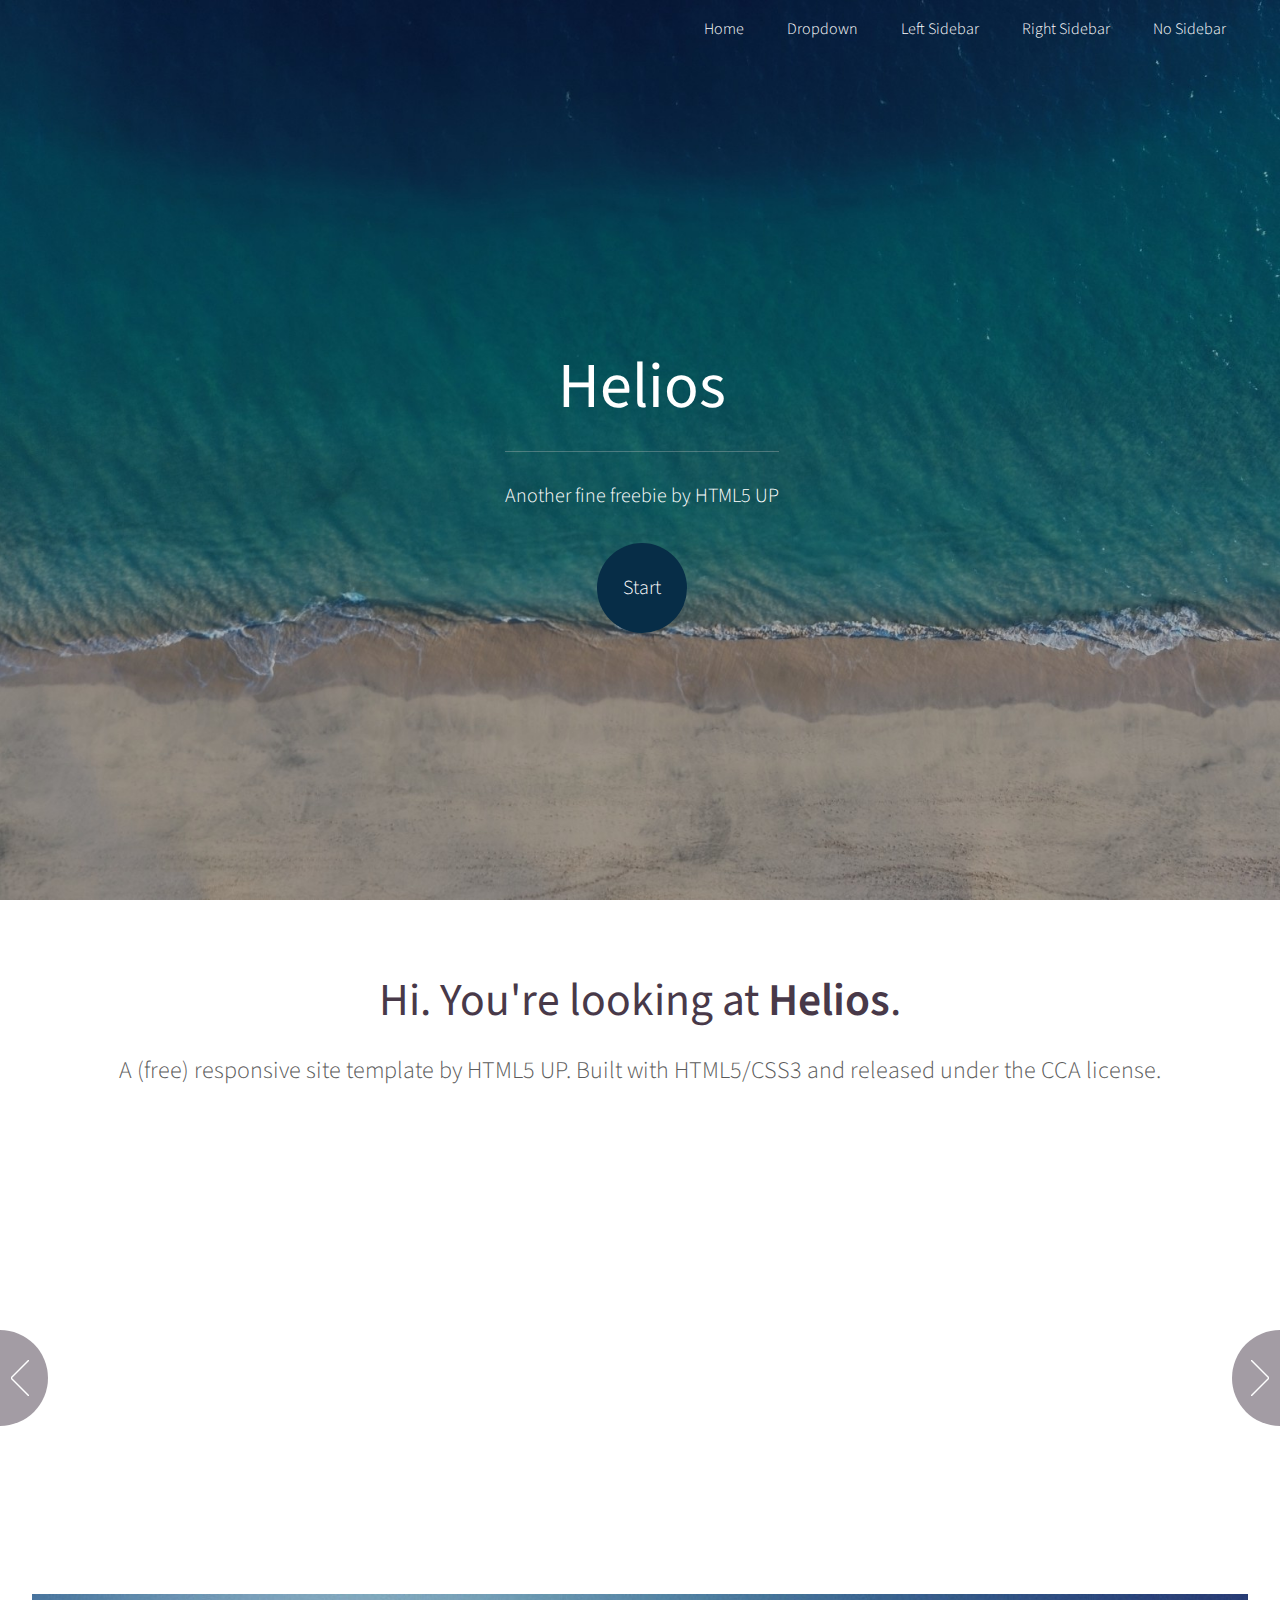
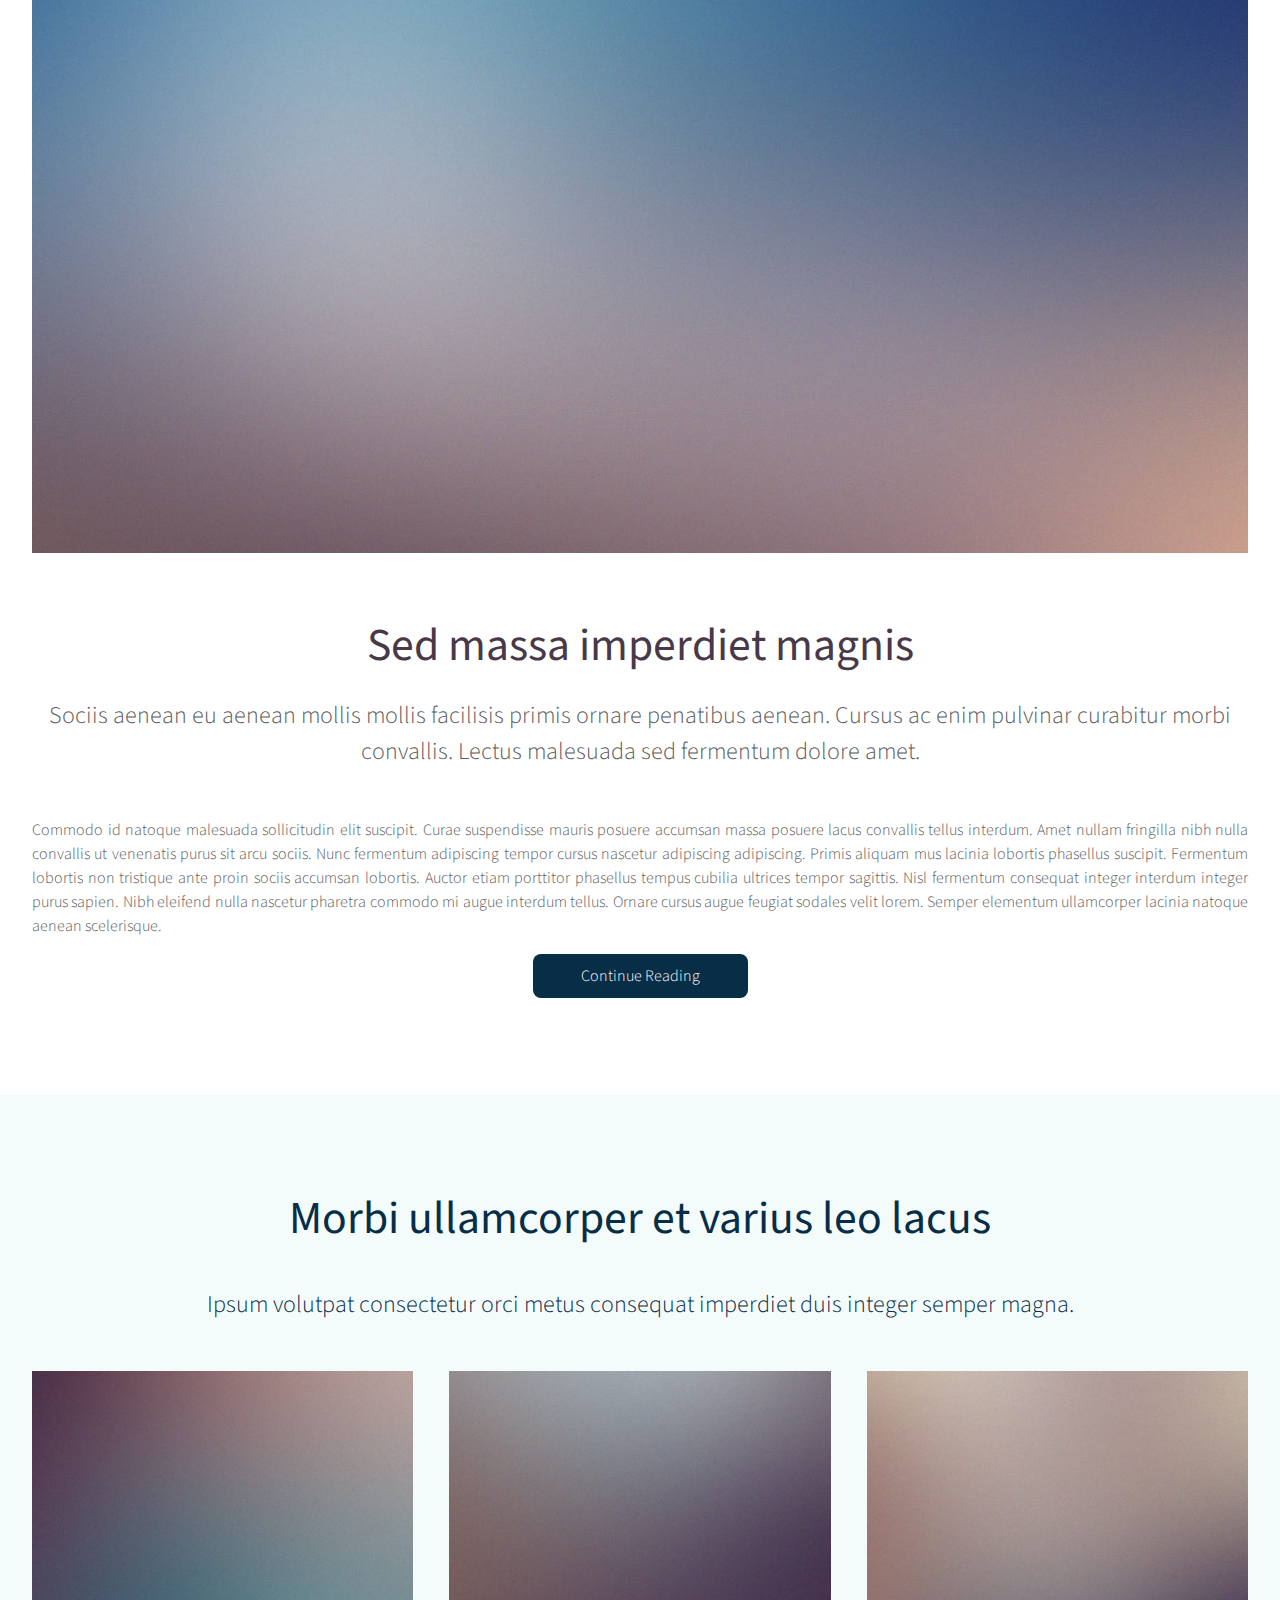
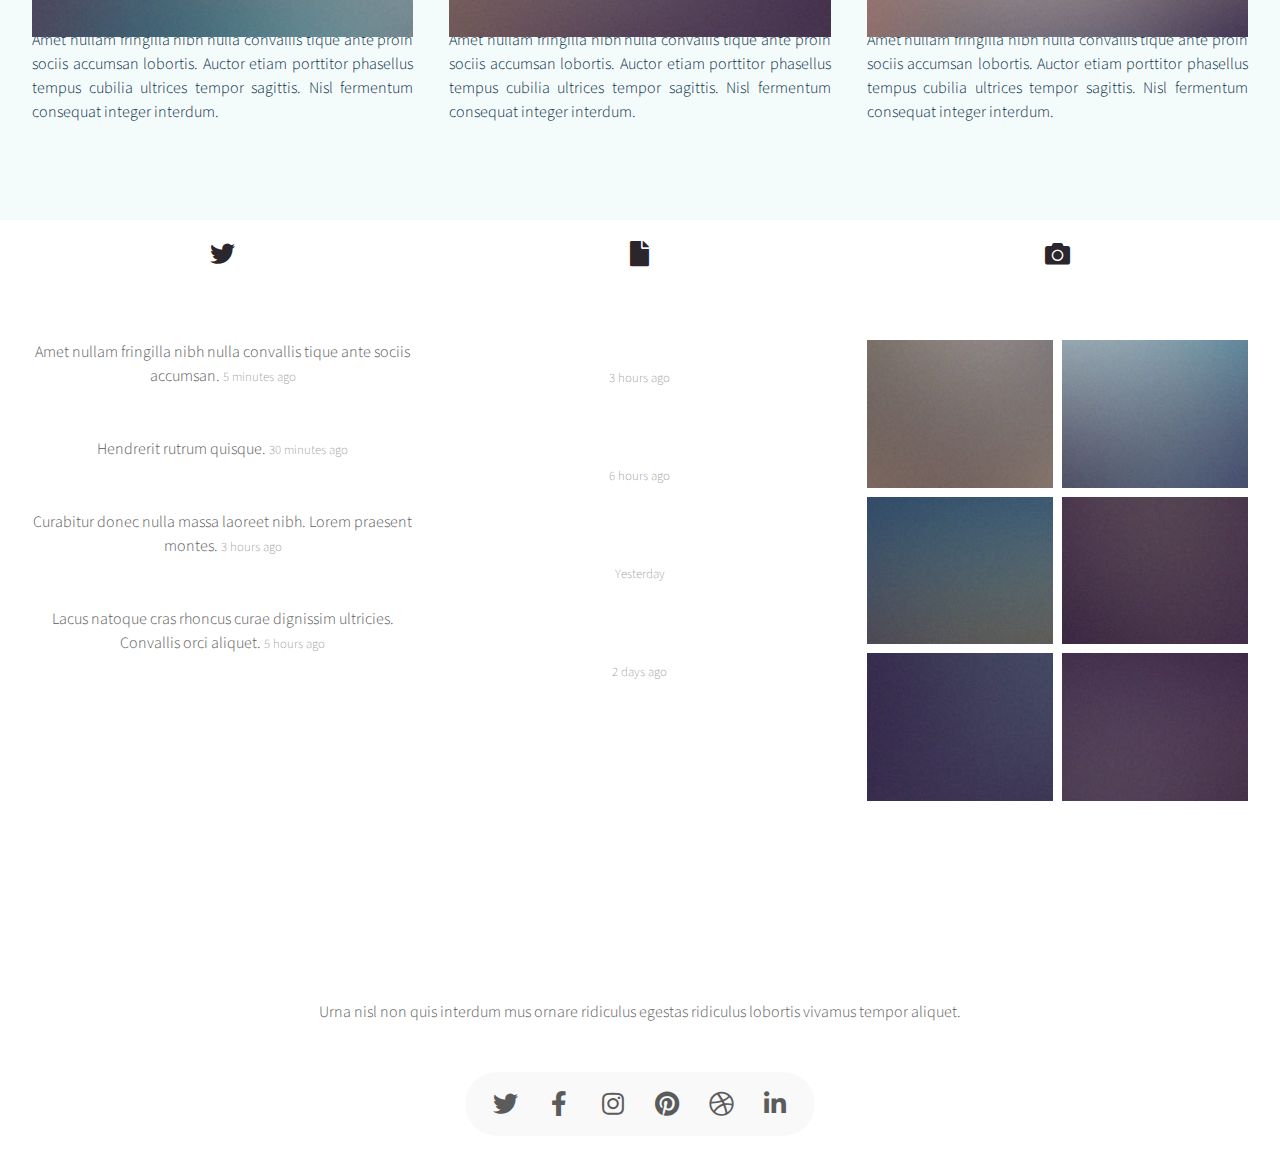
<file: index.html>
<!DOCTYPE HTML>
<!--
	Helios by HTML5 UP
	html5up.net | @ajlkn
	Free for personal and commercial use under the CCA 3.0 license (html5up.net/license)
-->
<html>
	<head>
		<title>Helios by HTML5 UP</title>
		<meta charset="utf-8" />
		<meta name="viewport" content="width=device-width, initial-scale=1, user-scalable=no" />
		<link rel="stylesheet" href="assets/css/main.css" />
		<noscript><link rel="stylesheet" href="assets/css/noscript.css" /></noscript>
	</head>
	<body class="homepage is-preload">
		<div id="page-wrapper">

			<!-- Header -->
				<div id="header">

					<!-- Inner -->
						<div class="inner">
							<header>
								<h1><a href="index.html" id="logo">Helios</a></h1>
								<hr />
								<p>Another fine freebie by HTML5 UP</p>
							</header>
							<footer>
								<a href="#banner" class="button circled scrolly">Start</a>
							</footer>
						</div>

					<!-- Nav -->
						<nav id="nav">
							<ul>
								<li><a href="index.html">Home</a></li>
								<li>
									<a href="#">Dropdown</a>
									<ul>
										<li><a href="#">Lorem ipsum dolor</a></li>
										<li><a href="#">Magna phasellus</a></li>
										<li><a href="#">Etiam dolore nisl</a></li>
										<li>
											<a href="#">And a submenu &hellip;</a>
											<ul>
												<li><a href="#">Lorem ipsum dolor</a></li>
												<li><a href="#">Phasellus consequat</a></li>
												<li><a href="#">Magna phasellus</a></li>
												<li><a href="#">Etiam dolore nisl</a></li>
											</ul>
										</li>
										<li><a href="#">Veroeros feugiat</a></li>
									</ul>
								</li>
								<li><a href="left-sidebar.html">Left Sidebar</a></li>
								<li><a href="right-sidebar.html">Right Sidebar</a></li>
								<li><a href="no-sidebar.html">No Sidebar</a></li>
							</ul>
						</nav>

				</div>

			<!-- Banner -->
				<section id="banner">
					<header>
						<h2>Hi. You're looking at <strong>Helios</strong>.</h2>
						<p>
							A (free) responsive site template by <a href="http://html5up.net">HTML5 UP</a>.
							Built with HTML5/CSS3 and released under the <a href="http://html5up.net/license">CCA</a> license.
						</p>
					</header>
				</section>

			<!-- Carousel -->
				<section class="carousel">
					<div class="reel">

						<article>
							<a href="#" class="image featured"><img src="images/pic01.jpg" alt="" /></a>
							<header>
								<h3><a href="#">Pulvinar sagittis congue</a></h3>
							</header>
							<p>Commodo id natoque malesuada sollicitudin elit suscipit magna.</p>
						</article>

						<article>
							<a href="#" class="image featured"><img src="images/pic02.jpg" alt="" /></a>
							<header>
								<h3><a href="#">Fermentum sagittis proin</a></h3>
							</header>
							<p>Commodo id natoque malesuada sollicitudin elit suscipit magna.</p>
						</article>

						<article>
							<a href="#" class="image featured"><img src="images/pic03.jpg" alt="" /></a>
							<header>
								<h3><a href="#">Sed quis rhoncus placerat</a></h3>
							</header>
							<p>Commodo id natoque malesuada sollicitudin elit suscipit magna.</p>
						</article>

						<article>
							<a href="#" class="image featured"><img src="images/pic04.jpg" alt="" /></a>
							<header>
								<h3><a href="#">Ultrices urna sit lobortis</a></h3>
							</header>
							<p>Commodo id natoque malesuada sollicitudin elit suscipit magna.</p>
						</article>

						<article>
							<a href="#" class="image featured"><img src="images/pic05.jpg" alt="" /></a>
							<header>
								<h3><a href="#">Varius magnis sollicitudin</a></h3>
							</header>
							<p>Commodo id natoque malesuada sollicitudin elit suscipit magna.</p>
						</article>

						<article>
							<a href="#" class="image featured"><img src="images/pic01.jpg" alt="" /></a>
							<header>
								<h3><a href="#">Pulvinar sagittis congue</a></h3>
							</header>
							<p>Commodo id natoque malesuada sollicitudin elit suscipit magna.</p>
						</article>

						<article>
							<a href="#" class="image featured"><img src="images/pic02.jpg" alt="" /></a>
							<header>
								<h3><a href="#">Fermentum sagittis proin</a></h3>
							</header>
							<p>Commodo id natoque malesuada sollicitudin elit suscipit magna.</p>
						</article>

						<article>
							<a href="#" class="image featured"><img src="images/pic03.jpg" alt="" /></a>
							<header>
								<h3><a href="#">Sed quis rhoncus placerat</a></h3>
							</header>
							<p>Commodo id natoque malesuada sollicitudin elit suscipit magna.</p>
						</article>

						<article>
							<a href="#" class="image featured"><img src="images/pic04.jpg" alt="" /></a>
							<header>
								<h3><a href="#">Ultrices urna sit lobortis</a></h3>
							</header>
							<p>Commodo id natoque malesuada sollicitudin elit suscipit magna.</p>
						</article>

						<article>
							<a href="#" class="image featured"><img src="images/pic05.jpg" alt="" /></a>
							<header>
								<h3><a href="#">Varius magnis sollicitudin</a></h3>
							</header>
							<p>Commodo id natoque malesuada sollicitudin elit suscipit magna.</p>
						</article>

					</div>
				</section>

			<!-- Main -->
				<div class="wrapper style2">

					<article id="main" class="container special">
						<a href="#" class="image featured"><img src="images/pic06.jpg" alt="" /></a>
						<header>
							<h2><a href="#">Sed massa imperdiet magnis</a></h2>
							<p>
								Sociis aenean eu aenean mollis mollis facilisis primis ornare penatibus aenean. Cursus ac enim
								pulvinar curabitur morbi convallis. Lectus malesuada sed fermentum dolore amet.
							</p>
						</header>
						<p>
							Commodo id natoque malesuada sollicitudin elit suscipit. Curae suspendisse mauris posuere accumsan massa
							posuere lacus convallis tellus interdum. Amet nullam fringilla nibh nulla convallis ut venenatis purus
							sit arcu sociis. Nunc fermentum adipiscing tempor cursus nascetur adipiscing adipiscing. Primis aliquam
							mus lacinia lobortis phasellus suscipit. Fermentum lobortis non tristique ante proin sociis accumsan
							lobortis. Auctor etiam porttitor phasellus tempus cubilia ultrices tempor sagittis. Nisl fermentum
							consequat integer interdum integer purus sapien. Nibh eleifend nulla nascetur pharetra commodo mi augue
							interdum tellus. Ornare cursus augue feugiat sodales velit lorem. Semper elementum ullamcorper lacinia
							natoque aenean scelerisque.
						</p>
						<footer>
							<a href="#" class="button">Continue Reading</a>
						</footer>
					</article>

				</div>

			<!-- Features -->
				<div class="wrapper style1">

					<section id="features" class="container special">
						<header>
							<h2>Morbi ullamcorper et varius leo lacus</h2>
							<p>Ipsum volutpat consectetur orci metus consequat imperdiet duis integer semper magna.</p>
						</header>
						<div class="row">
							<article class="col-4 col-12-mobile special">
								<a href="#" class="image featured"><img src="images/pic07.jpg" alt="" /></a>
								<header>
									<h3><a href="#">Gravida aliquam penatibus</a></h3>
								</header>
								<p>
									Amet nullam fringilla nibh nulla convallis tique ante proin sociis accumsan lobortis. Auctor etiam
									porttitor phasellus tempus cubilia ultrices tempor sagittis. Nisl fermentum consequat integer interdum.
								</p>
							</article>
							<article class="col-4 col-12-mobile special">
								<a href="#" class="image featured"><img src="images/pic08.jpg" alt="" /></a>
								<header>
									<h3><a href="#">Sed quis rhoncus placerat</a></h3>
								</header>
								<p>
									Amet nullam fringilla nibh nulla convallis tique ante proin sociis accumsan lobortis. Auctor etiam
									porttitor phasellus tempus cubilia ultrices tempor sagittis. Nisl fermentum consequat integer interdum.
								</p>
							</article>
							<article class="col-4 col-12-mobile special">
								<a href="#" class="image featured"><img src="images/pic09.jpg" alt="" /></a>
								<header>
									<h3><a href="#">Magna laoreet et aliquam</a></h3>
								</header>
								<p>
									Amet nullam fringilla nibh nulla convallis tique ante proin sociis accumsan lobortis. Auctor etiam
									porttitor phasellus tempus cubilia ultrices tempor sagittis. Nisl fermentum consequat integer interdum.
								</p>
							</article>
						</div>
					</section>

				</div>

			<!-- Footer -->
				<div id="footer">
					<div class="container">
						<div class="row">

							<!-- Tweets -->
								<section class="col-4 col-12-mobile">
									<header>
										<h2 class="icon brands fa-twitter circled"><span class="label">Tweets</span></h2>
									</header>
									<ul class="divided">
										<li>
											<article class="tweet">
												Amet nullam fringilla nibh nulla convallis tique ante sociis accumsan.
												<span class="timestamp">5 minutes ago</span>
											</article>
										</li>
										<li>
											<article class="tweet">
												Hendrerit rutrum quisque.
												<span class="timestamp">30 minutes ago</span>
											</article>
										</li>
										<li>
											<article class="tweet">
												Curabitur donec nulla massa laoreet nibh. Lorem praesent montes.
												<span class="timestamp">3 hours ago</span>
											</article>
										</li>
										<li>
											<article class="tweet">
												Lacus natoque cras rhoncus curae dignissim ultricies. Convallis orci aliquet.
												<span class="timestamp">5 hours ago</span>
											</article>
										</li>
									</ul>
								</section>

							<!-- Posts -->
								<section class="col-4 col-12-mobile">
									<header>
										<h2 class="icon solid fa-file circled"><span class="label">Posts</span></h2>
									</header>
									<ul class="divided">
										<li>
											<article class="post stub">
												<header>
													<h3><a href="#">Nisl fermentum integer</a></h3>
												</header>
												<span class="timestamp">3 hours ago</span>
											</article>
										</li>
										<li>
											<article class="post stub">
												<header>
													<h3><a href="#">Phasellus portitor lorem</a></h3>
												</header>
												<span class="timestamp">6 hours ago</span>
											</article>
										</li>
										<li>
											<article class="post stub">
												<header>
													<h3><a href="#">Magna tempus consequat</a></h3>
												</header>
												<span class="timestamp">Yesterday</span>
											</article>
										</li>
										<li>
											<article class="post stub">
												<header>
													<h3><a href="#">Feugiat lorem ipsum</a></h3>
												</header>
												<span class="timestamp">2 days ago</span>
											</article>
										</li>
									</ul>
								</section>

							<!-- Photos -->
								<section class="col-4 col-12-mobile">
									<header>
										<h2 class="icon solid fa-camera circled"><span class="label">Photos</span></h2>
									</header>
									<div class="row gtr-25">
										<div class="col-6">
											<a href="#" class="image fit"><img src="images/pic10.jpg" alt="" /></a>
										</div>
										<div class="col-6">
											<a href="#" class="image fit"><img src="images/pic11.jpg" alt="" /></a>
										</div>
										<div class="col-6">
											<a href="#" class="image fit"><img src="images/pic12.jpg" alt="" /></a>
										</div>
										<div class="col-6">
											<a href="#" class="image fit"><img src="images/pic13.jpg" alt="" /></a>
										</div>
										<div class="col-6">
											<a href="#" class="image fit"><img src="images/pic14.jpg" alt="" /></a>
										</div>
										<div class="col-6">
											<a href="#" class="image fit"><img src="images/pic15.jpg" alt="" /></a>
										</div>
									</div>
								</section>

						</div>
						<hr />
						<div class="row">
							<div class="col-12">

								<!-- Contact -->
									<section class="contact">
										<header>
											<h3>Nisl turpis nascetur interdum?</h3>
										</header>
										<p>Urna nisl non quis interdum mus ornare ridiculus egestas ridiculus lobortis vivamus tempor aliquet.</p>
										<ul class="icons">
											<li><a href="#" class="icon brands fa-twitter"><span class="label">Twitter</span></a></li>
											<li><a href="#" class="icon brands fa-facebook-f"><span class="label">Facebook</span></a></li>
											<li><a href="#" class="icon brands fa-instagram"><span class="label">Instagram</span></a></li>
											<li><a href="#" class="icon brands fa-pinterest"><span class="label">Pinterest</span></a></li>
											<li><a href="#" class="icon brands fa-dribbble"><span class="label">Dribbble</span></a></li>
											<li><a href="#" class="icon brands fa-linkedin-in"><span class="label">Linkedin</span></a></li>
										</ul>
									</section>

								<!-- Copyright -->
									<div class="copyright">
										<ul class="menu">
											<li>&copy; Untitled. All rights reserved.</li><li>Design: <a href="http://html5up.net">HTML5 UP</a></li>
										</ul>
									</div>

							</div>

						</div>
					</div>
				</div>

		</div>

		<!-- Scripts -->
			<script src="assets/js/jquery.min.js"></script>
			<script src="assets/js/jquery.dropotron.min.js"></script>
			<script src="assets/js/jquery.scrolly.min.js"></script>
			<script src="assets/js/jquery.scrollex.min.js"></script>
			<script src="assets/js/browser.min.js"></script>
			<script src="assets/js/breakpoints.min.js"></script>
			<script src="assets/js/util.js"></script>
			<script src="assets/js/main.js"></script>

	</body>
</html>
</file>
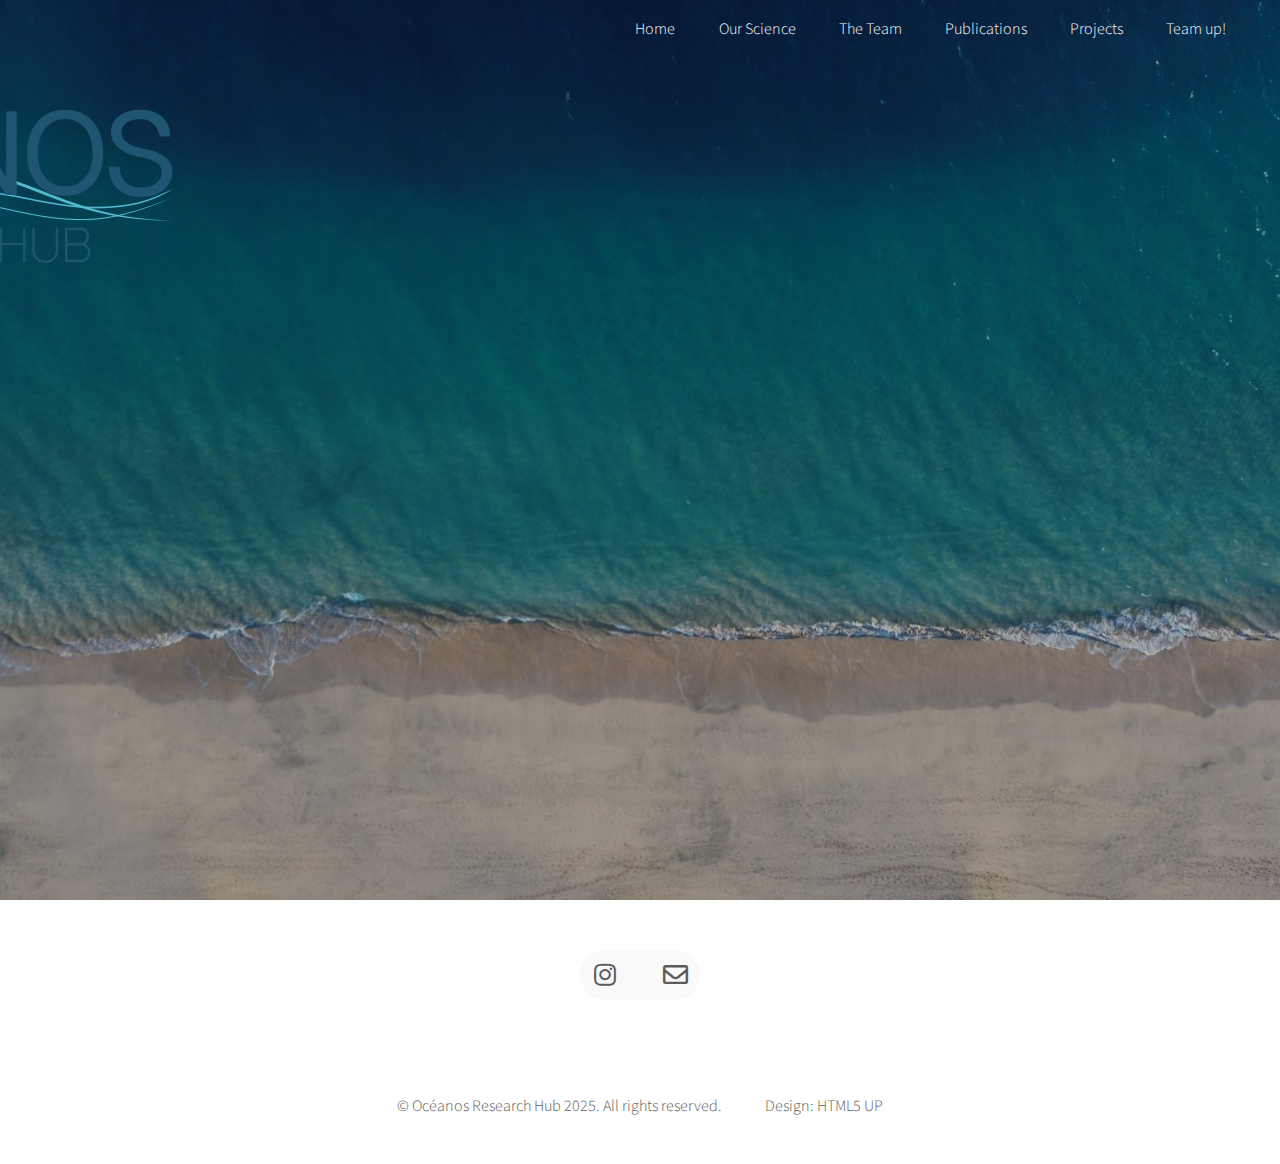
<file: index_oceanos.html>
<!DOCTYPE HTML>
<!--
	Helios by HTML5 UP
	html5up.net | @ajlkn
	Free for personal and commercial use under the CCA 3.0 license (html5up.net/license)
-->
<html>
	<head>
		<meta charset="utf-8" />
		<meta name="viewport" content="width=device-width, initial-scale=1, user-scalable=no" />
		<link rel="stylesheet" href="assets/css/main.css" />
		<noscript><link rel="stylesheet" href="assets/css/noscript.css" /></noscript>
	</head>
	<body class="homepage is-preload">
		<div id="page-wrapper">

			<!-- Header -->
				<div id="header">

					<!-- Inner -->
						<div class="inner">
 						 <header>
							 <br>
   							 <p><img src="images/oceanos_color_web.png" alt="Logo" style="position: absolute; top: -380px; right: +500px;" /></p>
 						 </header>
 						 <footer>
 						 </footer>
						</div>


					
					<!-- Nav -->
						<nav id="nav">
							<ul>
								<li><a href="index.html">Home</a></li>
								<li><a href="Our_Science.html">Our Science</a></li>
								<li><a href="The_Team.html">The Team</a></li>
								<li><a href="Publications.html">Publications</a></li>
								<li><a href="Projects.html">Projects</a></li>
								<li><a href="Team_up.html">Team up!</a></li>
							</ul>
						</nav>

				</div>

			
			<!-- Contact -->
<section class="contact" style="display: flex; justify-content: center; align-items: center; height: 150px; width: 100%;">
  <header>
    <ul class="icons" style="display: flex; gap: 20px; list-style: none; padding: 0; margin: 0;">
      <li>
        <a href="https://www.instagram.com/reeflifesurveyeurope/" class="icon brands fa-instagram">
          <span class="label">Instagram</span>
        </a>
      </li>
      <li>
        <a href="mailto:reeflifesurveyeurope@gmail.com" class="icon fas fa-envelope">
          <span class="label">Contacto Gmail</span>
        </a>
      </li>
    </ul>
  </header>
</section>

<!-- Copyright -->
<div class="copyright" style="display: flex; justify-content: center; text-align: center; margin-bottom: 50px;">
    <ul class="menu" style="list-style: none; padding: 0; margin: 0;">
        <li>&copy; Océanos Research Hub 2025. All rights reserved.</li>
        <li>Design: <a href="http://html5up.net">HTML5 UP</a></li>
    </ul>
</div>




		
		<!-- Scripts -->
			<script src="assets/js/jquery.min.js"></script>
			<script src="assets/js/jquery.dropotron.min.js"></script>
			<script src="assets/js/jquery.scrolly.min.js"></script>
			<script src="assets/js/jquery.scrollex.min.js"></script>
			<script src="assets/js/browser.min.js"></script>
			<script src="assets/js/breakpoints.min.js"></script>
			<script src="assets/js/util.js"></script>
			<script src="assets/js/main.js"></script>

	</body>

</html>
</file>
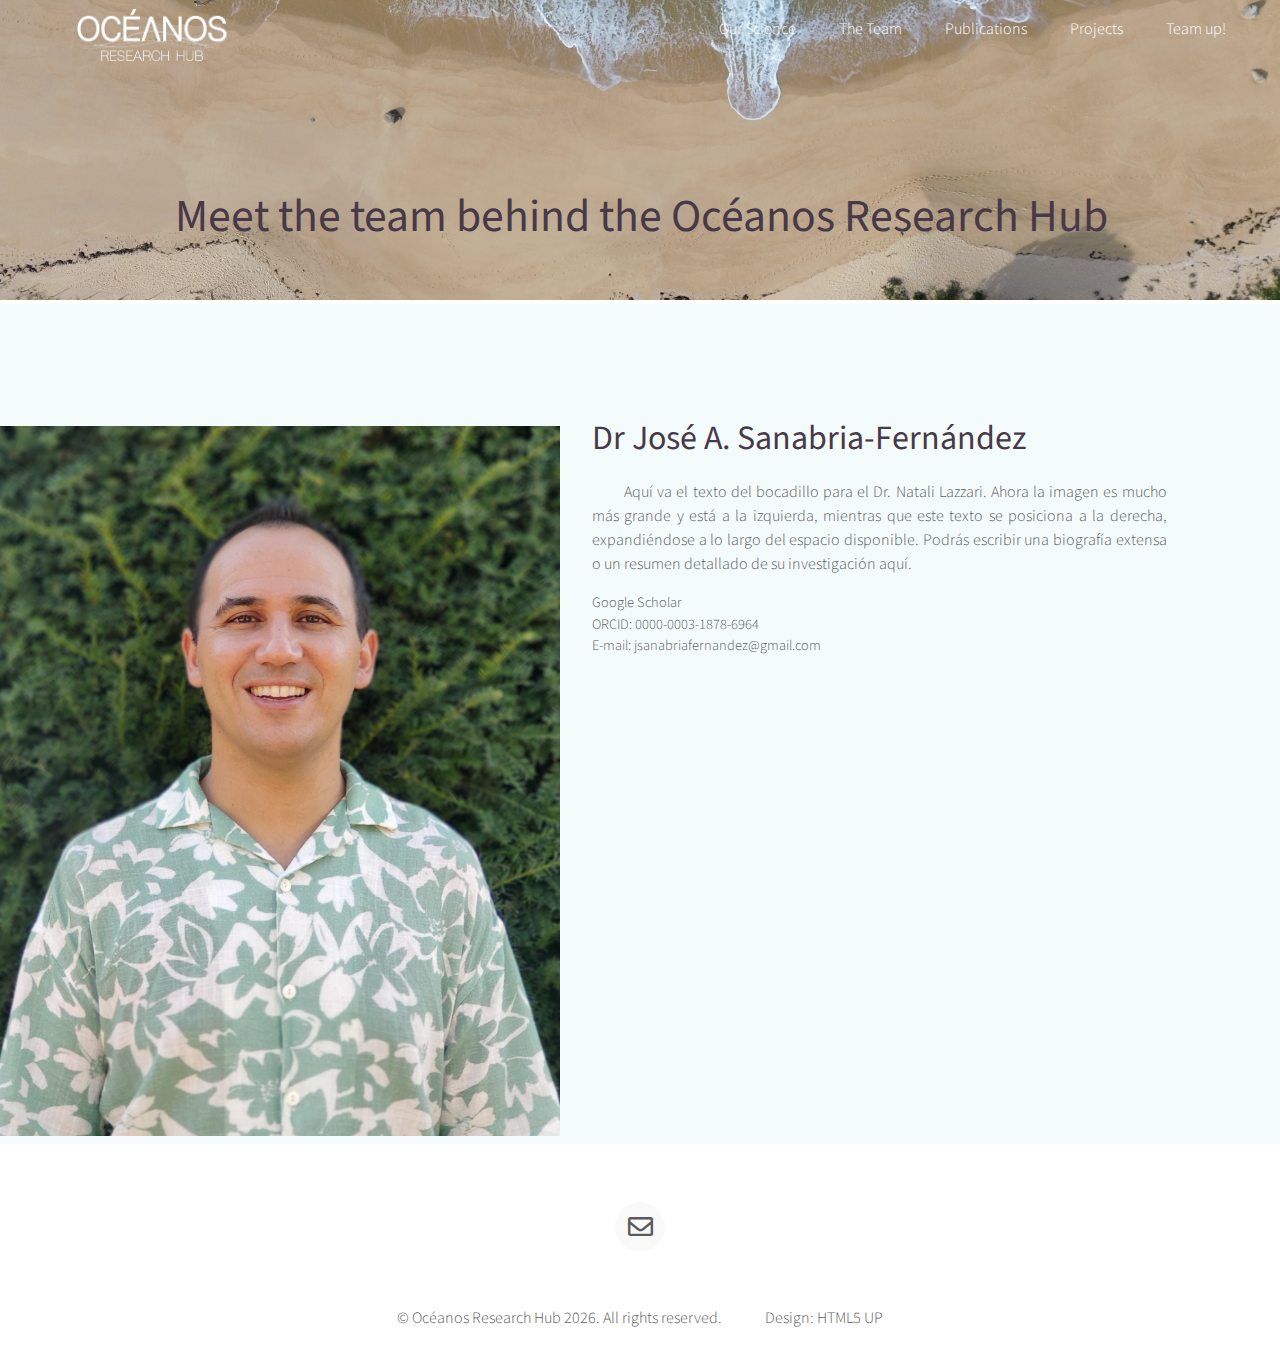
<file: jose.html>
<!DOCTYPE HTML>
<!--
	Helios by HTML5 UP
	html5up.net | @ajlkn
	Free for personal and commercial use under the CCA 3.0 license (html5up.net/license)
-->
<html>
	<head>
		<meta charset="utf-8" />
		<meta name="viewport" content="width=device-width, initial-scale=1, user-scalable=no" />
		<link rel="stylesheet" href="assets/css/main.css" />
		<noscript><link rel="stylesheet" href="assets/css/noscript.css" /></noscript>
	</head>
	<body class="natali-page is-preload">
		<div id="page-wrapper">

			<!-- Header -->
<div id="page-wrapper">

    <!-- Header -->
    <div id="header" style="background-image: url('images/header_publications.jpg'); background-size: cover; background-position: center center; height: 300px;">


				
                <!-- MODIFICADO: El logo es ahora un enlace (botón) posicionado arriba a la izquierda -->
                <!-- Lo sacamos del div.inner para posicionarlo absolutamente respecto a #header -->
                <div class="logo-as-button-container"> <!-- Contenedor para posicionar el logo-enlace -->
                    <h1>
                        <!-- El enlace a#logo ahora apunta a Our_Science.html y NO tiene clases de botón -->
                        <a href="index.html" id="logo-button">
                            <!-- Esta es la imagen de tu logo actual -->
                            <img src="images/oceano_color_web.png" alt="Our Science Button" style="max-width: 150px; height: auto;" />
                        </a>
                    </h1>
                </div>
                <!-- Fin del logo como botón -->

                <!-- Inner container (Contiene el resto del contenido del header que sí debe estar centrado) -->
                <div class="inner">
                    <!-- AÑADIDO: Contenedor para el título de la página, centrado en el header -->
                    <div class="header-page-title-container">
                        <h2> Meet the team behind the Océanos Research Hub </h2>
                    </div>

                </div>

    <!-- Nav (como estaba, fuera del inner div) -->
    <nav id="nav">
        <ul>
								<li><a href="science.html">Our Science</a></li>
								<li><a href="team.html">The Team</a></li>
								<li><a href="publications.html">Publications</a></li>
								<li><a href="projects.html">Projects</a></li>
								<li><a href="team_up.html">Team up!</a></li>
        </ul>
    </nav>

</div> 
			<!-- End #header -->

<!--Main-->
<div class="container" style="padding-top: 0.25em; margin-top: 0.25em; margin-bottom: 3em; background-color: #f4fbfbff;">
    </section>
</article>
<hr style="margin-top: 0px; margin-bottom: 0px;" />
<div class="row">

    
    <article class="col-12 col-12-mobile special">
        <!-- Contenedor flex principal para las dos columnas (izquierda: imagen; derecha: nombre, bocadillo, contacto) -->
        <div style="display: flex; flex-wrap: wrap; align-items: flex-start;"> 
            
            <!-- Columna Izquierda (visual): SOLO IMAGEN -->
            <div style="flex: 0 0 45%; max-width: 45%; padding-right: 1em; display: flex; flex-direction: column;"> 
                <a href="#" class="image featured" style="margin-bottom: 0.5em;"> 
                    <img src="images/jose_large.jpg" alt="Dr José A. Sanabria-Fernández" style="width: 100%; height: auto; display: block; margin: 0 auto;" />
                </a>
                <!-- EL NOMBRE YA NO ESTÁ AQUÍ. Ha sido movido a la Columna Derecha. -->
            </div>
            
            <!-- Columna Derecha (visual): Nombre, Bocadillo de texto y Contacto -->
            <!-- flex: 1; min-width: 0; para que ocupe el espacio restante -->
            <!-- justify-content: space-between; CLAVE para empujar bocadillo al top y contacto al bottom -->
            <div style="flex: 1; min-width: 0; display: flex; flex-direction: column; justify-content: space-between; padding-left: 1em; padding-right: 3cm;">
                
                <!-- EL NOMBRE SE MUEVE AQUÍ, encima del bocadillo de texto -->
                <header style="margin-bottom: 1.5em; text-align: left;"> <!-- text-align: left; para alinearlo a la izquierda -->
                    <h3><a href="jose.html" style="font-size: 1.7em;">Dr José A. Sanabria-Fernández</a></h3> 
                </header>
				

                <!-- El Bocadillo de texto se alinea al margen superior -->
                <p style="margin-top: 0; text-indent: 2em;">Aquí va el texto del bocadillo para el Dr. Natali Lazzari. Ahora la imagen es mucho más grande y está a la izquierda, mientras que este texto se posiciona a la derecha, expandiéndose a lo largo del espacio disponible. Podrás escribir una biografía extensa o un resumen detallado de su investigación aquí.</p>
               
                <!-- Información de contacto, empujada al margen inferior -->
                <p style="line-height: 1.5em; text-align: left; font-size: 0.9em; margin-bottom: 3em;"> 
                    <a href="https://scholar.google.com/citations?hl=es&user=F_9H6s8AAAAJ" target="_blank">Google Scholar</a> <br> 
			ORCID: <a href="https://orcid.org/0000-0003-1878-6964" target="_blank"> 0000-0003-1878-6964 </a> <br> 
            <!-- ESTILO DE CORREO CORREGIDO -->
			E-mail: <a href="mailto:jsanabriafernandez@gmail.com">jsanabriafernandez@gmail.com</a> 
                </p>
            </div>
        </div>
    </article>
		
		
  
</div>
</div>
</div>

























	

			
<!-- Contact -->

  <section class="contact" style="display: flex; justify-content: center; align-items: center; width: 100%; padding-top: 10px; padding-bottom: 10px;">
	
	<header>
    <ul class="icons" style="display: flex; gap: 10px; list-style: none; padding: 0; margin: 0;">
      <!-- Se ha eliminado el <li> del enlace a Instagram -->
      <li>
        <a href="mailto:oceanosresearchhub@gmail.com" class="icon fas fa-envelope">
          <span class="label">Contacto Gmail</span>
        </a>
      </li>
    </ul>
  </header>
</section>


<!-- Copyright -->
<div class="copyright" style="display: flex; justify-content: center; text-align: center; margin-bottom: 25px;">
    <ul class="menu" style="list-style: none; padding: 0; margin: 0;">
        <li>&copy; Océanos Research Hub 2026. All rights reserved.</li>
        <li>Design: <a href="http://html5up.net">HTML5 UP</a></li>
    </ul>
</div>

			
			<!-- Scripts -->
			<script src="assets/js/jquery.min.js"></script>
			<script src="assets/js/jquery.dropotron.min.js"></script>
			<script src="assets/js/jquery.scrolly.min.js"></script>
			<script src="assets/js/jquery.scrollex.min.js"></script>
			<script src="assets/js/browser.min.js"></script>
			<script src="assets/js/breakpoints.min.js"></script>
			<script src="assets/js/util.js"></script>
			<script src="assets/js/main.js"></script>

	</body>

</html>
</file>
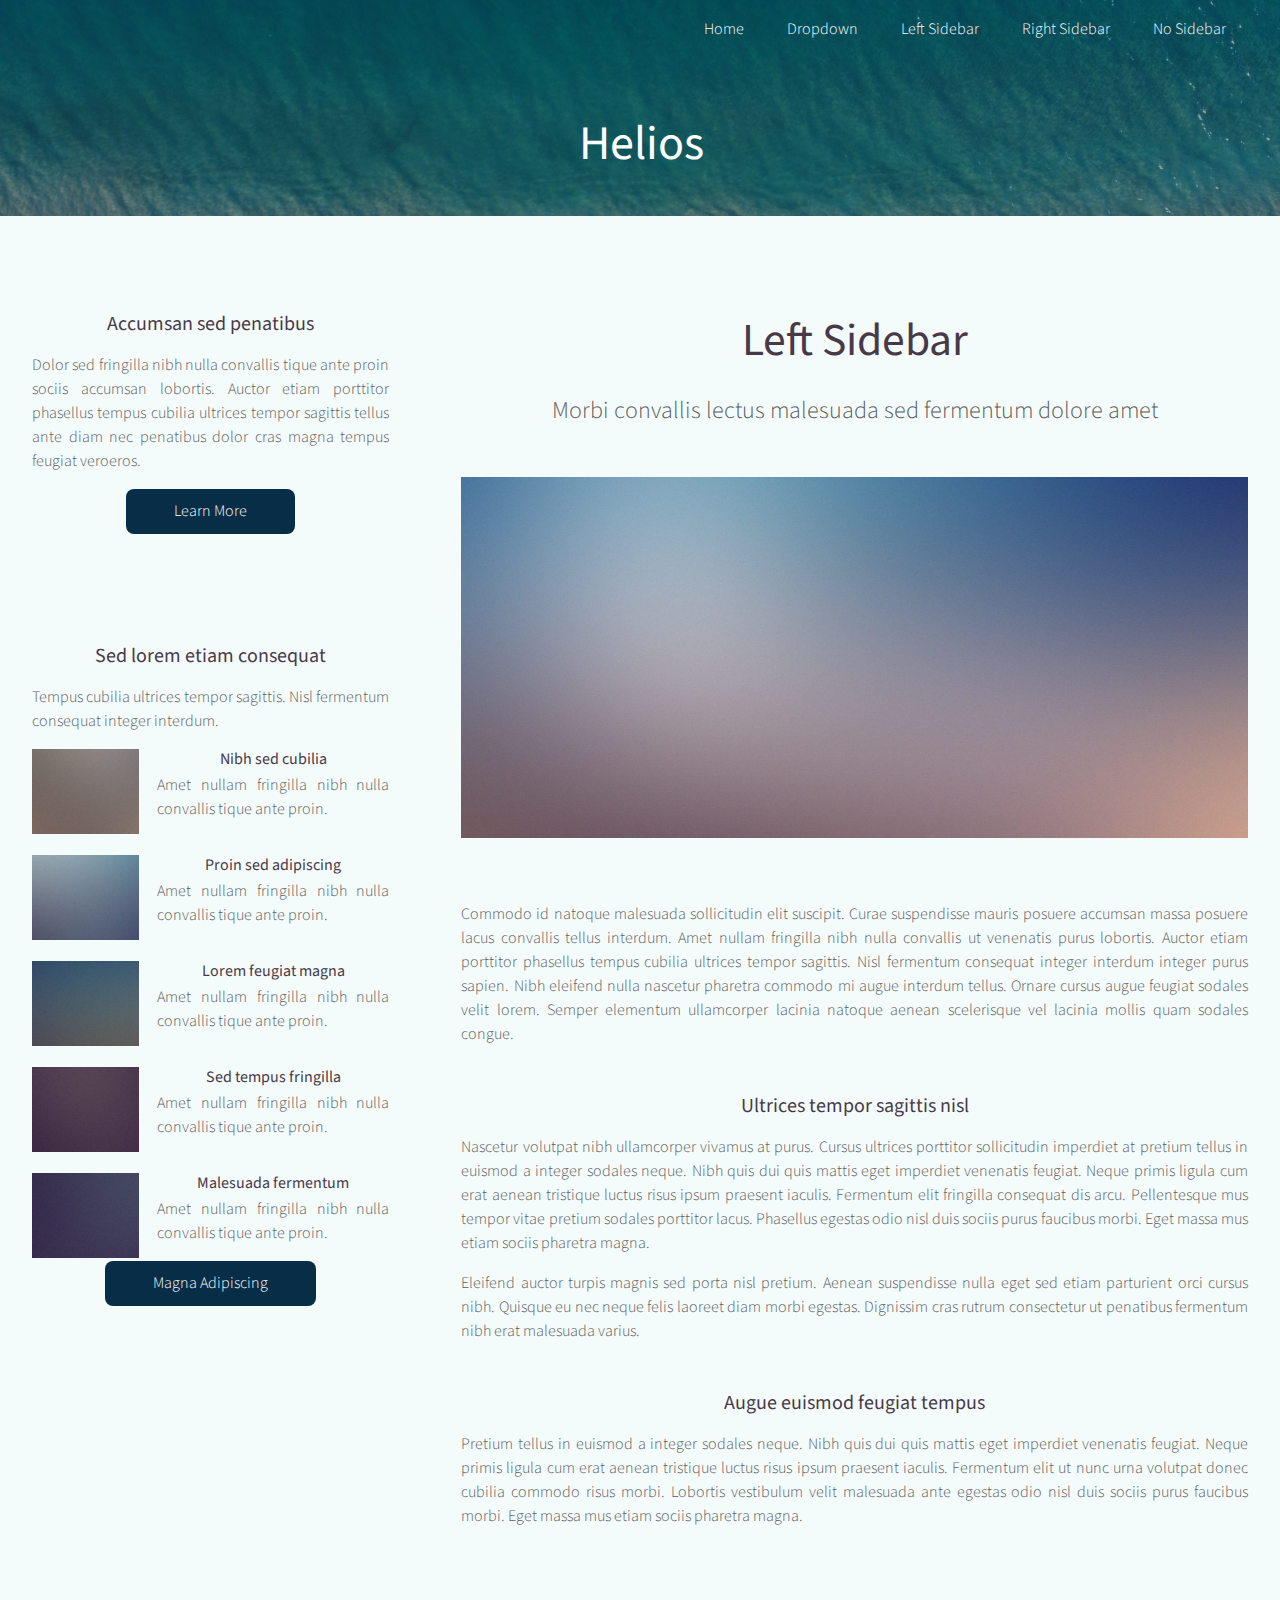
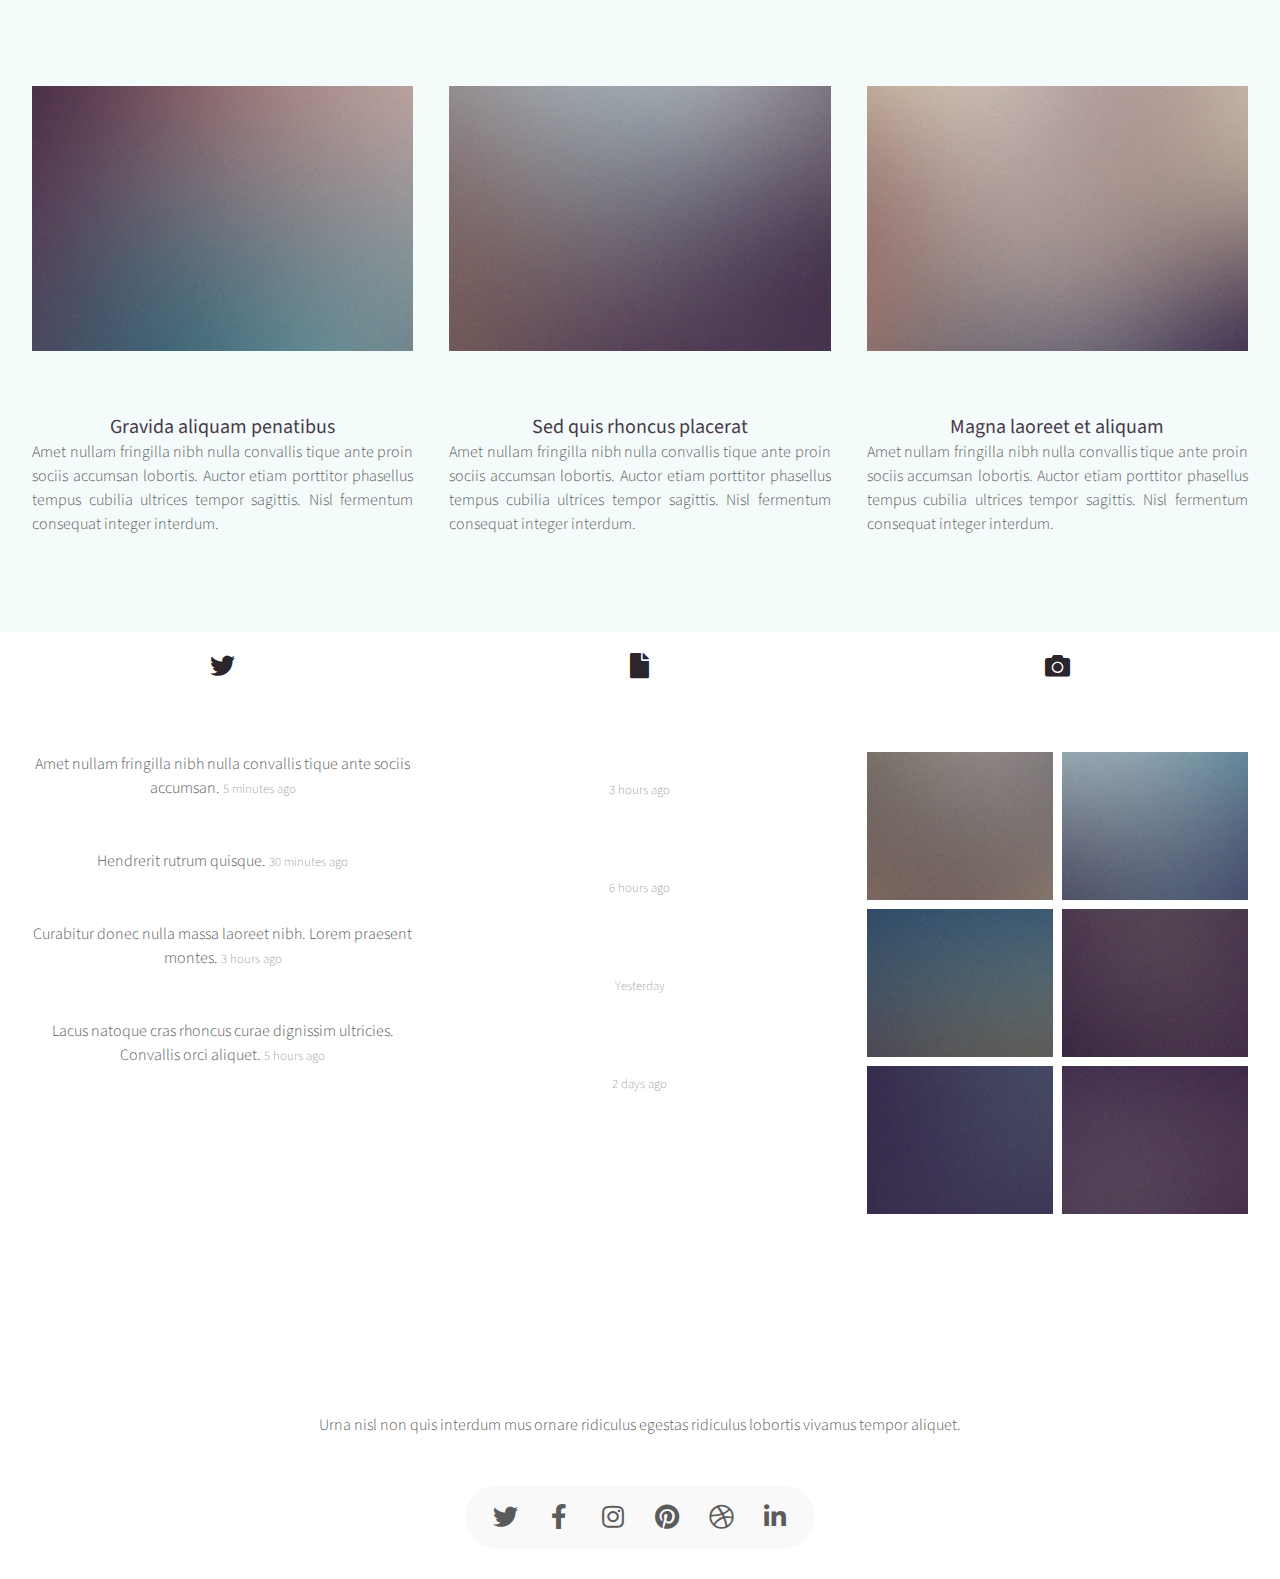
<file: left-sidebar.html>
<!DOCTYPE HTML>
<!--
	Helios by HTML5 UP
	html5up.net | @ajlkn
	Free for personal and commercial use under the CCA 3.0 license (html5up.net/license)
-->
<html>
	<head>
		<title>Left Sidebar - Helios by HTML5 UP</title>
		<meta charset="utf-8" />
		<meta name="viewport" content="width=device-width, initial-scale=1, user-scalable=no" />
		<link rel="stylesheet" href="assets/css/main.css" />
		<noscript><link rel="stylesheet" href="assets/css/noscript.css" /></noscript>
	</head>
	<body class="left-sidebar is-preload">
		<div id="page-wrapper">

			<!-- Header -->
				<div id="header">

					<!-- Inner -->
						<div class="inner">
							<header>
								<h1><a href="index.html" id="logo">Helios</a></h1>
							</header>
						</div>

					<!-- Nav -->
						<nav id="nav">
							<ul>
								<li><a href="index.html">Home</a></li>
								<li>
									<a href="#">Dropdown</a>
									<ul>
										<li><a href="#">Lorem ipsum dolor</a></li>
										<li><a href="#">Magna phasellus</a></li>
										<li><a href="#">Etiam dolore nisl</a></li>
										<li>
											<a href="#">And a submenu &hellip;</a>
											<ul>
												<li><a href="#">Lorem ipsum dolor</a></li>
												<li><a href="#">Phasellus consequat</a></li>
												<li><a href="#">Magna phasellus</a></li>
												<li><a href="#">Etiam dolore nisl</a></li>
											</ul>
										</li>
										<li><a href="#">Veroeros feugiat</a></li>
									</ul>
								</li>
								<li><a href="left-sidebar.html">Left Sidebar</a></li>
								<li><a href="right-sidebar.html">Right Sidebar</a></li>
								<li><a href="no-sidebar.html">No Sidebar</a></li>
							</ul>
						</nav>

				</div>

			<!-- Main -->
				<div class="wrapper style1">

					<div class="container">
						<div class="row gtr-200">
							<div class="col-4 col-12-mobile" id="sidebar">
								<hr class="first" />
								<section>
									<header>
										<h3><a href="#">Accumsan sed penatibus</a></h3>
									</header>
									<p>
										Dolor sed fringilla nibh nulla convallis tique ante proin sociis accumsan lobortis. Auctor etiam
										porttitor phasellus tempus cubilia ultrices tempor sagittis  tellus ante diam nec penatibus dolor cras
										magna tempus feugiat veroeros.
									</p>
									<footer>
										<a href="#" class="button">Learn More</a>
									</footer>
								</section>
								<hr />
								<section>
									<header>
										<h3><a href="#">Sed lorem etiam consequat</a></h3>
									</header>
									<p>
										Tempus cubilia ultrices tempor sagittis. Nisl fermentum consequat integer interdum.
									</p>
									<div class="row gtr-50">
										<div class="col-4">
											<a href="#" class="image fit"><img src="images/pic10.jpg" alt="" /></a>
										</div>
										<div class="col-8">
											<h4>Nibh sed cubilia</h4>
											<p>
												Amet nullam fringilla nibh nulla convallis tique ante proin.
											</p>
										</div>
										<div class="col-4">
											<a href="#" class="image fit"><img src="images/pic11.jpg" alt="" /></a>
										</div>
										<div class="col-8">
											<h4>Proin sed adipiscing</h4>
											<p>
												Amet nullam fringilla nibh nulla convallis tique ante proin.
											</p>
										</div>
										<div class="col-4">
											<a href="#" class="image fit"><img src="images/pic12.jpg" alt="" /></a>
										</div>
										<div class="col-8">
											<h4>Lorem feugiat magna</h4>
											<p>
												Amet nullam fringilla nibh nulla convallis tique ante proin.
											</p>
										</div>
										<div class="col-4">
											<a href="#" class="image fit"><img src="images/pic13.jpg" alt="" /></a>
										</div>
										<div class="col-8">
											<h4>Sed tempus fringilla</h4>
											<p>
												Amet nullam fringilla nibh nulla convallis tique ante proin.
											</p>
										</div>
										<div class="col-4">
											<a href="#" class="image fit"><img src="images/pic14.jpg" alt="" /></a>
										</div>
										<div class="col-8">
											<h4>Malesuada fermentum</h4>
											<p>
												Amet nullam fringilla nibh nulla convallis tique ante proin.
											</p>
										</div>
									</div>
									<footer>
										<a href="#" class="button">Magna Adipiscing</a>
									</footer>
								</section>
							</div>
							<div class="col-8 col-12-mobile imp-mobile" id="content">
								<article id="main">
									<header>
										<h2><a href="#">Left Sidebar</a></h2>
										<p>
											Morbi convallis lectus malesuada sed fermentum dolore amet
										</p>
									</header>
									<a href="#" class="image featured"><img src="images/pic06.jpg" alt="" /></a>
									<p>
										Commodo id natoque malesuada sollicitudin elit suscipit. Curae suspendisse mauris posuere accumsan massa
										posuere lacus convallis tellus interdum. Amet nullam fringilla nibh nulla convallis ut venenatis purus
										lobortis. Auctor etiam porttitor phasellus tempus cubilia ultrices tempor sagittis. Nisl fermentum
										consequat integer interdum integer purus sapien. Nibh eleifend nulla nascetur pharetra commodo mi augue
										interdum tellus. Ornare cursus augue feugiat sodales velit lorem. Semper elementum ullamcorper lacinia
										natoque aenean scelerisque vel lacinia mollis quam sodales congue.
									</p>
									<section>
										<header>
											<h3>Ultrices tempor sagittis nisl</h3>
										</header>
										<p>
											Nascetur volutpat nibh ullamcorper vivamus at purus. Cursus ultrices porttitor sollicitudin imperdiet
											at pretium tellus in euismod a integer sodales neque. Nibh quis dui quis mattis eget imperdiet venenatis
											feugiat. Neque primis ligula cum erat aenean tristique luctus risus ipsum praesent iaculis. Fermentum elit
											fringilla consequat dis arcu. Pellentesque mus tempor vitae pretium sodales porttitor lacus. Phasellus
											egestas odio nisl duis sociis purus faucibus morbi. Eget massa mus etiam sociis pharetra magna.
										</p>
										<p>
											Eleifend auctor turpis magnis sed porta nisl pretium. Aenean suspendisse nulla eget sed etiam parturient
											orci cursus nibh. Quisque eu nec neque felis laoreet diam morbi egestas. Dignissim cras rutrum consectetur
											ut penatibus fermentum nibh erat malesuada varius.
										</p>
									</section>
									<section>
										<header>
											<h3>Augue euismod feugiat tempus</h3>
										</header>
										<p>
											Pretium tellus in euismod a integer sodales neque. Nibh quis dui quis mattis eget imperdiet venenatis
											feugiat. Neque primis ligula cum erat aenean tristique luctus risus ipsum praesent iaculis. Fermentum elit
											ut nunc urna volutpat donec cubilia commodo risus morbi. Lobortis vestibulum velit malesuada ante
											egestas odio nisl duis sociis purus faucibus morbi. Eget massa mus etiam sociis pharetra magna.
										</p>
									</section>
								</article>
							</div>
						</div>
						<hr />
						<div class="row">
							<article class="col-4 col-12-mobile special">
								<a href="#" class="image featured"><img src="images/pic07.jpg" alt="" /></a>
								<header>
									<h3><a href="#">Gravida aliquam penatibus</a></h3>
								</header>
								<p>
									Amet nullam fringilla nibh nulla convallis tique ante proin sociis accumsan lobortis. Auctor etiam
									porttitor phasellus tempus cubilia ultrices tempor sagittis. Nisl fermentum consequat integer interdum.
								</p>
							</article>
							<article class="col-4 col-12-mobile special">
								<a href="#" class="image featured"><img src="images/pic08.jpg" alt="" /></a>
								<header>
									<h3><a href="#">Sed quis rhoncus placerat</a></h3>
								</header>
								<p>
									Amet nullam fringilla nibh nulla convallis tique ante proin sociis accumsan lobortis. Auctor etiam
									porttitor phasellus tempus cubilia ultrices tempor sagittis. Nisl fermentum consequat integer interdum.
								</p>
							</article>
							<article class="col-4 col-12-mobile special">
								<a href="#" class="image featured"><img src="images/pic09.jpg" alt="" /></a>
								<header>
									<h3><a href="#">Magna laoreet et aliquam</a></h3>
								</header>
								<p>
									Amet nullam fringilla nibh nulla convallis tique ante proin sociis accumsan lobortis. Auctor etiam
									porttitor phasellus tempus cubilia ultrices tempor sagittis. Nisl fermentum consequat integer interdum.
								</p>
							</article>
						</div>
					</div>

				</div>

			<!-- Footer -->
				<div id="footer">
					<div class="container">
						<div class="row">

							<!-- Tweets -->
								<section class="col-4 col-12-mobile">
									<header>
										<h2 class="icon brands fa-twitter circled"><span class="label">Tweets</span></h2>
									</header>
									<ul class="divided">
										<li>
											<article class="tweet">
												Amet nullam fringilla nibh nulla convallis tique ante sociis accumsan.
												<span class="timestamp">5 minutes ago</span>
											</article>
										</li>
										<li>
											<article class="tweet">
												Hendrerit rutrum quisque.
												<span class="timestamp">30 minutes ago</span>
											</article>
										</li>
										<li>
											<article class="tweet">
												Curabitur donec nulla massa laoreet nibh. Lorem praesent montes.
												<span class="timestamp">3 hours ago</span>
											</article>
										</li>
										<li>
											<article class="tweet">
												Lacus natoque cras rhoncus curae dignissim ultricies. Convallis orci aliquet.
												<span class="timestamp">5 hours ago</span>
											</article>
										</li>
									</ul>
								</section>

							<!-- Posts -->
								<section class="col-4 col-12-mobile">
									<header>
										<h2 class="icon solid fa-file circled"><span class="label">Posts</span></h2>
									</header>
									<ul class="divided">
										<li>
											<article class="post stub">
												<header>
													<h3><a href="#">Nisl fermentum integer</a></h3>
												</header>
												<span class="timestamp">3 hours ago</span>
											</article>
										</li>
										<li>
											<article class="post stub">
												<header>
													<h3><a href="#">Phasellus portitor lorem</a></h3>
												</header>
												<span class="timestamp">6 hours ago</span>
											</article>
										</li>
										<li>
											<article class="post stub">
												<header>
													<h3><a href="#">Magna tempus consequat</a></h3>
												</header>
												<span class="timestamp">Yesterday</span>
											</article>
										</li>
										<li>
											<article class="post stub">
												<header>
													<h3><a href="#">Feugiat lorem ipsum</a></h3>
												</header>
												<span class="timestamp">2 days ago</span>
											</article>
										</li>
									</ul>
								</section>

							<!-- Photos -->
								<section class="col-4 col-12-mobile">
									<header>
										<h2 class="icon solid fa-camera circled"><span class="label">Photos</span></h2>
									</header>
									<div class="row gtr-25">
										<div class="col-6">
											<a href="#" class="image fit"><img src="images/pic10.jpg" alt="" /></a>
										</div>
										<div class="col-6">
											<a href="#" class="image fit"><img src="images/pic11.jpg" alt="" /></a>
										</div>
										<div class="col-6">
											<a href="#" class="image fit"><img src="images/pic12.jpg" alt="" /></a>
										</div>
										<div class="col-6">
											<a href="#" class="image fit"><img src="images/pic13.jpg" alt="" /></a>
										</div>
										<div class="col-6">
											<a href="#" class="image fit"><img src="images/pic14.jpg" alt="" /></a>
										</div>
										<div class="col-6">
											<a href="#" class="image fit"><img src="images/pic15.jpg" alt="" /></a>
										</div>
									</div>
								</section>

						</div>
						<hr />
						<div class="row">
							<div class="col-12">

								<!-- Contact -->
									<section class="contact">
										<header>
											<h3>Nisl turpis nascetur interdum?</h3>
										</header>
										<p>Urna nisl non quis interdum mus ornare ridiculus egestas ridiculus lobortis vivamus tempor aliquet.</p>
										<ul class="icons">
											<li><a href="#" class="icon brands fa-twitter"><span class="label">Twitter</span></a></li>
											<li><a href="#" class="icon brands fa-facebook-f"><span class="label">Facebook</span></a></li>
											<li><a href="#" class="icon brands fa-instagram"><span class="label">Instagram</span></a></li>
											<li><a href="#" class="icon brands fa-pinterest"><span class="label">Pinterest</span></a></li>
											<li><a href="#" class="icon brands fa-dribbble"><span class="label">Dribbble</span></a></li>
											<li><a href="#" class="icon brands fa-linkedin-in"><span class="label">Linkedin</span></a></li>
										</ul>
									</section>

								<!-- Copyright -->
									<div class="copyright">
										<ul class="menu">
											<li>&copy; Untitled. All rights reserved.</li><li>Design: <a href="http://html5up.net">HTML5 UP</a></li>
										</ul>
									</div>

							</div>

						</div>
					</div>
				</div>

		</div>

		<!-- Scripts -->
			<script src="assets/js/jquery.min.js"></script>
			<script src="assets/js/jquery.dropotron.min.js"></script>
			<script src="assets/js/jquery.scrolly.min.js"></script>
			<script src="assets/js/jquery.scrollex.min.js"></script>
			<script src="assets/js/browser.min.js"></script>
			<script src="assets/js/breakpoints.min.js"></script>
			<script src="assets/js/util.js"></script>
			<script src="assets/js/main.js"></script>

	</body>
</html>
</file>
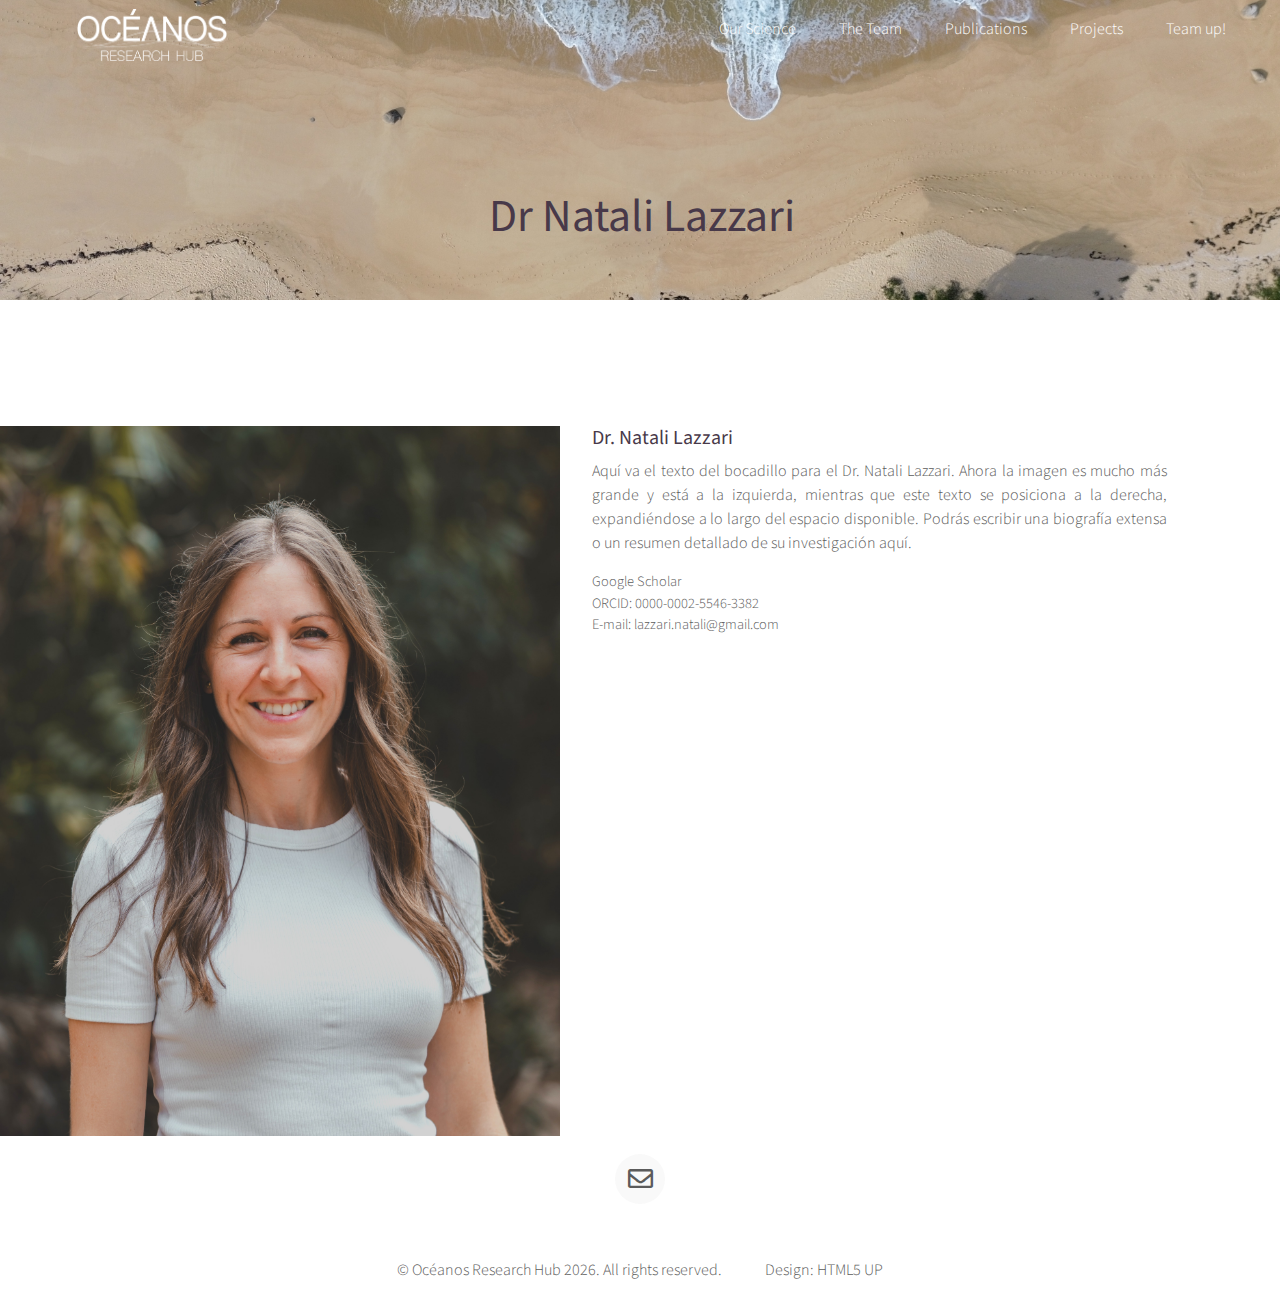
<file: natali.html>
<!DOCTYPE HTML>
<!--
	Helios by HTML5 UP
	html5up.net | @ajlkn
	Free for personal and commercial use under the CCA 3.0 license (html5up.net/license)
-->
<html>
	<head>
		<meta charset="utf-8" />
		<meta name="viewport" content="width=device-width, initial-scale=1, user-scalable=no" />
		<link rel="stylesheet" href="assets/css/main.css" />
		<noscript><link rel="stylesheet" href="assets/css/noscript.css" /></noscript>
	</head>
	<body class="natali-page is-preload">
		<div id="page-wrapper">

			<!-- Header -->
<div id="page-wrapper">

    <!-- Header -->
    <div id="header" style="background-image: url('images/header_publications.jpg'); background-size: cover; background-position: center center; height: 300px;">


				
                <!-- MODIFICADO: El logo es ahora un enlace (botón) posicionado arriba a la izquierda -->
                <!-- Lo sacamos del div.inner para posicionarlo absolutamente respecto a #header -->
                <div class="logo-as-button-container"> <!-- Contenedor para posicionar el logo-enlace -->
                    <h1>
                        <!-- El enlace a#logo ahora apunta a Our_Science.html y NO tiene clases de botón -->
                        <a href="index.html" id="logo-button">
                            <!-- Esta es la imagen de tu logo actual -->
                            <img src="images/oceano_color_web.png" alt="Our Science Button" style="max-width: 150px; height: auto;" />
                        </a>
                    </h1>
                </div>
                <!-- Fin del logo como botón -->

                <!-- Inner container (Contiene el resto del contenido del header que sí debe estar centrado) -->
                <div class="inner">
                    <!-- AÑADIDO: Contenedor para el título de la página, centrado en el header -->
                    <div class="header-page-title-container">
                        <h2> Dr Natali Lazzari </h2>
                    </div>

                </div>

    <!-- Nav (como estaba, fuera del inner div) -->
    <nav id="nav">
        <ul>
								<li><a href="science.html">Our Science</a></li>
								<li><a href="team.html">The Team</a></li>
								<li><a href="publications.html">Publications</a></li>
								<li><a href="projects.html">Projects</a></li>
								<li><a href="team_up.html">Team up!</a></li>
        </ul>
    </nav>

</div> 
			<!-- End #header -->

<!--Main-->
<div class="container" style="padding-top: 0.25em; margin-top: 0.25em;">
    </section>
</article>
<hr style="margin-top: 0px; margin-bottom: 0px;" />
<div class="row">

    <!-- PERFIL DR. NATALI LAZZARI -->
    <article class="col-12 col-12-mobile special">
        <!-- Contenedor flex principal para las dos columnas (izquierda: imagen; derecha: nombre, bocadillo, contacto) -->
        <div style="display: flex; flex-wrap: wrap; align-items: flex-start;"> 
            
            <!-- Columna Izquierda (visual): SOLO IMAGEN -->
            <div style="flex: 0 0 45%; max-width: 45%; padding-right: 1em; display: flex; flex-direction: column;"> 
                <a href="#" class="image featured" style="margin-bottom: 0.5em;"> 
                    <img src="images/natali_large.jpg" alt="Dr. Natali Lazzari" style="width: 100%; height: auto; display: block; margin: 0 auto;" />
                </a>
                <!-- EL NOMBRE YA NO ESTÁ AQUÍ. Ha sido movido a la Columna Derecha. -->
            </div>
            
            <!-- Columna Derecha (visual): Nombre, Bocadillo de texto y Contacto -->
            <!-- flex: 1; min-width: 0; para que ocupe el espacio restante -->
            <!-- justify-content: space-between; CLAVE para empujar bocadillo al top y contacto al bottom -->
            <div style="flex: 1; min-width: 0; display: flex; flex-direction: column; justify-content: space-between; padding-left: 1em; padding-right: 3cm;">
                
                <!-- EL NOMBRE SE MUEVE AQUÍ, encima del bocadillo de texto -->
                <header style="margin-bottom: 0.5em; text-align: left;"> <!-- text-align: left; para alinearlo a la izquierda -->
                    <h3><a href="natali.html">Dr. Natali Lazzari</a></h3>
                </header>

                <!-- El Bocadillo de texto se alinea al margen superior -->
                <p style="margin-top: 0;">Aquí va el texto del bocadillo para el Dr. Natali Lazzari. Ahora la imagen es mucho más grande y está a la izquierda, mientras que este texto se posiciona a la derecha, expandiéndose a lo largo del espacio disponible. Podrás escribir una biografía extensa o un resumen detallado de su investigación aquí.</p>
                
                <!-- Información de contacto, empujada al margen inferior -->
                <p style="line-height: 1.5em; text-align: left; font-size: 0.9em; margin-bottom: 0;"> 
                    <a href="https://scholar.google.com/citations?hl=es&user=PWBsrdsAAAAJ" target="_blank">Google Scholar</a> <br>
                    ORCID: <a href="https://orcid.org/0000-0002-5546-3382" target="_blank"> 0000-0002-5546-3382 </a> <br> 
                    E-mail: <a href="mailto:lazzari.natali@gmail.com">lazzari.natali@gmail.com</a> 
                </p>
            </div>
        </div>
    </article>
		
		
  
</div>
</div>
</div>

























	

			
<!-- Contact -->

  <section class="contact" style="display: flex; justify-content: center; align-items: center; width: 100%; padding-top: 10px; padding-bottom: 10px;">
	
	<header>
    <ul class="icons" style="display: flex; gap: 10px; list-style: none; padding: 0; margin: 0;">
      <!-- Se ha eliminado el <li> del enlace a Instagram -->
      <li>
        <a href="mailto:oceanosresearchhub@gmail.com" class="icon fas fa-envelope">
          <span class="label">Contacto Gmail</span>
        </a>
      </li>
    </ul>
  </header>
</section>


<!-- Copyright -->
<div class="copyright" style="display: flex; justify-content: center; text-align: center; margin-bottom: 25px;">
    <ul class="menu" style="list-style: none; padding: 0; margin: 0;">
        <li>&copy; Océanos Research Hub 2026. All rights reserved.</li>
        <li>Design: <a href="http://html5up.net">HTML5 UP</a></li>
    </ul>
</div>

			
			<!-- Scripts -->
			<script src="assets/js/jquery.min.js"></script>
			<script src="assets/js/jquery.dropotron.min.js"></script>
			<script src="assets/js/jquery.scrolly.min.js"></script>
			<script src="assets/js/jquery.scrollex.min.js"></script>
			<script src="assets/js/browser.min.js"></script>
			<script src="assets/js/breakpoints.min.js"></script>
			<script src="assets/js/util.js"></script>
			<script src="assets/js/main.js"></script>

	</body>

</html>
</file>
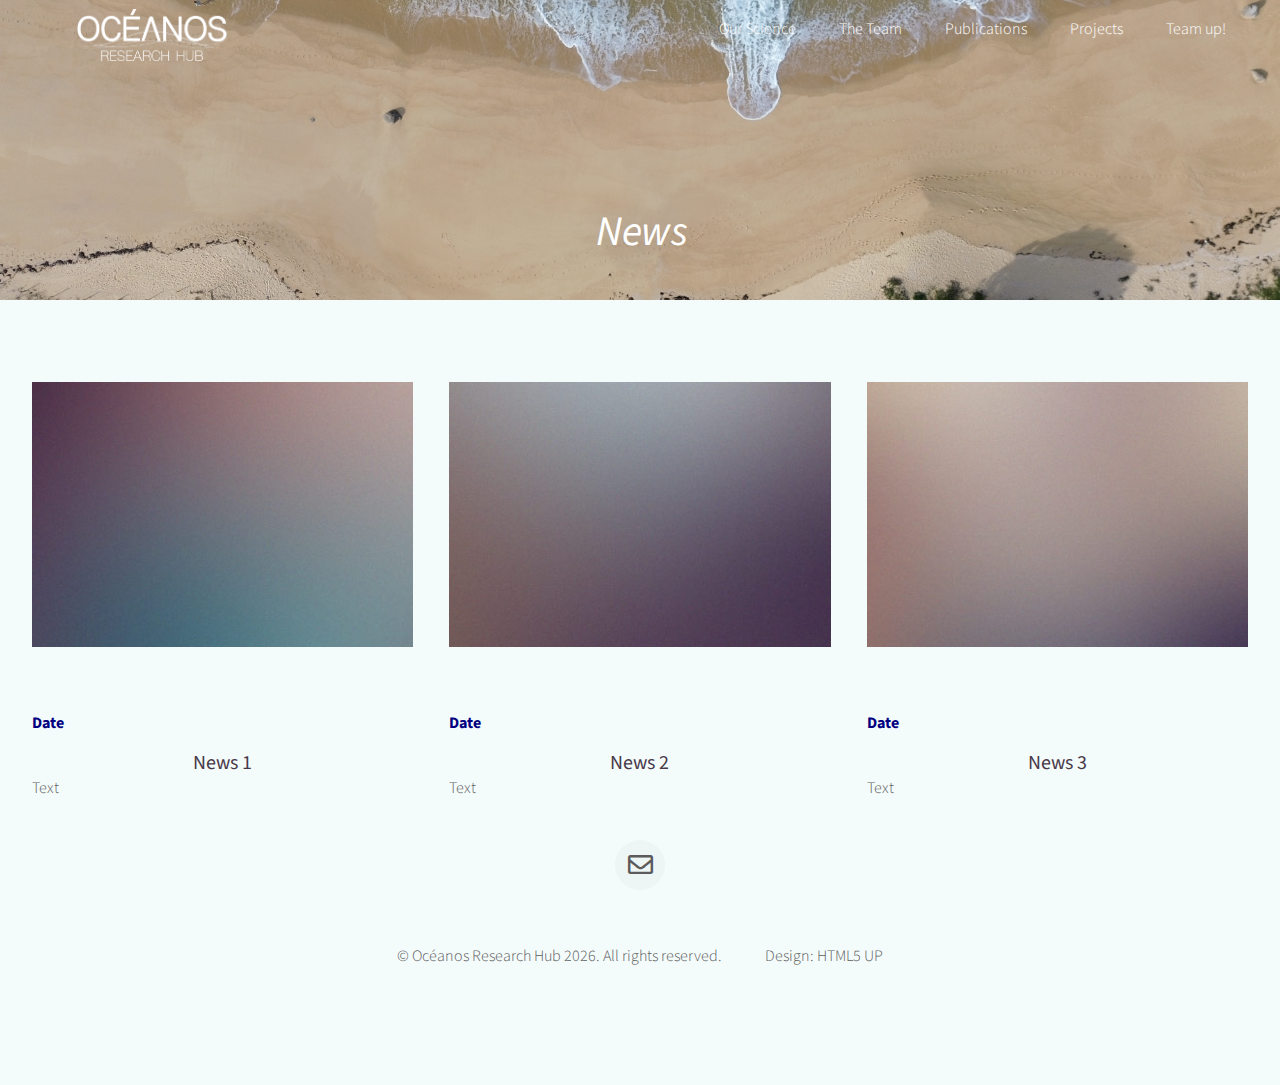
<file: news.html>
<!DOCTYPE HTML>
<!--
	Helios by HTML5 UP
	html5up.net | @ajlkn
	Free for personal and commercial use under the CCA 3.0 license (html5up.net/license)
-->
<html>
	<head>
		<meta charset="utf-8" />
		<meta name="viewport" content="width=device-width, initial-scale=1, user-scalable=no" />
		<link rel="stylesheet" href="assets/css/main.css" />
		<noscript><link rel="stylesheet" href="assets/css/noscript.css" /></noscript>
	</head>
	<body class="news-page is-preload">
		<div id="page-wrapper">

			<!-- Header -->
            <div id="header" style="background-image: url('images/header_publications.jpg'); background-size: cover; background-position: center center; height: 300px;">
				
                <!-- MODIFICADO: El logo es ahora un enlace (botón) posicionado arriba a la izquierda -->
                <div class="logo-as-button-container"> 
                    <h1>
                        <a href="index.html" id="logo-button">
                            <img src="images/oceano_color_web.png" alt="Our Science Button" style="max-width: 150px; height: auto;" />
                        </a>
                    </h1>
                </div>
                <!-- Fin del logo como botón -->

                <!-- Inner container (Contiene el resto del contenido del header que sí debe estar centrado) -->
                <div class="inner">
                    <!-- AÑADIDO: Contenedor para el título de la página, centrado en el header -->
                    <div class="header-page-title-container">
						<h2 style="color: white; font-size: 42px; font-family: Source Sans Pro', sans-serif;"> <span style="font-style: italic;">News</span>
                    </div>
                </div>

                <!-- Nav (como estaba, fuera del inner div) -->
                <nav id="nav">
                    <ul>
                        <li><a href="science.html">Our Science</a></li>
                        <li><a href="team.html">The Team</a></li>
                        <li><a href="publications.html">Publications</a></li>
                        <li><a href="projects.html">Projects</a></li>
                        <li><a href="team_up.html">Team up!</a></li>
                    </ul>
                </nav>

            </div> 
			<!-- End #header -->

            <!--Main-->
            <div class="wrapper style1" style="background-color: #f4fbfbff;">
            <div class="container" style="padding-top: 0; margin-top: 0;"> <!-- Se añadió margin-top: 0; para asegurar -->
                <hr />
                <div class="row">
                    <article class="col-4 col-12-mobile special">
                        <a href="#" class="image featured"><img src="images/pic07.jpg" alt="" /></a>
                         <p>
                             <span class="article-date">Date</span>
                        </p>
                        <header>
                            <h3><a href="#">News 1</a></h3>
                        </header>
                        <p>
                             Text
                        </p>
                        <br>	
                    </article>
                    <article class="col-4 col-12-mobile special">
                        <a href="#" class="image featured"><img src="images/pic08.jpg" alt="" /></a>
                        <p>
                            <span class="article-date">Date</span>
                        </p>
                        <header>
                            <h3><a href="#">News 2</a></h3>
                        </header>
                        <p>
                            Text
                        </p>
                        <br>
                    </article>
                    <article class="col-4 col-12-mobile special">
                        <a href="#" class="image featured"><img src="images/pic09.jpg" alt="" /></a>
                        <p>
                            <span class="article-date">Date</span>
                        </p>
                        <header>
                            <h3><a href="#">News 3</a></h3>
                        </header>
                        <p>
                             Text
                        </p>
                        <br>
                    </article>
                </div>
            </div>

            <!-- Aquí debería haber un </div> extra si tenías un </div> envolvente para el main content -->
            <!-- Si tu estructura original tenía un <div class="wrapper style1"> antes del container,
                 ese div debería cerrarse aquí -->

			<!-- Contact -->
            <section class="contact" style="display: flex; justify-content: center; align-items: center; width: 100%; padding-top: 10px; padding-bottom: 10px;">
                <header>
                    <ul class="icons" style="display: flex; gap: 10px; list-style: none; padding: 0; margin: 0;">
                        <li>
                            <a href="mailto:oceanosresearchhub@gmail.com" class="icon fas fa-envelope">
                                <span class="label">Contacto Gmail</span>
                            </a>
                        </li>
                    </ul>
                </header>
            </section>

            <!-- Copyright -->
            <div class="copyright" style="display: flex; justify-content: center; text-align: center; margin-bottom: 25px;">
                <ul class="menu" style="list-style: none; padding: 0; margin: 0;">
                    <li>&copy; Océanos Research Hub 2026. All rights reserved.</li>
                    <li>Design: <a href="http://html5up.net">HTML5 UP</a></li>
                </ul>
            </div>
			
			<!-- Scripts -->
			<script src="assets/js/jquery.min.js"></script>
			<script src="assets/js/jquery.dropotron.min.js"></script>
			<script src="assets/js/jquery.scrolly.min.js"></script>
			<script src="assets/js/jquery.scrollex.min.js"></script>
			<script src="assets/js/browser.min.js"></script>
			<script src="assets/js/breakpoints.min.js"></script>
			<script src="assets/js/util.js"></script>
			<script src="assets/js/main.js"></script>

		</div> <!-- Cierre de #page-wrapper -->
	</body>
</html>
</file>
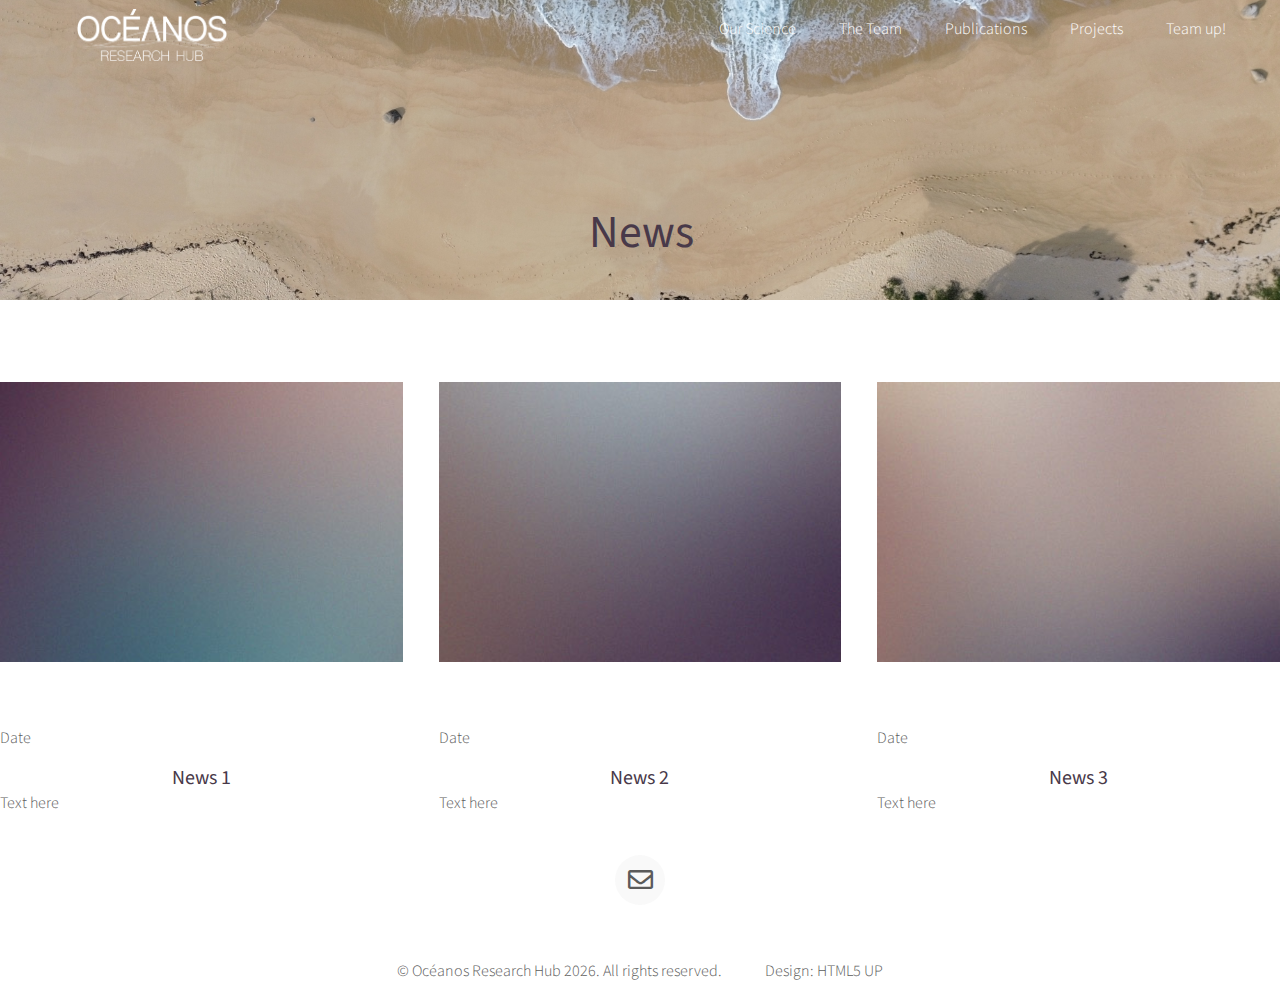
<file: news_security_no_take.html>
<!DOCTYPE HTML>
<!--
	Helios by HTML5 UP
	html5up.net | @ajlkn
	Free for personal and commercial use under the CCA 3.0 license (html5up.net/license)
-->
<html>
	<head>
		<meta charset="utf-8" />
		<meta name="viewport" content="width=device-width, initial-scale=1, user-scalable=no" />
		<link rel="stylesheet" href="assets/css/main.css" />
		<noscript><link rel="stylesheet" href="assets/css/noscript.css" /></noscript>
	</head>
	<body class="news-page is-preload">
		<div id="page-wrapper">

			<!-- Header -->
<div id="page-wrapper">

    <!-- Header -->
    <div id="header" style="background-image: url('images/header_publications.jpg'); background-size: cover; background-position: center center; height: 300px;">


				
                <!-- MODIFICADO: El logo es ahora un enlace (botón) posicionado arriba a la izquierda -->
                <!-- Lo sacamos del div.inner para posicionarlo absolutamente respecto a #header -->
                <div class="logo-as-button-container"> <!-- Contenedor para posicionar el logo-enlace -->
                    <h1>
                        <!-- El enlace a#logo ahora apunta a Our_Science.html y NO tiene clases de botón -->
                        <a href="index.html" id="logo-button">
                            <!-- Esta es la imagen de tu logo actual -->
                            <img src="images/oceano_color_web.png" alt="Our Science Button" style="max-width: 150px; height: auto;" />
                        </a>
                    </h1>
                </div>
                <!-- Fin del logo como botón -->

                <!-- Inner container (Contiene el resto del contenido del header que sí debe estar centrado) -->
                <div class="inner">
                    <!-- AÑADIDO: Contenedor para el título de la página, centrado en el header -->
                    <div class="header-page-title-container">
                        <h2> News </h2>
                    </div>

                </div>

    <!-- Nav (como estaba, fuera del inner div) -->
    <nav id="nav">
        <ul>
								<li><a href="science.html">Our Science</a></li>
								<li><a href="team.html">The Team</a></li>
								<li><a href="publications.html">Publications</a></li>
								<li><a href="projects.html">Projects</a></li>
								<li><a href="team_up.html">Team up!</a></li>
        </ul>
    </nav>

</div> 
			<!-- End #header -->

<!--Main-->
			<div class="container" style="padding-top: 0;">
							</section>
						</article>
						<hr />
						<div class="row">
							<article class="col-4 col-12-mobile special">
								<a href="#" class="image featured"><img src="images/pic07.jpg" alt="" /></a>
								<p>
									Date
								</p>
								<header>
									<h3><a href="#">News 1</a></h3>
								</header>
								<p>
									Text here
								</p>
								<br>	
							</article>
							<article class="col-4 col-12-mobile special">
								<a href="#" class="image featured"><img src="images/pic08.jpg" alt="" /></a>
								<p>
									Date
								</p>
								<header>
									<h3><a href="#">News 2</a></h3>
								</header>
								<p>
									Text here
								</p>
								<br>
							</article>
							<article class="col-4 col-12-mobile special">
								<a href="#" class="image featured"><img src="images/pic09.jpg" alt="" /></a>
								<p>
									Date
								</p>
								<header>
									<h3><a href="#">News 3</a></h3>
								</header>
								<p>
									Text here
								</p>
								<br>
							</article>
						</div>
					</div>

				</div>



			
<!-- Contact -->

  <section class="contact" style="display: flex; justify-content: center; align-items: center; width: 100%; padding-top: 10px; padding-bottom: 10px;">
	
	<header>
    <ul class="icons" style="display: flex; gap: 10px; list-style: none; padding: 0; margin: 0;">
      <!-- Se ha eliminado el <li> del enlace a Instagram -->
      <li>
        <a href="mailto:oceanosresearchhub@gmail.com" class="icon fas fa-envelope">
          <span class="label">Contacto Gmail</span>
        </a>
      </li>
    </ul>
  </header>
</section>


<!-- Copyright -->
<div class="copyright" style="display: flex; justify-content: center; text-align: center; margin-bottom: 25px;">
    <ul class="menu" style="list-style: none; padding: 0; margin: 0;">
        <li>&copy; Océanos Research Hub 2026. All rights reserved.</li>
        <li>Design: <a href="http://html5up.net">HTML5 UP</a></li>
    </ul>
</div>

			
			<!-- Scripts -->
			<script src="assets/js/jquery.min.js"></script>
			<script src="assets/js/jquery.dropotron.min.js"></script>
			<script src="assets/js/jquery.scrolly.min.js"></script>
			<script src="assets/js/jquery.scrollex.min.js"></script>
			<script src="assets/js/browser.min.js"></script>
			<script src="assets/js/breakpoints.min.js"></script>
			<script src="assets/js/util.js"></script>
			<script src="assets/js/main.js"></script>

	</body>

</html>
</file>
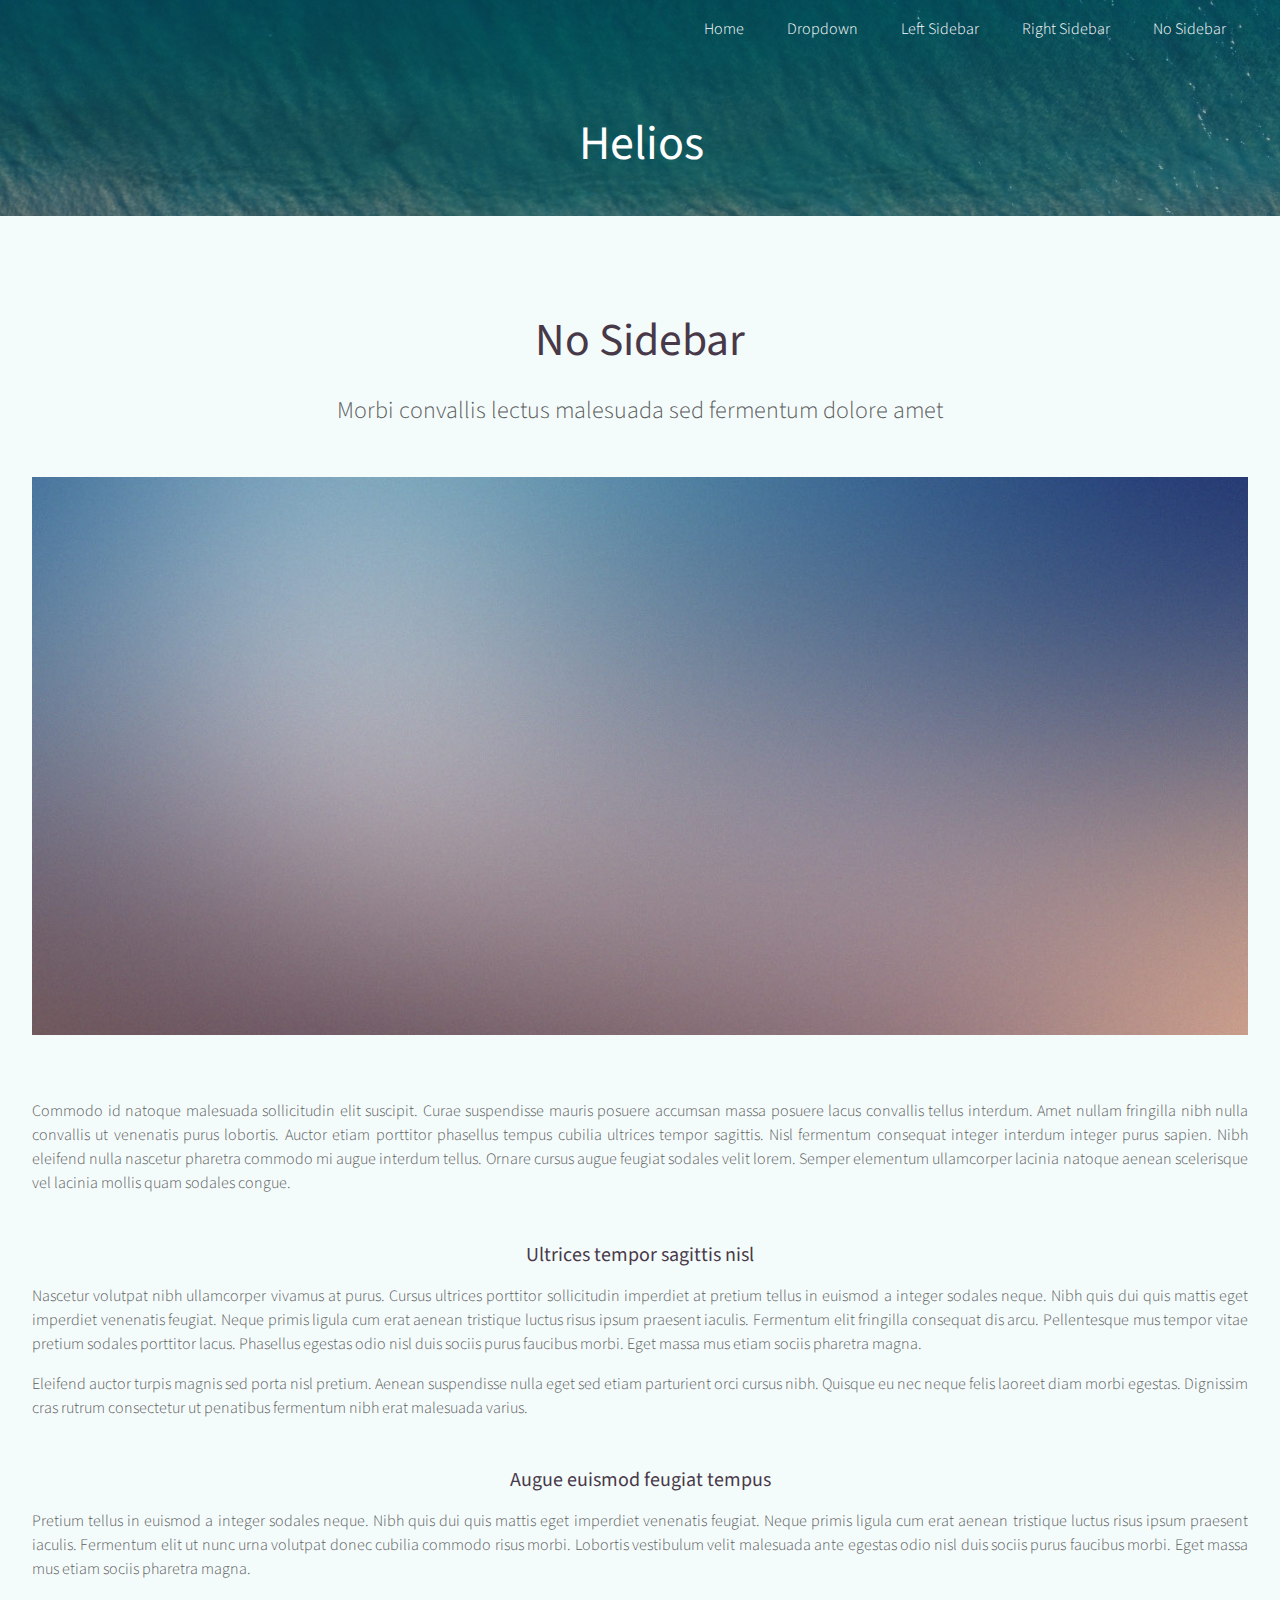
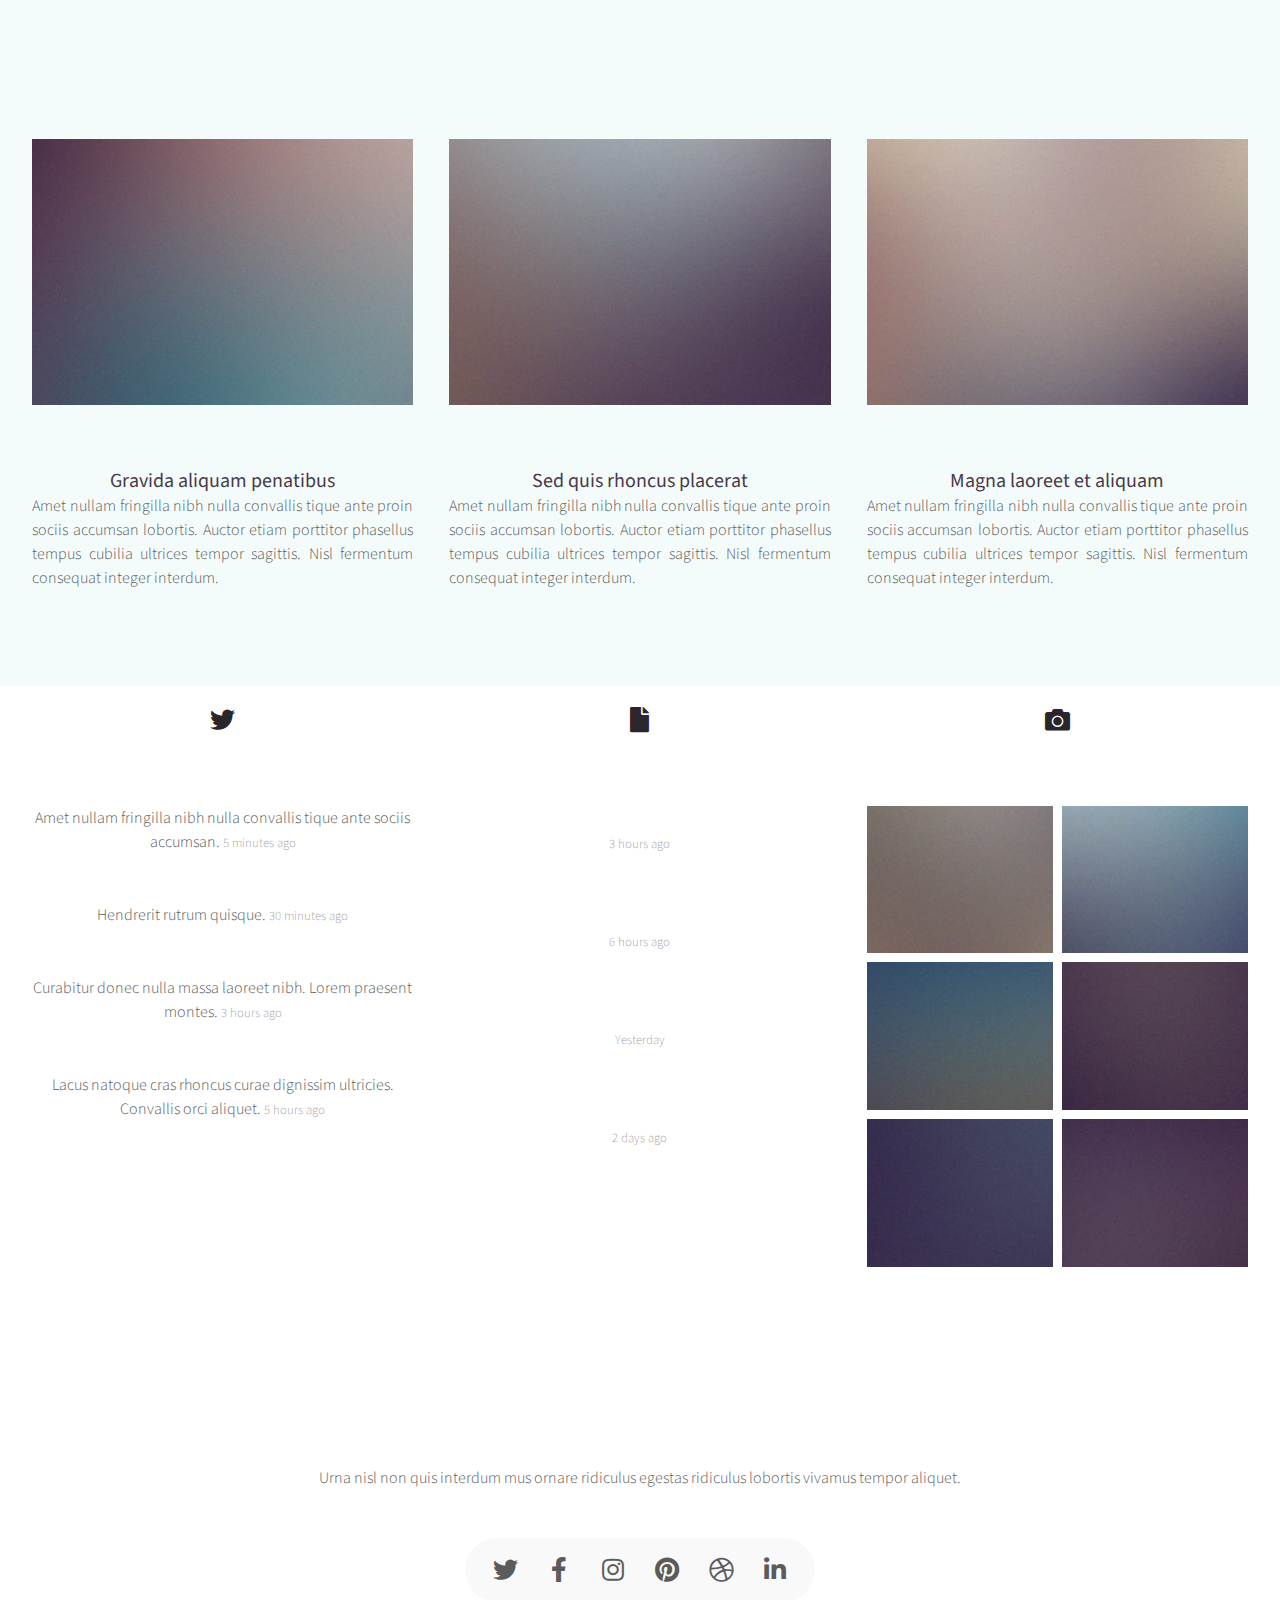
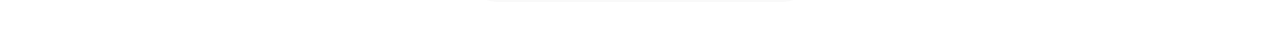
<file: no-sidebar.html>
<!DOCTYPE HTML>
<!--
	Helios by HTML5 UP
	html5up.net | @ajlkn
	Free for personal and commercial use under the CCA 3.0 license (html5up.net/license)
-->
<html>
	<head>
		<title>No Sidebar - Helios by HTML5 UP</title>
		<meta charset="utf-8" />
		<meta name="viewport" content="width=device-width, initial-scale=1, user-scalable=no" />
		<link rel="stylesheet" href="assets/css/main.css" />
		<noscript><link rel="stylesheet" href="assets/css/noscript.css" /></noscript>
	</head>
	<body class="no-sidebar is-preload">
		<div id="page-wrapper">

			<!-- Header -->
				<div id="header">

					<!-- Inner -->
						<div class="inner">
							<header>
								<h1><a href="index.html" id="logo">Helios</a></h1>
							</header>
						</div>

					<!-- Nav -->
						<nav id="nav">
							<ul>
								<li><a href="index.html">Home</a></li>
								<li>
									<a href="#">Dropdown</a>
									<ul>
										<li><a href="#">Lorem ipsum dolor</a></li>
										<li><a href="#">Magna phasellus</a></li>
										<li><a href="#">Etiam dolore nisl</a></li>
										<li>
											<a href="#">And a submenu &hellip;</a>
											<ul>
												<li><a href="#">Lorem ipsum dolor</a></li>
												<li><a href="#">Phasellus consequat</a></li>
												<li><a href="#">Magna phasellus</a></li>
												<li><a href="#">Etiam dolore nisl</a></li>
											</ul>
										</li>
										<li><a href="#">Veroeros feugiat</a></li>
									</ul>
								</li>
								<li><a href="left-sidebar.html">Left Sidebar</a></li>
								<li><a href="right-sidebar.html">Right Sidebar</a></li>
								<li><a href="no-sidebar.html">No Sidebar</a></li>
							</ul>
						</nav>

				</div>

			<!-- Main -->
				<div class="wrapper style1">

					<div class="container">
						<article id="main" class="special">
							<header>
								<h2><a href="#">No Sidebar</a></h2>
								<p>
									Morbi convallis lectus malesuada sed fermentum dolore amet
								</p>
							</header>
							<a href="#" class="image featured"><img src="images/pic06.jpg" alt="" /></a>
							<p>
								Commodo id natoque malesuada sollicitudin elit suscipit. Curae suspendisse mauris posuere accumsan massa
								posuere lacus convallis tellus interdum. Amet nullam fringilla nibh nulla convallis ut venenatis purus
								lobortis. Auctor etiam porttitor phasellus tempus cubilia ultrices tempor sagittis. Nisl fermentum
								consequat integer interdum integer purus sapien. Nibh eleifend nulla nascetur pharetra commodo mi augue
								interdum tellus. Ornare cursus augue feugiat sodales velit lorem. Semper elementum ullamcorper lacinia
								natoque aenean scelerisque vel lacinia mollis quam sodales congue.
							</p>
							<section>
								<header>
									<h3>Ultrices tempor sagittis nisl</h3>
								</header>
								<p>
									Nascetur volutpat nibh ullamcorper vivamus at purus. Cursus ultrices porttitor sollicitudin imperdiet
									at pretium tellus in euismod a integer sodales neque. Nibh quis dui quis mattis eget imperdiet venenatis
									feugiat. Neque primis ligula cum erat aenean tristique luctus risus ipsum praesent iaculis. Fermentum elit
									fringilla consequat dis arcu. Pellentesque mus tempor vitae pretium sodales porttitor lacus. Phasellus
									egestas odio nisl duis sociis purus faucibus morbi. Eget massa mus etiam sociis pharetra magna.
								</p>
								<p>
									Eleifend auctor turpis magnis sed porta nisl pretium. Aenean suspendisse nulla eget sed etiam parturient
									orci cursus nibh. Quisque eu nec neque felis laoreet diam morbi egestas. Dignissim cras rutrum consectetur
									ut penatibus fermentum nibh erat malesuada varius.
								</p>
							</section>
							<section>
								<header>
									<h3>Augue euismod feugiat tempus</h3>
								</header>
								<p>
									Pretium tellus in euismod a integer sodales neque. Nibh quis dui quis mattis eget imperdiet venenatis
									feugiat. Neque primis ligula cum erat aenean tristique luctus risus ipsum praesent iaculis. Fermentum elit
									ut nunc urna volutpat donec cubilia commodo risus morbi. Lobortis vestibulum velit malesuada ante
									egestas odio nisl duis sociis purus faucibus morbi. Eget massa mus etiam sociis pharetra magna.
								</p>
							</section>
						</article>
						<hr />
						<div class="row">
							<article class="col-4 col-12-mobile special">
								<a href="#" class="image featured"><img src="images/pic07.jpg" alt="" /></a>
								<header>
									<h3><a href="#">Gravida aliquam penatibus</a></h3>
								</header>
								<p>
									Amet nullam fringilla nibh nulla convallis tique ante proin sociis accumsan lobortis. Auctor etiam
									porttitor phasellus tempus cubilia ultrices tempor sagittis. Nisl fermentum consequat integer interdum.
								</p>
							</article>
							<article class="col-4 col-12-mobile special">
								<a href="#" class="image featured"><img src="images/pic08.jpg" alt="" /></a>
								<header>
									<h3><a href="#">Sed quis rhoncus placerat</a></h3>
								</header>
								<p>
									Amet nullam fringilla nibh nulla convallis tique ante proin sociis accumsan lobortis. Auctor etiam
									porttitor phasellus tempus cubilia ultrices tempor sagittis. Nisl fermentum consequat integer interdum.
								</p>
							</article>
							<article class="col-4 col-12-mobile special">
								<a href="#" class="image featured"><img src="images/pic09.jpg" alt="" /></a>
								<header>
									<h3><a href="#">Magna laoreet et aliquam</a></h3>
								</header>
								<p>
									Amet nullam fringilla nibh nulla convallis tique ante proin sociis accumsan lobortis. Auctor etiam
									porttitor phasellus tempus cubilia ultrices tempor sagittis. Nisl fermentum consequat integer interdum.
								</p>
							</article>
						</div>
					</div>

				</div>

			<!-- Footer -->
				<div id="footer">
					<div class="container">
						<div class="row">

							<!-- Tweets -->
								<section class="col-4 col-12-mobile">
									<header>
										<h2 class="icon brands fa-twitter circled"><span class="label">Tweets</span></h2>
									</header>
									<ul class="divided">
										<li>
											<article class="tweet">
												Amet nullam fringilla nibh nulla convallis tique ante sociis accumsan.
												<span class="timestamp">5 minutes ago</span>
											</article>
										</li>
										<li>
											<article class="tweet">
												Hendrerit rutrum quisque.
												<span class="timestamp">30 minutes ago</span>
											</article>
										</li>
										<li>
											<article class="tweet">
												Curabitur donec nulla massa laoreet nibh. Lorem praesent montes.
												<span class="timestamp">3 hours ago</span>
											</article>
										</li>
										<li>
											<article class="tweet">
												Lacus natoque cras rhoncus curae dignissim ultricies. Convallis orci aliquet.
												<span class="timestamp">5 hours ago</span>
											</article>
										</li>
									</ul>
								</section>

							<!-- Posts -->
								<section class="col-4 col-12-mobile">
									<header>
										<h2 class="icon solid fa-file circled"><span class="label">Posts</span></h2>
									</header>
									<ul class="divided">
										<li>
											<article class="post stub">
												<header>
													<h3><a href="#">Nisl fermentum integer</a></h3>
												</header>
												<span class="timestamp">3 hours ago</span>
											</article>
										</li>
										<li>
											<article class="post stub">
												<header>
													<h3><a href="#">Phasellus portitor lorem</a></h3>
												</header>
												<span class="timestamp">6 hours ago</span>
											</article>
										</li>
										<li>
											<article class="post stub">
												<header>
													<h3><a href="#">Magna tempus consequat</a></h3>
												</header>
												<span class="timestamp">Yesterday</span>
											</article>
										</li>
										<li>
											<article class="post stub">
												<header>
													<h3><a href="#">Feugiat lorem ipsum</a></h3>
												</header>
												<span class="timestamp">2 days ago</span>
											</article>
										</li>
									</ul>
								</section>

							<!-- Photos -->
								<section class="col-4 col-12-mobile">
									<header>
										<h2 class="icon solid fa-camera circled"><span class="label">Photos</span></h2>
									</header>
									<div class="row gtr-25">
										<div class="col-6">
											<a href="#" class="image fit"><img src="images/pic10.jpg" alt="" /></a>
										</div>
										<div class="col-6">
											<a href="#" class="image fit"><img src="images/pic11.jpg" alt="" /></a>
										</div>
										<div class="col-6">
											<a href="#" class="image fit"><img src="images/pic12.jpg" alt="" /></a>
										</div>
										<div class="col-6">
											<a href="#" class="image fit"><img src="images/pic13.jpg" alt="" /></a>
										</div>
										<div class="col-6">
											<a href="#" class="image fit"><img src="images/pic14.jpg" alt="" /></a>
										</div>
										<div class="col-6">
											<a href="#" class="image fit"><img src="images/pic15.jpg" alt="" /></a>
										</div>
									</div>
								</section>

						</div>
						<hr />
						<div class="row">
							<div class="col-12">

								<!-- Contact -->
									<section class="contact">
										<header>
											<h3>Nisl turpis nascetur interdum?</h3>
										</header>
										<p>Urna nisl non quis interdum mus ornare ridiculus egestas ridiculus lobortis vivamus tempor aliquet.</p>
										<ul class="icons">
											<li><a href="#" class="icon brands fa-twitter"><span class="label">Twitter</span></a></li>
											<li><a href="#" class="icon brands fa-facebook-f"><span class="label">Facebook</span></a></li>
											<li><a href="#" class="icon brands fa-instagram"><span class="label">Instagram</span></a></li>
											<li><a href="#" class="icon brands fa-pinterest"><span class="label">Pinterest</span></a></li>
											<li><a href="#" class="icon brands fa-dribbble"><span class="label">Dribbble</span></a></li>
											<li><a href="#" class="icon brands fa-linkedin-in"><span class="label">Linkedin</span></a></li>
										</ul>
									</section>

								<!-- Copyright -->
									<div class="copyright">
										<ul class="menu">
											<li>&copy; Untitled. All rights reserved.</li><li>Design: <a href="http://html5up.net">HTML5 UP</a></li>
										</ul>
									</div>

							</div>

						</div>
					</div>
				</div>

		</div>

		<!-- Scripts -->
			<script src="assets/js/jquery.min.js"></script>
			<script src="assets/js/jquery.dropotron.min.js"></script>
			<script src="assets/js/jquery.scrolly.min.js"></script>
			<script src="assets/js/jquery.scrollex.min.js"></script>
			<script src="assets/js/browser.min.js"></script>
			<script src="assets/js/breakpoints.min.js"></script>
			<script src="assets/js/util.js"></script>
			<script src="assets/js/main.js"></script>

	</body>
</html>
</file>
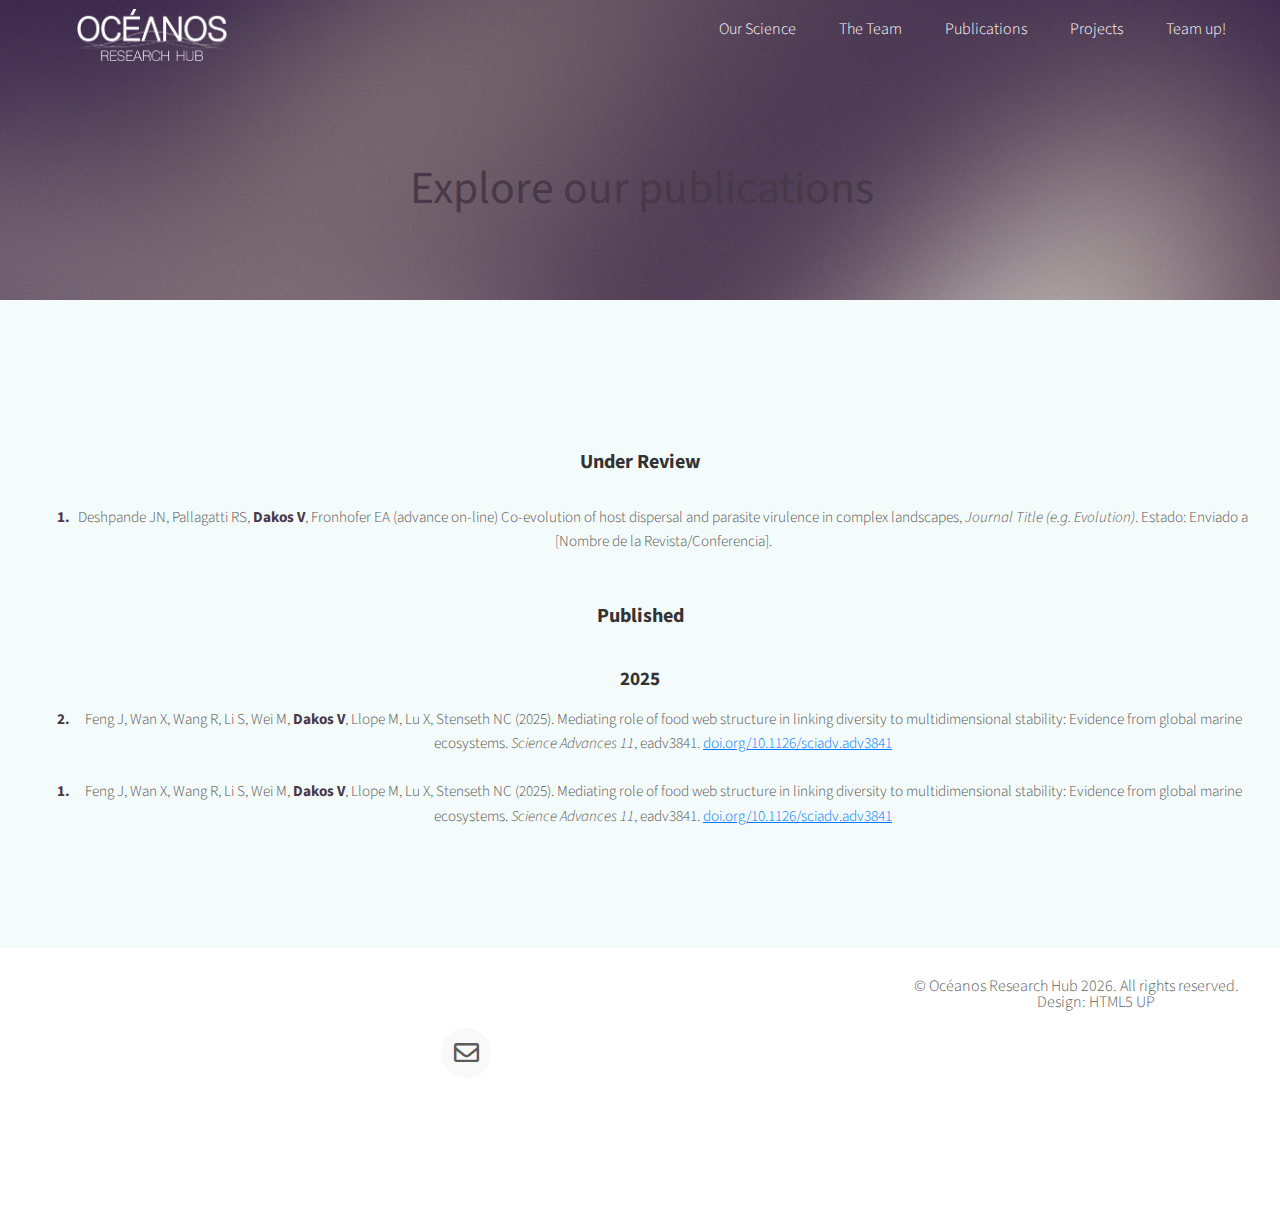
<file: Publications.html>
<!DOCTYPE HTML>
<!--
	Helios by HTML5 UP
	html5up.net | @ajlkn
	Free for personal and commercial use under the CCA 3.0 license (html5up.net/license)
-->
<html>
	<head>
		<meta charset="utf-8" />
		<meta name="viewport" content="width=device-width, initial-scale=1, user-scalable=no" />
		<link rel="stylesheet" href="assets/css/main.css" />
		<noscript><link rel="stylesheet" href="assets/css/noscript.css" /></noscript>
	</head>
	<body class="publications-page no-sidebar is-preload">
		<div id="page-wrapper">

			<!-- Header -->
			<div id="header">

                <!-- MODIFICADO: El logo es ahora un enlace (botón) posicionado arriba a la izquierda -->
                <!-- Lo sacamos del div.inner para posicionarlo absolutamente respecto a #header -->
                <div class="logo-as-button-container"> <!-- Contenedor para posicionar el logo-enlace -->
                    <h1>
                        <!-- El enlace a#logo ahora apunta a Our_Science.html y NO tiene clases de botón -->
                        <a href="index.html" id="logo-button">
                            <!-- Esta es la imagen de tu logo actual -->
                            <img src="images/oceano_color_web.png" alt="Our Science Button" style="max-width: 150px; height: auto;" />
                        </a>
                    </h1>
                </div>
                <!-- Fin del logo como botón -->

                <!-- Inner container (Contiene el resto del contenido del header que sí debe estar centrado) -->
                <div class="inner">
                    <!-- AÑADIDO: Contenedor para el título de la página, centrado en el header -->
                    <div class="header-page-title-container">
                        <h2> Explore our publications</h2>
                    </div>

                </div>

    <!-- Nav (como estaba, fuera del inner div) -->
    <nav id="nav">
        <ul>
            <li><a href="Our_Science.html">Our Science</a></li>
            <li><a href="The_Team.html">The Team</a></li>
            <li><a href="Publications.html">Publications</a></li>
            <li><a href="Projects.html">Projects</a></li>
            <li><a href="Team_up.html">Team up!</a></li>
        </ul>
    </nav>

</div> 
			<!-- End #header -->




			
<!-- Main -->
<div class="wrapper style1">
    <div class="container">
        <article id="main" class="special">
         
            <section class="publications-list">

                <!-- Categoría: Under Review -->

				<h3 style="margin-top: -10px;">Under Review</h3>
                <ul>
                    <li>
                        <div class="publication-item">
                            <span class="publication-number"><strong>1.</strong></span>
                            <div class="publication-content">
                            Deshpande JN, Pallagatti RS, <strong>Dakos V</strong>, Fronhofer EA (advance on-line) Co-evolution of host dispersal and parasite virulence in complex landscapes, <em>Journal Title (e.g. Evolution)</em>. Estado: Enviado a [Nombre de la Revista/Conferencia].
                            </div>
                        </div>
                    </li>
                    <!-- ... más publicaciones ... -->
                </ul>

                <!-- Categoría: Published -->
                <h3>Published</h3>
                <h4>2025</h4> <!-- Este es el año, no un número de publicación -->
                <ul>
                    <li>
                        <div class="publication-item">
                            <span class="publication-number"><strong>2.</strong></span>
                            <div class="publication-content">
                                Feng J, Wan X, Wang R, Li S, Wei M, <strong>Dakos V</strong>, Llope M, Lu X, Stenseth NC (2025). Mediating role of food web structure in linking diversity to multidimensional stability: Evidence from global marine ecosystems. <em>Science Advances 11</em>, eadv3841. <a href="https://doi.org/10.1126/sciadv.adv3841" target="_blank">doi.org/10.1126/sciadv.adv3841</a>
                            </div>
                        </div>
                    </li>

					<li>
                        <div class="publication-item">
                            <span class="publication-number"><strong>1.</strong></span>
                            <div class="publication-content">
                                Feng J, Wan X, Wang R, Li S, Wei M, <strong>Dakos V</strong>, Llope M, Lu X, Stenseth NC (2025). Mediating role of food web structure in linking diversity to multidimensional stability: Evidence from global marine ecosystems. <em>Science Advances 11</em>, eadv3841. <a href="https://doi.org/10.1126/sciadv.adv3841" target="_blank">doi.org/10.1126/sciadv.adv3841</a>
                            </div>
                        </div>
                    </li>








					
                    <!-- ... el resto de publicaciones de Published y Reports ... -->
                </ul>
            </section>
        </article>
    </div>
</div>




<section class="footer" style="background-color: white; padding: 30px; display: flex; justify-content: center; text-align: center;">
				
<!-- Contact -->

  <section class="contact" style="display: flex; justify-content: center; align-items: center; height: 150px; width: 100%;">
	<header>
    <ul class="icons" style="display: flex; gap: 20px; list-style: none; padding: 0; margin: 0;">
      <!-- Se ha eliminado el <li> del enlace a Instagram -->
      <li>
        <a href="mailto:oceanosresearchhub@gmail.com" class="icon fas fa-envelope">
          <span class="label">Contacto Gmail</span>
        </a>
      </li>
    </ul>
  </header>
</section>
			

<!-- Copyright -->
<div class="copyright" style="display: flex; justify-content: center; text-align: center; margin-bottom: 50px;">
    <ul class="menu" style="list-style: none; padding: 0; margin: 0;">
        <li>&copy; Océanos Research Hub 2026. All rights reserved.</li>
        <li>Design: <a href="http://html5up.net">HTML5 UP</a></li>
    </ul>
</div>

			
			<!-- Scripts -->
			<script src="assets/js/jquery.min.js"></script>
			<script src="assets/js/jquery.dropotron.min.js"></script>
			<script src="assets/js/jquery.scrolly.min.js"></script>
			<script src="assets/js/jquery.scrollex.min.js"></script>
			<script src="assets/js/browser.min.js"></script>
			<script src="assets/js/breakpoints.min.js"></script>
			<script src="assets/js/util.js"></script>
			<script src="assets/js/main.js"></script>

	</body>

</html>
</file>
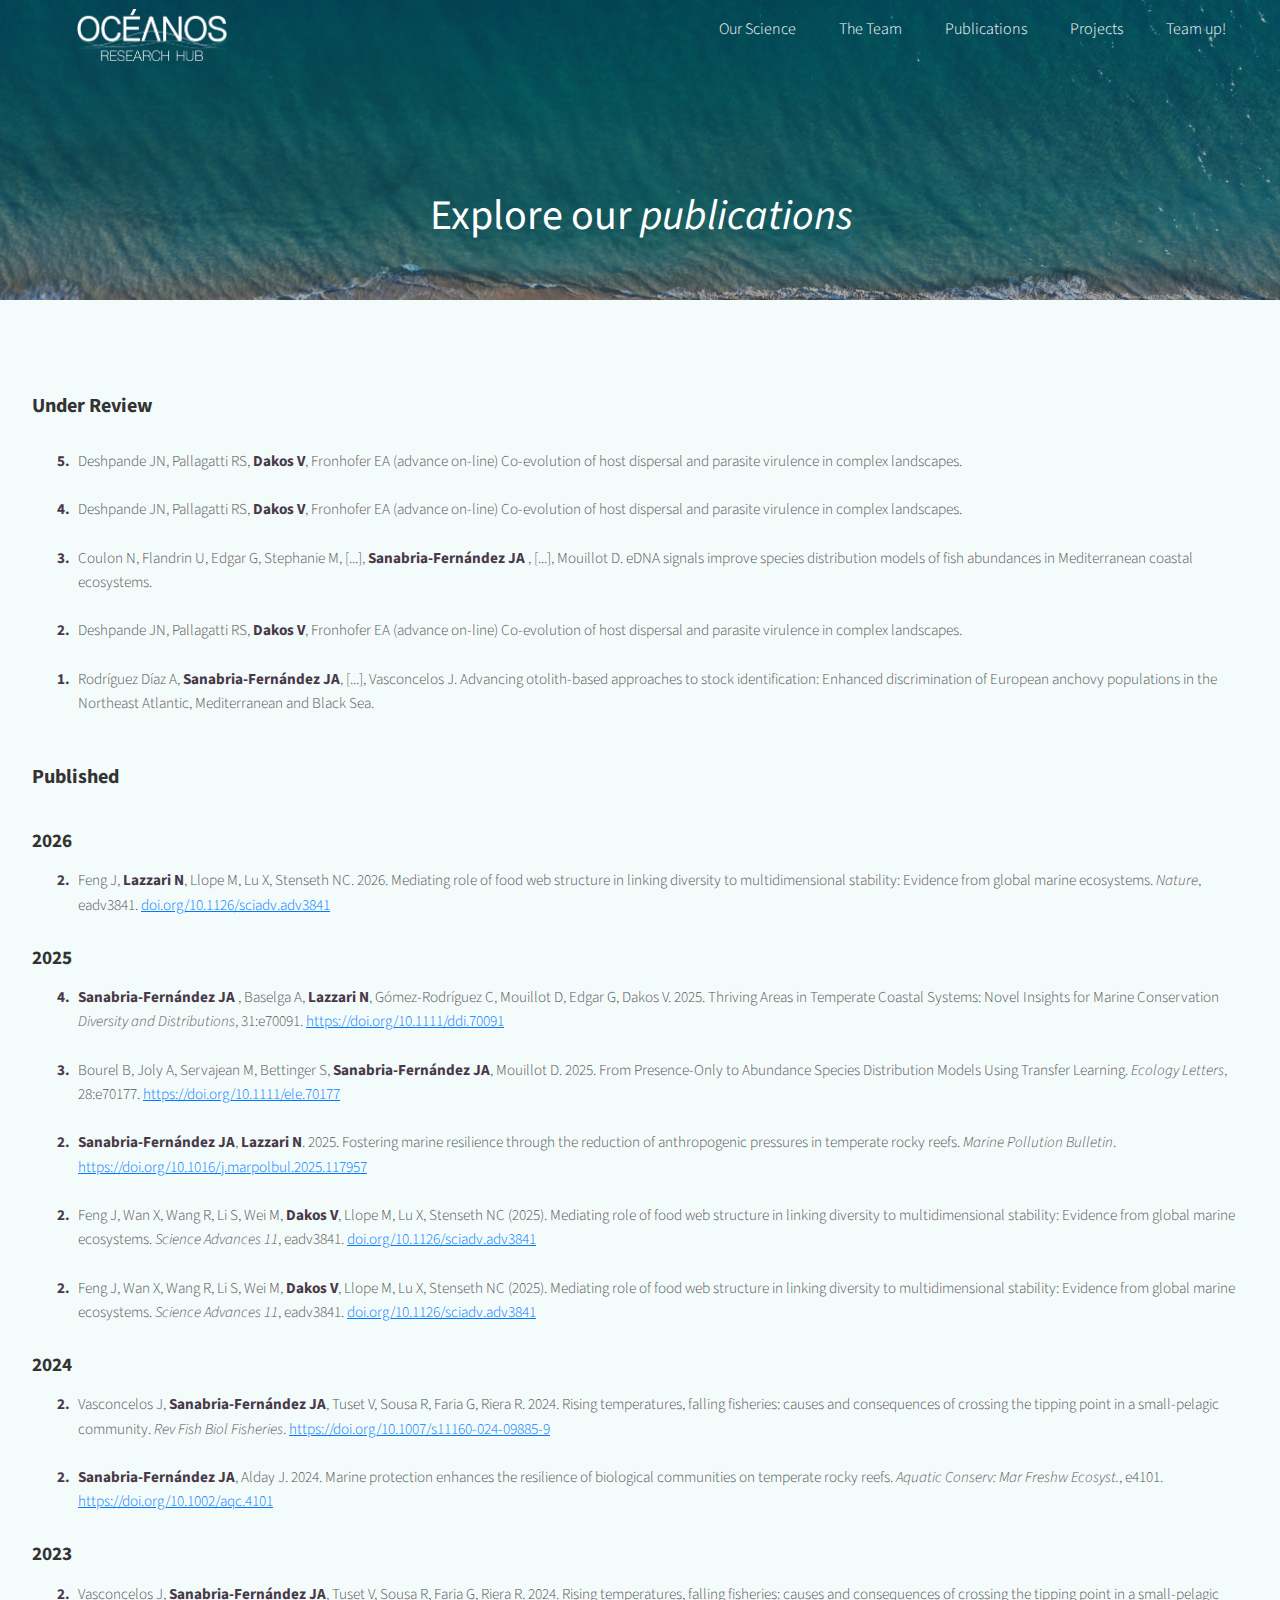
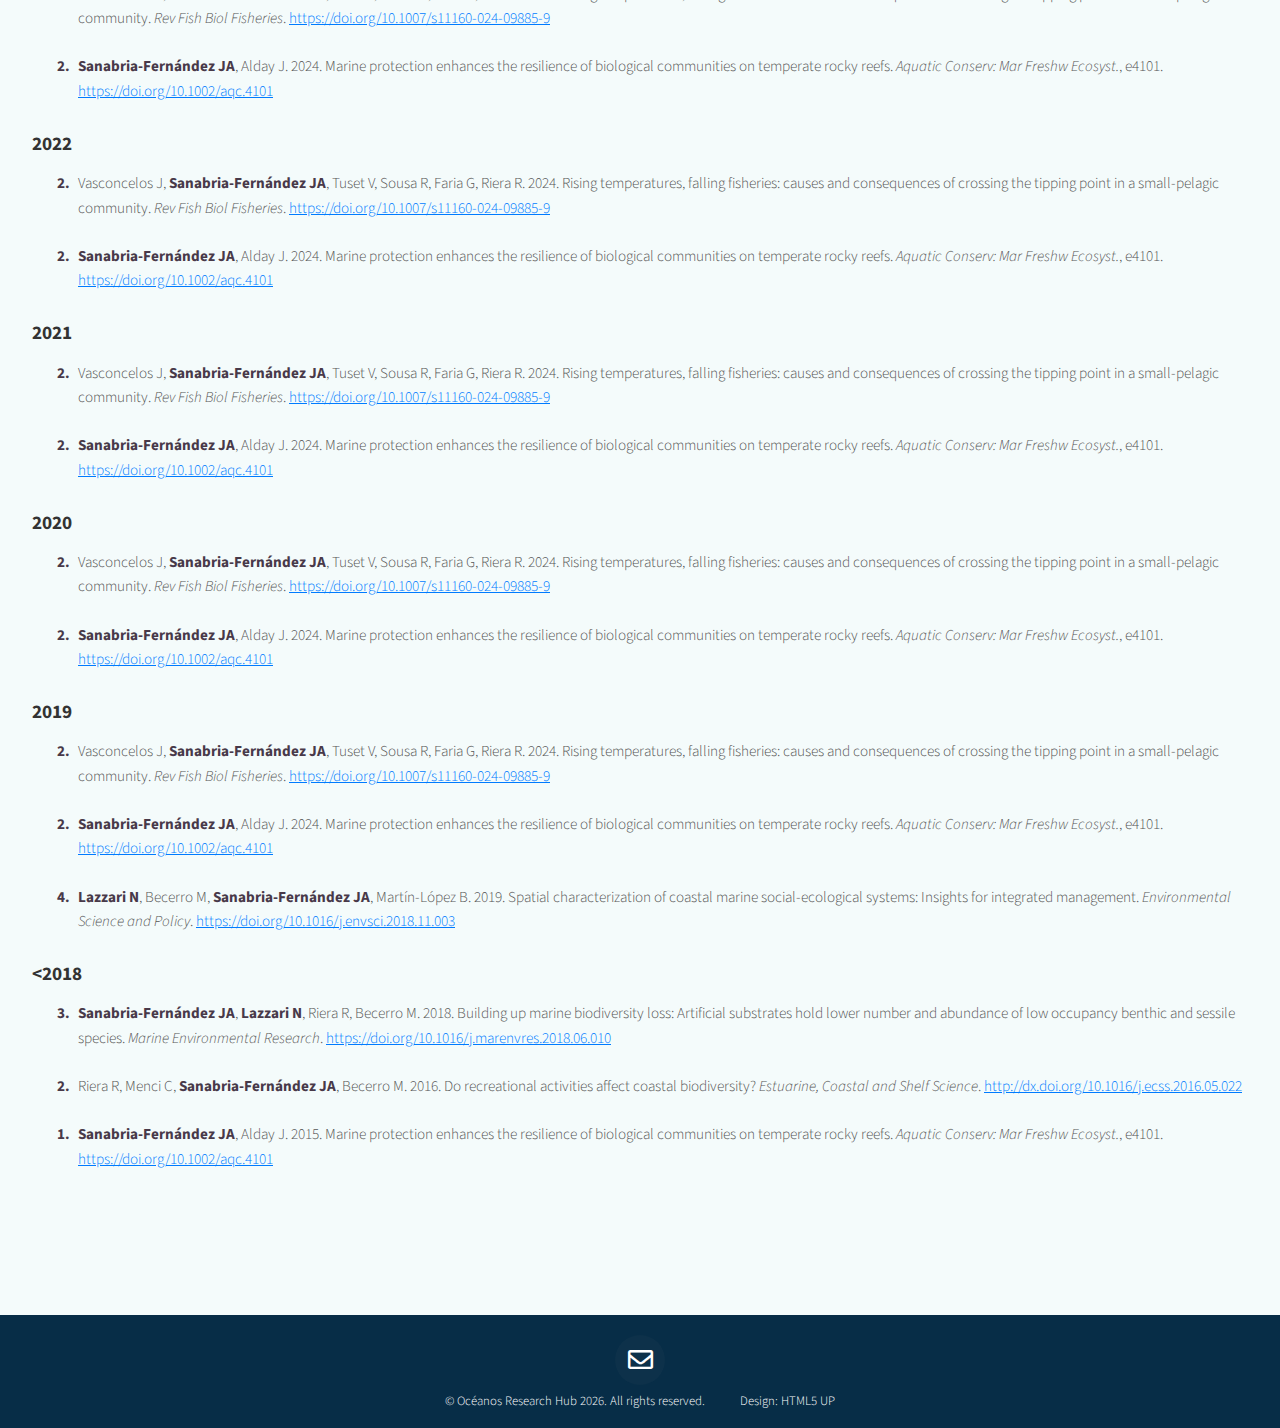
<file: publications.html>
<!DOCTYPE HTML>
<!--
	Helios by HTML5 UP
	html5up.net | @ajlkn
	Free for personal and commercial use under the CCA 3.0 license (html5up.net/license)
-->
<html>
	<head>
		<meta charset="utf-8" />
		<meta name="viewport" content="width=device-width, initial-scale=1, user-scalable=no" />
		<link rel="stylesheet" href="assets/css/main.css" />
		<noscript><link rel="stylesheet" href="assets/css/noscript.css" /></noscript>
	</head>
	<body class="team-page is-preload">
		<div id="page-wrapper">

			<!-- Header -->
<div id="page-wrapper">

    <!-- Header -->
    <div id="header" style="background-image: url('images/pic_publi_background.jpg'); background-size: cover; background-position: center center; height: 300px; margin-bottom: 0px;">


				
                <!-- MODIFICADO: El logo es ahora un enlace (botón) posicionado arriba a la izquierda -->
                <!-- Lo sacamos del div.inner para posicionarlo absolutamente respecto a #header -->
                <div class="logo-as-button-container"> <!-- Contenedor para posicionar el logo-enlace -->
                    <h1>
                        <!-- El enlace a#logo ahora apunta a Our_Science.html y NO tiene clases de botón -->
                        <a href="index.html" id="logo-button">
                            <!-- Esta es la imagen de tu logo actual -->
                            <img src="images/oceano_color_web.png" alt="Our Science Button" style="max-width: 150px; height: auto;" />
                        </a>
                    </h1>
                </div>
                <!-- Fin del logo como botón -->

                <!-- Inner container (Contiene el resto del contenido del header que sí debe estar centrado) -->
                <div class="inner">
                    <!-- AÑADIDO: Contenedor para el título de la página, centrado en el header -->
                    <div class="header-page-title-container">
					<h2 style="color: white; font-size: 42px; font-family: Source Sans Pro', sans-serif;"> 
        Explore our <span style="font-style: italic;">publications</span>
    </h2>
                    </div>

                </div>

    <!-- Nav (como estaba, fuera del inner div) -->
    <nav id="nav">
        <ul>
								<li><a href="science.html">Our Science</a></li>
								<li><a href="team.html">The Team</a></li>
								<li><a href="publications.html">Publications</a></li>
								<li><a href="projects.html">Projects</a></li>
								<li><a href="team_up.html">Team up!</a></li>
        </ul>
    </nav>

</div> 
			<!-- End #header -->



<!-- Main -->
			
<div class="wrapper style1">
    <!-- CORREGIDO: style ahora está bien formado, y margin-top/padding-top son 0 -->
    <div class="container" style="margin-bottom: 3em; padding-top: -4em; margin-top: -4em;"> 
        <article id="main" class="special" style="text-align: left;"> 
         
            <section class="publications-list" style="background-color: #f4fbfbff;"> 


                <!-- Categoría: Under Review -->
                <!-- CAMBIO AQUÍ: La cabecera entera se pone en negrita y se alinea a la izquierda -->
			    <h3 style="margin-top: -2.0px; font-weight: bold; text-align: left;">Under Review</h3>
                <ul>
                    <li>
                        <div class="publication-item">
                            <span class="publication-number"><strong>5.</strong></span>
                            <div class="publication-content" style="text-align: left;"> <!-- AÑADIDO: text-align: left; -->
                            Deshpande JN, Pallagatti RS, <strong>Dakos V</strong>, Fronhofer EA (advance on-line) Co-evolution of host dispersal and parasite virulence in complex landscapes.
                            </div>
                        </div>
                    
		</li>
					<li>
                    <div class="publication-item">
                            <span class="publication-number"><strong>4.</strong></span>
                            <div class="publication-content" style="text-align: left;"> <!-- AÑADIDO: text-align: left; -->
                            Deshpande JN, Pallagatti RS, <strong>Dakos V</strong>, Fronhofer EA (advance on-line) Co-evolution of host dispersal and parasite virulence in complex landscapes.
                            </div>
                        </div>
						</li>

					<li>
                    <div class="publication-item">
                            <span class="publication-number"><strong>3.</strong></span>
                            <div class="publication-content" style="text-align: left;"> <!-- AÑADIDO: text-align: left; -->
                            Coulon N, Flandrin U, Edgar G, Stephanie M, [...], <strong>Sanabria-Fernández JA </strong>, [...], Mouillot D. eDNA signals improve species distribution models of fish abundances in Mediterranean coastal ecosystems.
                            </div>
                        </div>
						</li>

					<li>
                    <div class="publication-item">
                            <span class="publication-number"><strong>2.</strong></span>
                            <div class="publication-content" style="text-align: left;"> <!-- AÑADIDO: text-align: left; -->
                            Deshpande JN, Pallagatti RS, <strong>Dakos V</strong>, Fronhofer EA (advance on-line) Co-evolution of host dispersal and parasite virulence in complex landscapes.
                            </div>
                        </div>
						</li>

					<li>
                    <div class="publication-item">
                            <span class="publication-number"><strong>1.</strong></span>
                            <div class="publication-content" style="text-align: left;"> <!-- AÑADIDO: text-align: left; -->
                            Rodríguez Díaz A, <strong>Sanabria-Fernández JA</strong>, [...], Vasconcelos J. Advancing otolith-based approaches to stock identification: Enhanced discrimination of European anchovy populations in the Northeast Atlantic, Mediterranean and Black Sea.
                            </div>
                        </div>
						</li>

					
                </ul>


				
                <!-- Categoría: Published -->
				
                <!-- CAMBIO AQUÍ: La cabecera entera se alinea a la izquierda -->
                <h3 style="text-align: left;">Published</h3>
                <!-- CAMBIO AQUÍ: El año se alinea a la izquierda -->
				
				
				
				<h4 style="text-align: left;">2026</h4>
				<ul>
					<li>
                   <div class="publication-item">
                            <span class="publication-number"><strong>2.</strong></span>
                            <div class="publication-content" style="text-align: left;"> <!-- AÑADIDO: text-align: left; -->
                                Feng J, <strong>Lazzari N</strong>, Llope M, Lu X, Stenseth NC. 2026. Mediating role of food web structure in linking diversity to multidimensional stability: Evidence from global marine ecosystems. <em>Nature</em>, eadv3841. <a href="https://doi.org/10.1126/sciadv.adv3841" target="_blank">doi.org/10.1126/sciadv.adv3841</a>
                            </div>
                        </div>
                    </li>



				
                <h4 style="text-align: left;">2025</h4> <!-- Este es el año, no un número de publicación -->
                    <li>
                        <div class="publication-item">
                            <span class="publication-number"><strong>4.</strong></span>
                            <div class="publication-content" style="text-align: left;"> <!-- AÑADIDO: text-align: left; -->
                                <strong>Sanabria-Fernández JA </strong>, Baselga A, <strong>Lazzari N</strong>, Gómez-Rodríguez C, Mouillot D, Edgar G, Dakos V. 2025. Thriving Areas in Temperate Coastal Systems: Novel
Insights for Marine Conservation <em>Diversity and Distributions</em>, 31:e70091. <a href="https://doi.org/10.1111/ddi.70091" target="_blank">https://doi.org/10.1111/ddi.70091</a>
                            </div>
                        </div>
                    </li>

					<li>
                        <div class="publication-item">
                            <span class="publication-number"><strong>3.</strong></span>
                            <div class="publication-content" style="text-align: left;"> <!-- AÑADIDO: text-align: left; -->
                                Bourel B, Joly A, Servajean M, Bettinger S, <strong>Sanabria-Fernández JA</strong>, Mouillot D. 2025. From Presence-Only to Abundance Species Distribution Models Using Transfer Learning. <em>Ecology Letters</em>, 28:e70177. <a href="https://doi.org/10.1111/ele.70177" target="_blank">https://doi.org/10.1111/ele.70177</a>
                            </div>
                        </div>
                    </li>

					<li>
                   <div class="publication-item">
                            <span class="publication-number"><strong>2.</strong></span>
                            <div class="publication-content" style="text-align: left;"> <!-- AÑADIDO: text-align: left; -->
                                <strong>Sanabria-Fernández JA</strong>, <strong>Lazzari N</strong>. 2025. Fostering marine resilience through the reduction of anthropogenic pressures in temperate rocky reefs. <em>Marine Pollution Bulletin</em>. <a href="https://doi.org/10.1016/j.marpolbul.2025.117957" target="_blank">https://doi.org/10.1016/j.marpolbul.2025.117957</a>
                            </div>
                        </div>
                    </li>
					
					<li>
                   <div class="publication-item">
                            <span class="publication-number"><strong>2.</strong></span>
                            <div class="publication-content" style="text-align: left;"> <!-- AÑADIDO: text-align: left; -->
                                Feng J, Wan X, Wang R, Li S, Wei M, <strong>Dakos V</strong>, Llope M, Lu X, Stenseth NC (2025). Mediating role of food web structure in linking diversity to multidimensional stability: Evidence from global marine ecosystems. <em>Science Advances 11</em>, eadv3841. <a href="https://doi.org/10.1126/sciadv.adv3841" target="_blank">doi.org/10.1126/sciadv.adv3841</a>
                            </div>
                        </div>
                    </li>

					<li>
                   <div class="publication-item">
                            <span class="publication-number"><strong>2.</strong></span>
                            <div class="publication-content" style="text-align: left;"> <!-- AÑADIDO: text-align: left; -->
                                Feng J, Wan X, Wang R, Li S, Wei M, <strong>Dakos V</strong>, Llope M, Lu X, Stenseth NC (2025). Mediating role of food web structure in linking diversity to multidimensional stability: Evidence from global marine ecosystems. <em>Science Advances 11</em>, eadv3841. <a href="https://doi.org/10.1126/sciadv.adv3841" target="_blank">doi.org/10.1126/sciadv.adv3841</a>
                            </div>
                        </div>
                    </li>


					
					<h4 style="text-align: left;">2024</h4>
					<li>
                   <div class="publication-item">
                            <span class="publication-number"><strong>2.</strong></span>
                            <div class="publication-content" style="text-align: left;"> <!-- AÑADIDO: text-align: left; -->
                                Vasconcelos J, <strong>Sanabria-Fernández JA</strong>, Tuset V, Sousa R, Faria G, Riera R. 2024. Rising temperatures, falling fisheries: causes and consequences of crossing the tipping point in a small‑pelagic community. <em>Rev Fish Biol Fisheries</em>. <a href="https://doi.org/10.1007/s11160-024-09885-9" target="_blank">https://doi.org/10.1007/s11160-024-09885-9</a>
                            </div>
                        </div>
                    </li>
					<li>
                   <div class="publication-item">
                            <span class="publication-number"><strong>2.</strong></span>
                            <div class="publication-content" style="text-align: left;"> <!-- AÑADIDO: text-align: left; -->
                                <strong>Sanabria-Fernández JA</strong>, Alday J. 2024. Marine protection enhances the resilience of biological communities on temperate rocky reefs. <em>Aquatic Conserv: Mar Freshw Ecosyst.</em>, e4101. <a href="https://doi.org/10.1002/aqc.4101" target="_blank">https://doi.org/10.1002/aqc.4101</a>
                            </div>
                        </div>
                    </li>

					<h4 style="text-align: left;">2023</h4>
					<li>
                   <div class="publication-item">
                            <span class="publication-number"><strong>2.</strong></span>
                            <div class="publication-content" style="text-align: left;"> <!-- AÑADIDO: text-align: left; -->
                                Vasconcelos J, <strong>Sanabria-Fernández JA</strong>, Tuset V, Sousa R, Faria G, Riera R. 2024. Rising temperatures, falling fisheries: causes and consequences of crossing the tipping point in a small‑pelagic community. <em>Rev Fish Biol Fisheries</em>. <a href="https://doi.org/10.1007/s11160-024-09885-9" target="_blank">https://doi.org/10.1007/s11160-024-09885-9</a>
                            </div>
                        </div>
                    </li>
					<li>
                   <div class="publication-item">
                            <span class="publication-number"><strong>2.</strong></span>
                            <div class="publication-content" style="text-align: left;"> <!-- AÑADIDO: text-align: left; -->
                                <strong>Sanabria-Fernández JA</strong>, Alday J. 2024. Marine protection enhances the resilience of biological communities on temperate rocky reefs. <em>Aquatic Conserv: Mar Freshw Ecosyst.</em>, e4101. <a href="https://doi.org/10.1002/aqc.4101" target="_blank">https://doi.org/10.1002/aqc.4101</a>
                            </div>
                        </div>
                    </li>
					<h4 style="text-align: left;">2022</h4>
					<li>
                   <div class="publication-item">
                            <span class="publication-number"><strong>2.</strong></span>
                            <div class="publication-content" style="text-align: left;"> <!-- AÑADIDO: text-align: left; -->
                                Vasconcelos J, <strong>Sanabria-Fernández JA</strong>, Tuset V, Sousa R, Faria G, Riera R. 2024. Rising temperatures, falling fisheries: causes and consequences of crossing the tipping point in a small‑pelagic community. <em>Rev Fish Biol Fisheries</em>. <a href="https://doi.org/10.1007/s11160-024-09885-9" target="_blank">https://doi.org/10.1007/s11160-024-09885-9</a>
                            </div>
                        </div>
                    </li>
					<li>
                   <div class="publication-item">
                            <span class="publication-number"><strong>2.</strong></span>
                            <div class="publication-content" style="text-align: left;"> <!-- AÑADIDO: text-align: left; -->
                                <strong>Sanabria-Fernández JA</strong>, Alday J. 2024. Marine protection enhances the resilience of biological communities on temperate rocky reefs. <em>Aquatic Conserv: Mar Freshw Ecosyst.</em>, e4101. <a href="https://doi.org/10.1002/aqc.4101" target="_blank">https://doi.org/10.1002/aqc.4101</a>
                            </div>
                        </div>
                    </li>
					<h4 style="text-align: left;">2021</h4>
					<li>
                   <div class="publication-item">
                            <span class="publication-number"><strong>2.</strong></span>
                            <div class="publication-content" style="text-align: left;"> <!-- AÑADIDO: text-align: left; -->
                                Vasconcelos J, <strong>Sanabria-Fernández JA</strong>, Tuset V, Sousa R, Faria G, Riera R. 2024. Rising temperatures, falling fisheries: causes and consequences of crossing the tipping point in a small‑pelagic community. <em>Rev Fish Biol Fisheries</em>. <a href="https://doi.org/10.1007/s11160-024-09885-9" target="_blank">https://doi.org/10.1007/s11160-024-09885-9</a>
                            </div>
                        </div>
                    </li>
					<li>
                   <div class="publication-item">
                            <span class="publication-number"><strong>2.</strong></span>
                            <div class="publication-content" style="text-align: left;"> <!-- AÑADIDO: text-align: left; -->
                                <strong>Sanabria-Fernández JA</strong>, Alday J. 2024. Marine protection enhances the resilience of biological communities on temperate rocky reefs. <em>Aquatic Conserv: Mar Freshw Ecosyst.</em>, e4101. <a href="https://doi.org/10.1002/aqc.4101" target="_blank">https://doi.org/10.1002/aqc.4101</a>
                            </div>
                        </div>
                    </li>

		<h4 style="text-align: left;">2020</h4>
					<li>
                   <div class="publication-item">
                            <span class="publication-number"><strong>2.</strong></span>
                            <div class="publication-content" style="text-align: left;"> <!-- AÑADIDO: text-align: left; -->
                                Vasconcelos J, <strong>Sanabria-Fernández JA</strong>, Tuset V, Sousa R, Faria G, Riera R. 2024. Rising temperatures, falling fisheries: causes and consequences of crossing the tipping point in a small‑pelagic community. <em>Rev Fish Biol Fisheries</em>. <a href="https://doi.org/10.1007/s11160-024-09885-9" target="_blank">https://doi.org/10.1007/s11160-024-09885-9</a>
                            </div>
                        </div>
                    </li>
					<li>
                   <div class="publication-item">
                            <span class="publication-number"><strong>2.</strong></span>
                            <div class="publication-content" style="text-align: left;"> <!-- AÑADIDO: text-align: left; -->
                                <strong>Sanabria-Fernández JA</strong>, Alday J. 2024. Marine protection enhances the resilience of biological communities on temperate rocky reefs. <em>Aquatic Conserv: Mar Freshw Ecosyst.</em>, e4101. <a href="https://doi.org/10.1002/aqc.4101" target="_blank">https://doi.org/10.1002/aqc.4101</a>
                            </div>
                        </div>
                    </li>
		<h4 style="text-align: left;">2019</h4>
					<li>
                   <div class="publication-item">
                            <span class="publication-number"><strong>2.</strong></span>
                            <div class="publication-content" style="text-align: left;"> <!-- AÑADIDO: text-align: left; -->
                                Vasconcelos J, <strong>Sanabria-Fernández JA</strong>, Tuset V, Sousa R, Faria G, Riera R. 2024. Rising temperatures, falling fisheries: causes and consequences of crossing the tipping point in a small‑pelagic community. <em>Rev Fish Biol Fisheries</em>. <a href="https://doi.org/10.1007/s11160-024-09885-9" target="_blank">https://doi.org/10.1007/s11160-024-09885-9</a>
                            </div>
                        </div>
                    </li>
					<li>
                   <div class="publication-item">
                            <span class="publication-number"><strong>2.</strong></span>
                            <div class="publication-content" style="text-align: left;"> <!-- AÑADIDO: text-align: left; -->
                                <strong>Sanabria-Fernández JA</strong>, Alday J. 2024. Marine protection enhances the resilience of biological communities on temperate rocky reefs. <em>Aquatic Conserv: Mar Freshw Ecosyst.</em>, e4101. <a href="https://doi.org/10.1002/aqc.4101" target="_blank">https://doi.org/10.1002/aqc.4101</a>
                            </div>
                        </div>
                    </li>
					<li>
    				<div class="publication-item">
                            <span class="publication-number"><strong>4.</strong></span>
                            <div class="publication-content" style="text-align: left;"> <!-- AÑADIDO: text-align: left; -->
                                 <strong>Lazzari N</strong>, Becerro M, <strong>Sanabria-Fernández JA</strong>, Martín-López B. 2019. Spatial characterization of coastal marine social-ecological systems: Insights
for integrated management. <em>Environmental Science and Policy</em>. <a href="https://doi.org/10.1016/j.envsci.2018.11.003" target="_blank">https://doi.org/10.1016/j.envsci.2018.11.003</a>
                            </div>
                        </div>
                    </li>
			


					
		<h4 style="text-align: left;"><2018</h4>
					<li>
                   <div class="publication-item">
                            <span class="publication-number"><strong>3.</strong></span>
                            <div class="publication-content" style="text-align: left;"> <!-- AÑADIDO: text-align: left; -->
                                <strong>Sanabria-Fernández JA</strong>, <strong>Lazzari N</strong>, Riera R, Becerro M. 2018. Building up marine biodiversity loss: Artificial substrates hold lower number and abundance of low occupancy benthic and sessile species. <em>Marine Environmental Research</em>. <a href="https://doi.org/10.1016/j.marenvres.2018.06.010" target="_blank">https://doi.org/10.1016/j.marenvres.2018.06.010</a>
                            </div>
                        </div>
                    </li>
               
			
			<li>
                   <div class="publication-item">
                            <span class="publication-number"><strong>2.</strong></span>
                            <div class="publication-content" style="text-align: left;"> <!-- AÑADIDO: text-align: left; -->
                                Riera R, Menci C, <strong>Sanabria-Fernández JA</strong>, Becerro M. 2016. Do recreational activities affect coastal biodiversity? <em>Estuarine, Coastal and Shelf Science</em>. <a href="http://dx.doi.org/10.1016/j.ecss.2016.05.022" target="_blank">http://dx.doi.org/10.1016/j.ecss.2016.05.022</a>
                            </div>
                        </div>
                    </li>
					<li>
                   <div class="publication-item">
                            <span class="publication-number"><strong>1.</strong></span>
                            <div class="publication-content" style="text-align: left;"> <!-- AÑADIDO: text-align: left; -->
                                <strong>Sanabria-Fernández JA</strong>, Alday J. 2015. Marine protection enhances the resilience of biological communities on temperate rocky reefs. <em>Aquatic Conserv: Mar Freshw Ecosyst.</em>, e4101. <a href="https://doi.org/10.1002/aqc.4101" target="_blank">https://doi.org/10.1002/aqc.4101</a>
                            </div>
                        </div>
					</li>
					
                </ul>
        </article>
    </div>
</div>



			
<!-- Footer Wrapper: Contenedor azul para todo el pie de página -->
<footer id="footer" style="background-color: #072d47ff; width: 100%; margin: 0; padding: 20px 0;">

  <!-- Contact -->
  <section class="contact" style="display: flex; justify-content: center; align-items: center; width: 100%; padding-bottom: 10px; margin: 0;">
    <header>
      <ul class="icons" style="display: flex; gap: 10px; list-style: none; padding: 0; margin: 0;">
        <li>
          <a href="mailto:oceanosresearchhub@gmail.com" class="icon fas fa-envelope" style="color: white;">
            <span class="label">Contacto Gmail</span>
          </a>
        </li>
      </ul>
    </header>
  </section>

  <!-- Copyright -->
  <div class="copyright" style="display: flex; justify-content: center; text-align: center; margin: 0; color: white;">
      <ul class="menu" style="list-style: none; padding: 0; margin: 0;">
          <li>&copy; Océanos Research Hub 2026. All rights reserved.</li>
		  <li>Design: HTML5 UP </li>
         
      </ul>
  </div>

</footer>

	
			<!-- Scripts -->
			<script src="assets/js/jquery.min.js"></script>
			<script src="assets/js/jquery.dropotron.min.js"></script>
			<script src="assets/js/jquery.scrolly.min.js"></script>
			<script src="assets/js/jquery.scrollex.min.js"></script>
			<script src="assets/js/browser.min.js"></script>
			<script src="assets/js/breakpoints.min.js"></script>
			<script src="assets/js/util.js"></script>
			<script src="assets/js/main.js"></script>

	</body>

</html>
</file>
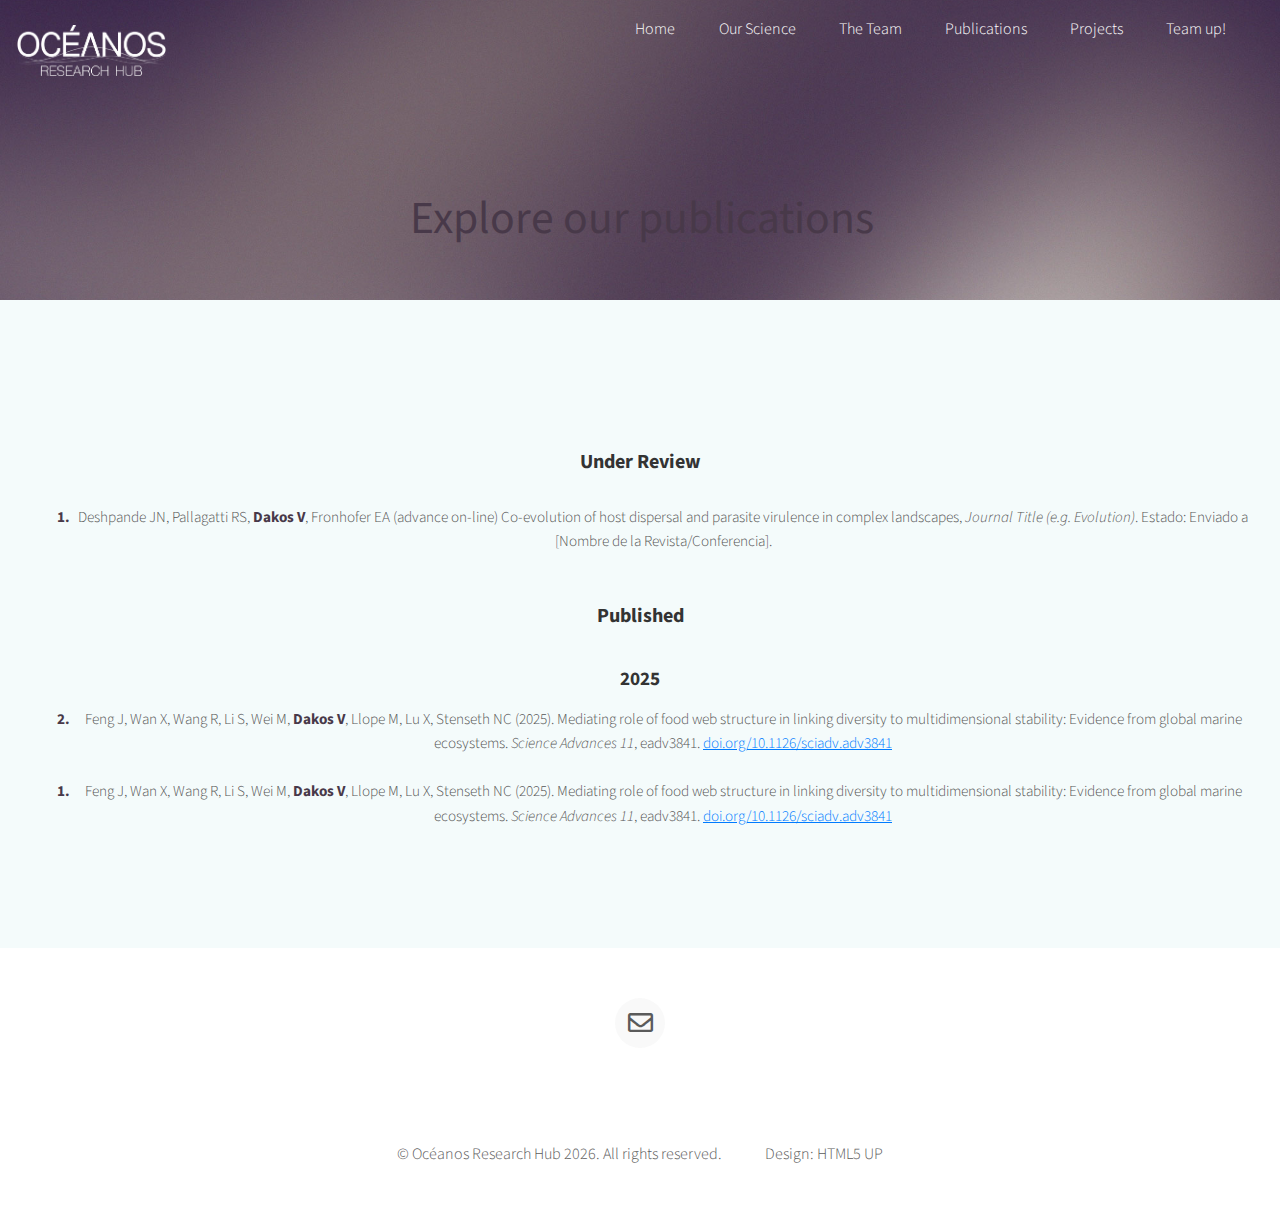
<file: Publications_security_no_take.html>
<!DOCTYPE HTML>
<!--
	Helios by HTML5 UP
	html5up.net | @ajlkn
	Free for personal and commercial use under the CCA 3.0 license (html5up.net/license)
-->
<html>
	<head>
		<meta charset="utf-8" />
		<meta name="viewport" content="width=device-width, initial-scale=1, user-scalable=no" />
		<link rel="stylesheet" href="assets/css/main.css" />
		<noscript><link rel="stylesheet" href="assets/css/noscript.css" /></noscript>
	</head>
	<body class="publications-page no-sidebar is-preload">
		<div id="page-wrapper">

			<!-- Header -->
				<!-- Header -->
<div id="header">
    <!-- Inner container -->
    <div class="inner">
        <!-- Logo Header -->
        <header class="page-header-logo">
            <h1>
                <a href="index.html" id="logo"> <!-- Asegúrate de que el href sea index.html -->
    <img src="images/oceano_color_web.png" alt="logo" style="max-width: 150px; height: auto;" />
</a>
            </h1>
        </header>
		
        <!-- AÑADIDO: Contenedor para el título de la página, centrado en el header -->
        <div class="header-page-title-container">
			<h2> Explore our publications</h2> 
        </div>

    </div> <!-- End Inner -->

    <!-- Nav (como estaba, fuera del inner div) -->
    <nav id="nav">
        <ul>
            <li><a href="index.html">Home</a></li>
            <li><a href="Our_Science.html">Our Science</a></li>
            <li><a href="The_Team.html">The Team</a></li>
            <li><a href="Publications.html">Publications</a></li>
            <li><a href="Projects.html">Projects</a></li>
            <li><a href="Team_up.html">Team up!</a></li>
        </ul>
    </nav>

</div> 
			<!-- End #header -->




			
<!-- Main -->
<div class="wrapper style1">
    <div class="container">
        <article id="main" class="special">
         
            <section class="publications-list">

                <!-- Categoría: Under Review -->

				<h3 style="margin-top: -10px;">Under Review</h3>
                <ul>
                    <li>
                        <div class="publication-item">
                            <span class="publication-number"><strong>1.</strong></span>
                            <div class="publication-content">
                            Deshpande JN, Pallagatti RS, <strong>Dakos V</strong>, Fronhofer EA (advance on-line) Co-evolution of host dispersal and parasite virulence in complex landscapes, <em>Journal Title (e.g. Evolution)</em>. Estado: Enviado a [Nombre de la Revista/Conferencia].
                            </div>
                        </div>
                    </li>
                    <!-- ... más publicaciones ... -->
                </ul>

                <!-- Categoría: Published -->
                <h3>Published</h3>
                <h4>2025</h4> <!-- Este es el año, no un número de publicación -->
                <ul>
                    <li>
                        <div class="publication-item">
                            <span class="publication-number"><strong>2.</strong></span>
                            <div class="publication-content">
                                Feng J, Wan X, Wang R, Li S, Wei M, <strong>Dakos V</strong>, Llope M, Lu X, Stenseth NC (2025). Mediating role of food web structure in linking diversity to multidimensional stability: Evidence from global marine ecosystems. <em>Science Advances 11</em>, eadv3841. <a href="https://doi.org/10.1126/sciadv.adv3841" target="_blank">doi.org/10.1126/sciadv.adv3841</a>
                            </div>
                        </div>
                    </li>

					<li>
                        <div class="publication-item">
                            <span class="publication-number"><strong>1.</strong></span>
                            <div class="publication-content">
                                Feng J, Wan X, Wang R, Li S, Wei M, <strong>Dakos V</strong>, Llope M, Lu X, Stenseth NC (2025). Mediating role of food web structure in linking diversity to multidimensional stability: Evidence from global marine ecosystems. <em>Science Advances 11</em>, eadv3841. <a href="https://doi.org/10.1126/sciadv.adv3841" target="_blank">doi.org/10.1126/sciadv.adv3841</a>
                            </div>
                        </div>
                    </li>








					
                    <!-- ... el resto de publicaciones de Published y Reports ... -->
                </ul>
            </section>
        </article>
    </div>
</div>




			
<!-- Contact -->
<section class="contact" style="display: flex; justify-content: center; align-items: center; height: 150px; width: 100%;">
  <header>
    <ul class="icons" style="display: flex; gap: 20px; list-style: none; padding: 0; margin: 0;">
      <!-- Se ha eliminado el <li> del enlace a Instagram -->
      <li>
        <a href="mailto:oceanosresearchhub@gmail.com" class="icon fas fa-envelope">
          <span class="label">Contacto Gmail</span>
        </a>
      </li>
    </ul>
  </header>
</section>
			

<!-- Copyright -->
<div class="copyright" style="display: flex; justify-content: center; text-align: center; margin-bottom: 50px;">
    <ul class="menu" style="list-style: none; padding: 0; margin: 0;">
        <li>&copy; Océanos Research Hub 2026. All rights reserved.</li>
        <li>Design: <a href="http://html5up.net">HTML5 UP</a></li>
    </ul>
</div>
			
			<!-- Scripts -->
			<script src="assets/js/jquery.min.js"></script>
			<script src="assets/js/jquery.dropotron.min.js"></script>
			<script src="assets/js/jquery.scrolly.min.js"></script>
			<script src="assets/js/jquery.scrollex.min.js"></script>
			<script src="assets/js/browser.min.js"></script>
			<script src="assets/js/breakpoints.min.js"></script>
			<script src="assets/js/util.js"></script>
			<script src="assets/js/main.js"></script>

	</body>

</html>
</file>
<file: assets/css/noscript.css>
/*
	Helios by HTML5 UP
	html5up.net | @ajlkn
	Free for personal and commercial use under the CCA 3.0 license (html5up.net/license)
*/

/* Carousel */

	.carousel {
		overflow-x: auto;
	}

/* Header */

	body.homepage.is-preload #header:after {
		opacity: 0;
	}
</file>
<file: assets/css/main.css>
@import url("https://fonts.googleapis.com/css?family=Source+Sans+Pro:300,300italic,400,400italic,600");
@import url("fontawesome-all.min.css");

/*
	Helios by HTML5 UP
	html5up.net | @ajlkn
	Free for personal and commercial use under the CCA 3.0 license (html5up.net/license)
*/

html, body, div, span, applet, object,
iframe, h1, h2, h3, h4, h5, h6, p, blockquote,
pre, a, abbr, acronym, address, big, cite,
code, del, dfn, em, img, ins, kbd, q, s, samp,
small, strike, strong, sub, sup, tt, var, b,
u, i, center, dl, dt, dd, ol, ul, li, fieldset,
form, label, legend, table, caption, tbody,
tfoot, thead, tr, th, td, article, aside,
canvas, details, embed, figure, figcaption,
footer, header, hgroup, menu, nav, output, ruby,
section, summary, time, mark, audio, video {
	margin: 0;
	padding: 0;
	border: 0;
	font-size: 100%;
	font: inherit;
	vertical-align: baseline;}

article, aside, details, figcaption, figure,
footer, header, hgroup, menu, nav, section {
	display: block;}

body {
	line-height: 1;
}

ol, ul {
	list-style: none;
}

blockquote, q {
	quotes: none;
}

	blockquote:before, blockquote:after, q:before, q:after {
		content: '';
		content: none;
	}

table {
	border-collapse: collapse;
	border-spacing: 0;
}

body {
	-webkit-text-size-adjust: none;
}

mark {
	background-color: transparent;
	color: inherit;
}

input::-moz-focus-inner {
	border: 0;
	padding: 0;
}

input, select, textarea {
	-moz-appearance: none;
	-webkit-appearance: none;
	-ms-appearance: none;
	appearance: none;
}

/* Basic */

	html {
		box-sizing: border-box;
	}

	*, *:before, *:after {
		box-sizing: inherit;
	}

	body {
		background: #ffffff;
		color: #5b5b5b;
		font-size: 15pt;
		line-height: 1.85em;
		font-family: 'Source Sans Pro', sans-serif;
		font-weight: 300;
	}

		body.is-preload *, body.is-preload *:before, body.is-preload *:after {
			-moz-animation: none !important;
			-webkit-animation: none !important;
			-ms-animation: none !important;
			animation: none !important;
			-moz-transition: none !important;
			-webkit-transition: none !important;
			-ms-transition: none !important;
			transition: none !important;
		}

	input, textarea, select {
		font-size: 15pt;
		line-height: 1.85em;
		font-family: 'Source Sans Pro', sans-serif;
		font-weight: 300;
	}

	h1, h2, h3, h4, h5, h6 {
		font-weight: 400;
		color: #483949;
		line-height: 1.25em;
	}

#four h2 {
    color: white; text-align: center; padding: 20px;top: 40%;
}

#four p {
    color: white; text-align: center;
}

#features h2 {
    color: #072d47ff; margin-bottom: 40px;
}

#features p {
    color: #072d47ff; 
}

#features h3 {
    color: #072d47ff; margin-top: -50px;
}

#featuresnews h2 {
    color: #fff; margin-bottom: 40px;
}

#featuresnews p {
    color: #fff; 
}

#featuresnews h3 {
    color: #fff; margin-top: -50px;
}

	h1 a, h2 a, h3 a, h4 a, h5 a, h6 a {
		color: inherit;
		text-decoration: none;
		border-bottom-color: none;
	}

	h1 strong, h2 strong, h3 strong, h4 strong, h5 strong, h6 strong {
		font-weight: 600;
	}

	h2 {
		font-size: 2.85em;
	}

	h3 {
		font-size: 1.25em;
	}

	h4 {
		font-size: 1em;
		margin: 0 0 0.25em 0;
	}

	strong, b {
		font-weight: 400;
		color: #483949;
	}

	em, i {
		font-style: italic;
	}

	a {
		color: inherit;
		border-bottom: none;
		text-decoration: none;
		-moz-transition: background-color 0.35s ease-in-out, color 0.35s ease-in-out, border-bottom-color 0.35s ease-in-out;
		-webkit-transition: background-color 0.35s ease-in-out, color 0.35s ease-in-out, border-bottom-color 0.35s ease-in-out;
		-ms-transition: background-color 0.35s ease-in-out, color 0.35s ease-in-out, border-bottom-color 0.35s ease-in-out;
		transition: background-color 0.35s ease-in-out, color 0.35s ease-in-out, border-bottom-color 0.35s ease-in-out;
	}

		a:hover {
			color: #8FA6CB;
			border-bottom-color: none;
		}

	sub {
		position: relative;
		top: 0.5em;
		font-size: 0.8em;
	}

	sup {
		position: relative;
		top: -0.5em;
		font-size: 0.8em;
	}

	blockquote {
		border-left: none;
		padding: 1em 0 1em 2em;
		font-style: italic;
	}

	p, ul, ol, dl, table {
		margin-bottom: 1em;
	}

	p {
		text-align: justify;
	}

	br.clear {
		clear: both;
	}

	hr {
		position: relative;
		display: block;
		border: 0;
		top: 4.5em;
		margin-bottom: 9em;
		height: 6px;
		border-top: none;
		border-bottom: none;
	}

		hr:before, hr:after {
			content: '';
			position: absolute;
			top: -8px;
			display: block;
			width: 1px;
			height: 21px;
			background: rgba(128, 128, 128, 0.2);
		}

		hr:before {
			left: -1px;
		}

		hr:after {
			right: -1px;
		}

	.timestamp {
		color: rgba(128, 128, 128, 0.75);
		font-size: 0.8em;
	}



/* Container */

	.container {
		margin: 0 auto;
		max-width: 100%;
		width: 1400px;
		text-align: center; 
	}


		@media screen and (max-width: 1680px) {

			.container {
				width: 1200px;
			}

		}

		@media screen and (max-width: 1280px) {

			.container {
				width: 100%;
			}

		}

		@media screen and (max-width: 960px) {

			.container {
				width: 100%;
			}

		}

		@media screen and (max-width: 840px) {

			.container {
				width: 100%;
			}

		}

		@media screen and (max-width: 736px) {

			.container {
				width: 100%;
			}

		}

#four .container {
		margin: 0 0;
		}

/* Row */

	.row {
		display: flex;
		flex-wrap: wrap;
		box-sizing: border-box;
		align-items: stretch;
	}

#news .row {
    display: flex;                /* Hace que la fila sea un contenedor flexbox */
    justify-content: center;      /* Centra los artículos dentro de la fila */
    gap: 20px;                   /* Espacio adicional entre los artículos */
}

#news article {
    text-align: center;           /* Centra el contenido dentro de cada artículo */
}

#news img {
    max-width: 100%;             /* Asegura que la imagen no sea mayor que su contenedor */
    height: auto;                /* Mantiene la proporción de la imagen */
    width: 300px;                /* Ajusta el tamaño deseado de la imagen (puedes cambiar este valor) */
}

		.row > * {
			box-sizing: border-box;
		}

		.row.gtr-uniform > * > :last-child {
			margin-bottom: 0;
		}

		.row.aln-left {
			justify-content: flex-start;
		}

		.row.aln-center {
			justify-content: center;
		}

		.row.aln-right {
			justify-content: flex-end;
		}

		.row.aln-top {
			align-items: flex-start;
		}

		.row.aln-middle {
			align-items: center;
		}

		.row.aln-bottom {
			align-items: flex-end;
		}

		.row > .imp {
			order: -1;
		}

		.row > .col-1 {
			width: 8.33333%;
		}

		.row > .off-1 {
			margin-left: 8.33333%;
		}

		.row > .col-2 {
			width: 16.66667%;
		}

		.row > .off-2 {
			margin-left: 16.66667%;
		}

		.row > .col-3 {
			width: 25%;
		}

		.row > .off-3 {
			margin-left: 25%;
		}

		.row > .col-4 {
			width: 33.33333%;
		}

		.row > .off-4 {
			margin-left: 33.33333%;
		}

		.row > .col-5 {
			width: 41.66667%;
		}

		.row > .off-5 {
			margin-left: 41.66667%;
		}

		.row > .col-6 {
			width: 50%;
		}

		.row > .off-6 {
			margin-left: 50%;
		}

		.row > .col-7 {
			width: 58.33333%;
		}

		.row > .off-7 {
			margin-left: 58.33333%;
		}

		.row > .col-8 {
			width: 66.66667%;
		}

		.row > .off-8 {
			margin-left: 66.66667%;
		}

		.row > .col-9 {
			width: 75%;
		}

		.row > .off-9 {
			margin-left: 75%;
		}

		.row > .col-10 {
			width: 83.33333%;
		}

		.row > .off-10 {
			margin-left: 83.33333%;
		}

		.row > .col-11 {
			width: 91.66667%;
		}

		.row > .off-11 {
			margin-left: 91.66667%;
		}

		.row > .col-12 {
			width: 100%;
		}

		.row > .off-12 {
			margin-left: 100%;
		}

		.row.gtr-0 {
			margin-top: 0px;
			margin-left: 0px;
		}

			.row.gtr-0 > * {
				padding: 0px 0 0 0px;
			}

			.row.gtr-0.gtr-uniform {
				margin-top: 0px;
			}

				.row.gtr-0.gtr-uniform > * {
					padding-top: 0px;
				}

		.row.gtr-25 {
			margin-top: -10px;
			margin-left: -10px;
		}

			.row.gtr-25 > * {
				padding: 10px 0 0 10px;
			}

			.row.gtr-25.gtr-uniform {
				margin-top: -10px;
			}

				.row.gtr-25.gtr-uniform > * {
					padding-top: 10px;
				}

		.row.gtr-50 {
			margin-top: -20px;
			margin-left: -20px;
		}

			.row.gtr-50 > * {
				padding: 20px 0 0 20px;
			}

			.row.gtr-50.gtr-uniform {
				margin-top: -20px;
			}

				.row.gtr-50.gtr-uniform > * {
					padding-top: 20px;
				}

		.row {
			margin-top: -40px;
			margin-left: -40px;
		}

			.row > * {
				padding: 40px 0 0 40px;
			}

			.row.gtr-uniform {
				margin-top: -40px;
			}

				.row.gtr-uniform > * {
					padding-top: 40px;
				}

		.row.gtr-150 {
			margin-top: -60px;
			margin-left: -60px;
		}

			.row.gtr-150 > * {
				padding: 60px 0 0 60px;
			}

			.row.gtr-150.gtr-uniform {
				margin-top: -60px;
			}

				.row.gtr-150.gtr-uniform > * {
					padding-top: 60px;
				}

		.row.gtr-200 {
			margin-top: -80px;
			margin-left: -80px;
		}

			.row.gtr-200 > * {
				padding: 80px 0 0 80px;
			}

			.row.gtr-200.gtr-uniform {
				margin-top: -80px;
			}

				.row.gtr-200.gtr-uniform > * {
					padding-top: 80px;
				}

		@media screen and (max-width: 1680px) {

			.row {
				display: flex;
				flex-wrap: wrap;
				box-sizing: border-box;
				align-items: stretch;
			}

				.row > * {
					box-sizing: border-box;
				}

				.row.gtr-uniform > * > :last-child {
					margin-bottom: 0;
				}

				.row.aln-left {
					justify-content: flex-start;
				}

				.row.aln-center {
					justify-content: center;
				}

				.row.aln-right {
					justify-content: flex-end;
				}

				.row.aln-top {
					align-items: flex-start;
				}

				.row.aln-middle {
					align-items: center;
				}

				.row.aln-bottom {
					align-items: flex-end;
				}

				.row > .imp-wide {
					order: -1;
				}

				.row > .col-1-wide {
					width: 8.33333%;
				}

				.row > .off-1-wide {
					margin-left: 8.33333%;
				}

				.row > .col-2-wide {
					width: 16.66667%;
				}

				.row > .off-2-wide {
					margin-left: 16.66667%;
				}

				.row > .col-3-wide {
					width: 25%;
				}

				.row > .off-3-wide {
					margin-left: 25%;
				}

				.row > .col-4-wide {
					width: 33.33333%;
				}

				.row > .off-4-wide {
					margin-left: 33.33333%;
				}

				.row > .col-5-wide {
					width: 41.66667%;
				}

				.row > .off-5-wide {
					margin-left: 41.66667%;
				}

				.row > .col-6-wide {
					width: 50%;
				}

				.row > .off-6-wide {
					margin-left: 50%;
				}

				.row > .col-7-wide {
					width: 58.33333%;
				}

				.row > .off-7-wide {
					margin-left: 58.33333%;
				}

				.row > .col-8-wide {
					width: 66.66667%;
				}

				.row > .off-8-wide {
					margin-left: 66.66667%;
				}

				.row > .col-9-wide {
					width: 75%;
				}

				.row > .off-9-wide {
					margin-left: 75%;
				}

				.row > .col-10-wide {
					width: 83.33333%;
				}

				.row > .off-10-wide {
					margin-left: 83.33333%;
				}

				.row > .col-11-wide {
					width: 91.66667%;
				}

				.row > .off-11-wide {
					margin-left: 91.66667%;
				}

				.row > .col-12-wide {
					width: 100%;
				}

				.row > .off-12-wide {
					margin-left: 100%;
				}

				.row.gtr-0 {
					margin-top: 0px;
					margin-left: 0px;
				}

					.row.gtr-0 > * {
						padding: 0px 0 0 0px;
					}

					.row.gtr-0.gtr-uniform {
						margin-top: 0px;
					}

						.row.gtr-0.gtr-uniform > * {
							padding-top: 0px;
						}

				.row.gtr-25 {
					margin-top: -10px;
					margin-left: -10px;
				}

					.row.gtr-25 > * {
						padding: 10px 0 0 10px;
					}

					.row.gtr-25.gtr-uniform {
						margin-top: -10px;
					}

						.row.gtr-25.gtr-uniform > * {
							padding-top: 10px;
						}

				.row.gtr-50 {
					margin-top: -20px;
					margin-left: -20px;
				}

					.row.gtr-50 > * {
						padding: 20px 0 0 20px;
					}

					.row.gtr-50.gtr-uniform {
						margin-top: -20px;
					}

						.row.gtr-50.gtr-uniform > * {
							padding-top: 20px;
						}

				.row {
					margin-top: -40px;
					margin-left: -40px;
				}

					.row > * {
						padding: 40px 0 0 40px;
					}

					.row.gtr-uniform {
						margin-top: -40px;
					}

						.row.gtr-uniform > * {
							padding-top: 40px;
						}

				.row.gtr-150 {
					margin-top: -60px;
					margin-left: -60px;
				}

					.row.gtr-150 > * {
						padding: 60px 0 0 60px;
					}

					.row.gtr-150.gtr-uniform {
						margin-top: -60px;
					}

						.row.gtr-150.gtr-uniform > * {
							padding-top: 60px;
						}

				.row.gtr-200 {
					margin-top: -80px;
					margin-left: -80px;
				}

					.row.gtr-200 > * {
						padding: 80px 0 0 80px;
					}

					.row.gtr-200.gtr-uniform {
						margin-top: -80px;
					}

						.row.gtr-200.gtr-uniform > * {
							padding-top: 80px;
						}

		}

		@media screen and (max-width: 1280px) {

			.row {
				display: flex;
				flex-wrap: wrap;
				box-sizing: border-box;
				align-items: stretch;
			}

				.row > * {
					box-sizing: border-box;
				}

				.row.gtr-uniform > * > :last-child {
					margin-bottom: 0;
				}

				.row.aln-left {
					justify-content: flex-start;
				}

				.row.aln-center {
					justify-content: center;
				}

				.row.aln-right {
					justify-content: flex-end;
				}

				.row.aln-top {
					align-items: flex-start;
				}

				.row.aln-middle {
					align-items: center;
				}

				.row.aln-bottom {
					align-items: flex-end;
				}

				.row > .imp-normal {
					order: -1;
				}

				.row > .col-1-normal {
					width: 8.33333%;
				}

				.row > .off-1-normal {
					margin-left: 8.33333%;
				}

				.row > .col-2-normal {
					width: 16.66667%;
				}

				.row > .off-2-normal {
					margin-left: 16.66667%;
				}

				.row > .col-3-normal {
					width: 25%;
				}

				.row > .off-3-normal {
					margin-left: 25%;
				}

				.row > .col-4-normal {
					width: 33.33333%;
				}

				.row > .off-4-normal {
					margin-left: 33.33333%;
				}

				.row > .col-5-normal {
					width: 41.66667%;
				}

				.row > .off-5-normal {
					margin-left: 41.66667%;
				}

				.row > .col-6-normal {
					width: 50%;
				}

				.row > .off-6-normal {
					margin-left: 50%;
				}

				.row > .col-7-normal {
					width: 58.33333%;
				}

				.row > .off-7-normal {
					margin-left: 58.33333%;
				}

				.row > .col-8-normal {
					width: 66.66667%;
				}

				.row > .off-8-normal {
					margin-left: 66.66667%;
				}

				.row > .col-9-normal {
					width: 75%;
				}

				.row > .off-9-normal {
					margin-left: 75%;
				}

				.row > .col-10-normal {
					width: 83.33333%;
				}

				.row > .off-10-normal {
					margin-left: 83.33333%;
				}

				.row > .col-11-normal {
					width: 91.66667%;
				}

				.row > .off-11-normal {
					margin-left: 91.66667%;
				}

				.row > .col-12-normal {
					width: 100%;
				}

				.row > .off-12-normal {
					margin-left: 100%;
				}

				.row.gtr-0 {
					margin-top: 0px;
					margin-left: 0px;
				}

					.row.gtr-0 > * {
						padding: 0px 0 0 0px;
					}

					.row.gtr-0.gtr-uniform {
						margin-top: 0px;
					}

						.row.gtr-0.gtr-uniform > * {
							padding-top: 0px;
						}

				.row.gtr-25 {
					margin-top: -9px;
					margin-left: -9px;
				}

					.row.gtr-25 > * {
						padding: 9px 0 0 9px;
					}

					.row.gtr-25.gtr-uniform {
						margin-top: -9px;
					}

						.row.gtr-25.gtr-uniform > * {
							padding-top: 9px;
						}

				.row.gtr-50 {
					margin-top: -18px;
					margin-left: -18px;
				}

					.row.gtr-50 > * {
						padding: 18px 0 0 18px;
					}

					.row.gtr-50.gtr-uniform {
						margin-top: -18px;
					}

						.row.gtr-50.gtr-uniform > * {
							padding-top: 18px;
						}

				.row {
					margin-top: -36px;
					margin-left: -36px;
				}

					.row > * {
						padding: 36px 0 0 36px;
					}

					.row.gtr-uniform {
						margin-top: -36px;
					}

						.row.gtr-uniform > * {
							padding-top: 36px;
						}

				.row.gtr-150 {
					margin-top: -54px;
					margin-left: -54px;
				}

					.row.gtr-150 > * {
						padding: 54px 0 0 54px;
					}

					.row.gtr-150.gtr-uniform {
						margin-top: -54px;
					}

						.row.gtr-150.gtr-uniform > * {
							padding-top: 54px;
						}

				.row.gtr-200 {
					margin-top: -72px;
					margin-left: -72px;
				}

					.row.gtr-200 > * {
						padding: 72px 0 0 72px;
					}

					.row.gtr-200.gtr-uniform {
						margin-top: -72px;
					}

						.row.gtr-200.gtr-uniform > * {
							padding-top: 72px;
						}

		}

		@media screen and (max-width: 960px) {

			.row {
				display: flex;
				flex-wrap: wrap;
				box-sizing: border-box;
				align-items: stretch;
			}

				.row > * {
					box-sizing: border-box;
				}

				.row.gtr-uniform > * > :last-child {
					margin-bottom: 0;
				}

				.row.aln-left {
					justify-content: flex-start;
				}

				.row.aln-center {
					justify-content: center;
				}

				.row.aln-right {
					justify-content: flex-end;
				}

				.row.aln-top {
					align-items: flex-start;
				}

				.row.aln-middle {
					align-items: center;
				}

				.row.aln-bottom {
					align-items: flex-end;
				}

				.row > .imp-narrow {
					order: -1;
				}

				.row > .col-1-narrow {
					width: 8.33333%;
				}

				.row > .off-1-narrow {
					margin-left: 8.33333%;
				}

				.row > .col-2-narrow {
					width: 16.66667%;
				}

				.row > .off-2-narrow {
					margin-left: 16.66667%;
				}

				.row > .col-3-narrow {
					width: 25%;
				}

				.row > .off-3-narrow {
					margin-left: 25%;
				}

				.row > .col-4-narrow {
					width: 33.33333%;
				}

				.row > .off-4-narrow {
					margin-left: 33.33333%;
				}

				.row > .col-5-narrow {
					width: 41.66667%;
				}

				.row > .off-5-narrow {
					margin-left: 41.66667%;
				}

				.row > .col-6-narrow {
					width: 50%;
				}

				.row > .off-6-narrow {
					margin-left: 50%;
				}

				.row > .col-7-narrow {
					width: 58.33333%;
				}

				.row > .off-7-narrow {
					margin-left: 58.33333%;
				}

				.row > .col-8-narrow {
					width: 66.66667%;
				}

				.row > .off-8-narrow {
					margin-left: 66.66667%;
				}

				.row > .col-9-narrow {
					width: 75%;
				}

				.row > .off-9-narrow {
					margin-left: 75%;
				}

				.row > .col-10-narrow {
					width: 83.33333%;
				}

				.row > .off-10-narrow {
					margin-left: 83.33333%;
				}

				.row > .col-11-narrow {
					width: 91.66667%;
				}

				.row > .off-11-narrow {
					margin-left: 91.66667%;
				}

				.row > .col-12-narrow {
					width: 100%;
				}

				.row > .off-12-narrow {
					margin-left: 100%;
				}

				.row.gtr-0 {
					margin-top: 0px;
					margin-left: 0px;
				}

					.row.gtr-0 > * {
						padding: 0px 0 0 0px;
					}

					.row.gtr-0.gtr-uniform {
						margin-top: 0px;
					}

						.row.gtr-0.gtr-uniform > * {
							padding-top: 0px;
						}

				.row.gtr-25 {
					margin-top: -8px;
					margin-left: -8px;
				}

					.row.gtr-25 > * {
						padding: 8px 0 0 8px;
					}

					.row.gtr-25.gtr-uniform {
						margin-top: -8px;
					}

						.row.gtr-25.gtr-uniform > * {
							padding-top: 8px;
						}

				.row.gtr-50 {
					margin-top: -16px;
					margin-left: -16px;
				}

					.row.gtr-50 > * {
						padding: 16px 0 0 16px;
					}

					.row.gtr-50.gtr-uniform {
						margin-top: -16px;
					}

						.row.gtr-50.gtr-uniform > * {
							padding-top: 16px;
						}

				.row {
					margin-top: -32px;
					margin-left: -32px;
				}

					.row > * {
						padding: 32px 0 0 32px;
					}

					.row.gtr-uniform {
						margin-top: -32px;
					}

						.row.gtr-uniform > * {
							padding-top: 32px;
						}

				.row.gtr-150 {
					margin-top: -48px;
					margin-left: -48px;
				}

					.row.gtr-150 > * {
						padding: 48px 0 0 48px;
					}

					.row.gtr-150.gtr-uniform {
						margin-top: -48px;
					}

						.row.gtr-150.gtr-uniform > * {
							padding-top: 48px;
						}

				.row.gtr-200 {
					margin-top: -64px;
					margin-left: -64px;
				}

					.row.gtr-200 > * {
						padding: 64px 0 0 64px;
					}

					.row.gtr-200.gtr-uniform {
						margin-top: -64px;
					}

						.row.gtr-200.gtr-uniform > * {
							padding-top: 64px;
						}

		}

		@media screen and (max-width: 840px) {

			.row {
				display: flex;
				flex-wrap: wrap;
				box-sizing: border-box;
				align-items: stretch;
			}

				.row > * {
					box-sizing: border-box;
				}

				.row.gtr-uniform > * > :last-child {
					margin-bottom: 0;
				}

				.row.aln-left {
					justify-content: flex-start;
				}

				.row.aln-center {
					justify-content: center;
				}

				.row.aln-right {
					justify-content: flex-end;
				}

				.row.aln-top {
					align-items: flex-start;
				}

				.row.aln-middle {
					align-items: center;
				}

				.row.aln-bottom {
					align-items: flex-end;
				}

				.row > .imp-narrower {
					order: -1;
				}

				.row > .col-1-narrower {
					width: 8.33333%;
				}

				.row > .off-1-narrower {
					margin-left: 8.33333%;
				}

				.row > .col-2-narrower {
					width: 16.66667%;
				}

				.row > .off-2-narrower {
					margin-left: 16.66667%;
				}

				.row > .col-3-narrower {
					width: 25%;
				}

				.row > .off-3-narrower {
					margin-left: 25%;
				}

				.row > .col-4-narrower {
					width: 33.33333%;
				}

				.row > .off-4-narrower {
					margin-left: 33.33333%;
				}

				.row > .col-5-narrower {
					width: 41.66667%;
				}

				.row > .off-5-narrower {
					margin-left: 41.66667%;
				}

				.row > .col-6-narrower {
					width: 50%;
				}

				.row > .off-6-narrower {
					margin-left: 50%;
				}

				.row > .col-7-narrower {
					width: 58.33333%;
				}

				.row > .off-7-narrower {
					margin-left: 58.33333%;
				}

				.row > .col-8-narrower {
					width: 66.66667%;
				}

				.row > .off-8-narrower {
					margin-left: 66.66667%;
				}

				.row > .col-9-narrower {
					width: 75%;
				}

				.row > .off-9-narrower {
					margin-left: 75%;
				}

				.row > .col-10-narrower {
					width: 83.33333%;
				}

				.row > .off-10-narrower {
					margin-left: 83.33333%;
				}

				.row > .col-11-narrower {
					width: 91.66667%;
				}

				.row > .off-11-narrower {
					margin-left: 91.66667%;
				}

				.row > .col-12-narrower {
					width: 100%;
				}

				.row > .off-12-narrower {
					margin-left: 100%;
				}

				.row.gtr-0 {
					margin-top: 0px;
					margin-left: 0px;
				}

					.row.gtr-0 > * {
						padding: 0px 0 0 0px;
					}

					.row.gtr-0.gtr-uniform {
						margin-top: 0px;
					}

						.row.gtr-0.gtr-uniform > * {
							padding-top: 0px;
						}

				.row.gtr-25 {
					margin-top: -8px;
					margin-left: -8px;
				}

					.row.gtr-25 > * {
						padding: 8px 0 0 8px;
					}

					.row.gtr-25.gtr-uniform {
						margin-top: -8px;
					}

						.row.gtr-25.gtr-uniform > * {
							padding-top: 8px;
						}

				.row.gtr-50 {
					margin-top: -16px;
					margin-left: -16px;
				}

					.row.gtr-50 > * {
						padding: 16px 0 0 16px;
					}

					.row.gtr-50.gtr-uniform {
						margin-top: -16px;
					}

						.row.gtr-50.gtr-uniform > * {
							padding-top: 16px;
						}

				.row {
					margin-top: -32px;
					margin-left: -32px;
				}

					.row > * {
						padding: 32px 0 0 32px;
					}

					.row.gtr-uniform {
						margin-top: -32px;
					}

						.row.gtr-uniform > * {
							padding-top: 32px;
						}

				.row.gtr-150 {
					margin-top: -48px;
					margin-left: -48px;
				}

					.row.gtr-150 > * {
						padding: 48px 0 0 48px;
					}

					.row.gtr-150.gtr-uniform {
						margin-top: -48px;
					}

						.row.gtr-150.gtr-uniform > * {
							padding-top: 48px;
						}

				.row.gtr-200 {
					margin-top: -64px;
					margin-left: -64px;
				}

					.row.gtr-200 > * {
						padding: 64px 0 0 64px;
					}

					.row.gtr-200.gtr-uniform {
						margin-top: -64px;
					}

						.row.gtr-200.gtr-uniform > * {
							padding-top: 64px;
						}

		}

		@media screen and (max-width: 736px) {

			.row {
				display: flex;
				flex-wrap: wrap;
				box-sizing: border-box;
				align-items: stretch;
			}

				.row > * {
					box-sizing: border-box;
				}

				.row.gtr-uniform > * > :last-child {
					margin-bottom: 0;
				}

				.row.aln-left {
					justify-content: flex-start;
				}

				.row.aln-center {
					justify-content: center;
				}

				.row.aln-right {
					justify-content: flex-end;
				}

				.row.aln-top {
					align-items: flex-start;
				}

				.row.aln-middle {
					align-items: center;
				}

				.row.aln-bottom {
					align-items: flex-end;
				}

				.row > .imp-mobile {
					order: -1;
				}

				.row > .col-1-mobile {
					width: 8.33333%;
				}

				.row > .off-1-mobile {
					margin-left: 8.33333%;
				}

				.row > .col-2-mobile {
					width: 16.66667%;
				}

				.row > .off-2-mobile {
					margin-left: 16.66667%;
				}

				.row > .col-3-mobile {
					width: 25%;
				}

				.row > .off-3-mobile {
					margin-left: 25%;
				}

				.row > .col-4-mobile {
					width: 33.33333%;
				}

				.row > .off-4-mobile {
					margin-left: 33.33333%;
				}

				.row > .col-5-mobile {
					width: 41.66667%;
				}

				.row > .off-5-mobile {
					margin-left: 41.66667%;
				}

				.row > .col-6-mobile {
					width: 50%;
				}

				.row > .off-6-mobile {
					margin-left: 50%;
				}

				.row > .col-7-mobile {
					width: 58.33333%;
				}

				.row > .off-7-mobile {
					margin-left: 58.33333%;
				}

				.row > .col-8-mobile {
					width: 66.66667%;
				}

				.row > .off-8-mobile {
					margin-left: 66.66667%;
				}

				.row > .col-9-mobile {
					width: 75%;
				}

				.row > .off-9-mobile {
					margin-left: 75%;
				}

				.row > .col-10-mobile {
					width: 83.33333%;
				}

				.row > .off-10-mobile {
					margin-left: 83.33333%;
				}

				.row > .col-11-mobile {
					width: 91.66667%;
				}

				.row > .off-11-mobile {
					margin-left: 91.66667%;
				}

				.row > .col-12-mobile {
					width: 100%;
				}

				.row > .off-12-mobile {
					margin-left: 100%;
				}

				.row.gtr-0 {
					margin-top: 0px;
					margin-left: 0px;
				}

					.row.gtr-0 > * {
						padding: 0px 0 0 0px;
					}

					.row.gtr-0.gtr-uniform {
						margin-top: 0px;
					}

						.row.gtr-0.gtr-uniform > * {
							padding-top: 0px;
						}

				.row.gtr-25 {
					margin-top: -5px;
					margin-left: -5px;
				}

					.row.gtr-25 > * {
						padding: 5px 0 0 5px;
					}

					.row.gtr-25.gtr-uniform {
						margin-top: -5px;
					}

						.row.gtr-25.gtr-uniform > * {
							padding-top: 5px;
						}

				.row.gtr-50 {
					margin-top: -10px;
					margin-left: -10px;
				}

					.row.gtr-50 > * {
						padding: 10px 0 0 10px;
					}

					.row.gtr-50.gtr-uniform {
						margin-top: -10px;
					}

						.row.gtr-50.gtr-uniform > * {
							padding-top: 10px;
						}

				.row {
					margin-top: -20px;
					margin-left: -20px;
				}

					.row > * {
						padding: 20px 0 0 20px;
					}

					.row.gtr-uniform {
						margin-top: -20px;
					}

						.row.gtr-uniform > * {
							padding-top: 20px;
						}

				.row.gtr-150 {
					margin-top: -30px;
					margin-left: -30px;
				}

					.row.gtr-150 > * {
						padding: 30px 0 0 30px;
					}

					.row.gtr-150.gtr-uniform {
						margin-top: -30px;
					}

						.row.gtr-150.gtr-uniform > * {
							padding-top: 30px;
						}

				.row.gtr-200 {
					margin-top: -40px;
					margin-left: -40px;
				}

					.row.gtr-200 > * {
						padding: 40px 0 0 40px;
					}

					.row.gtr-200.gtr-uniform {
						margin-top: -40px;
					}

						.row.gtr-200.gtr-uniform > * {
							padding-top: 40px;
						}

		}

/* Sections/Article */

	section, article {
		margin-bottom: 3em;
	}

		section > :last-child, section:last-child, article > :last-child, article:last-child {
			margin-bottom: 0;
		}

		section.special > header, section.special > footer, article.special > header, article.special > footer {
			text-align: center;
			margin: 0 0 0 0;
		}

	.row > section, .row > article {
		margin-bottom: 0;
	}

	header {
		margin: 0 0 1em 0;
	}

		header > p {
			display: block;
			font-size: 1.5em;
			margin: 1em 0 2em 0;
			line-height: 1.5em;
			text-align: inherit;
		}

	footer {
		margin: 0 0 0 0;
	}

/* Image */

	.image {
		position: relative;
		display: inline-block;
		border: 0;
		outline: 0;
	}

		.image img {
			display: block;
			width: 100%;
		}

		.image.fit {
			display: block;
			width: 100%;
		}

		.image.featured {
			display: block;
			width: 100%;
			margin: 0 0 4em 0;
		}

		.image.left {
			float: left;
			margin: 0 2em 2em 0;
		}

		.image.centered {
			display: block;
			margin: 0 0 2em 0;
		}

			.image.centered img {
				margin: 0 auto;
				width: auto;
			}

#features .image.featured {
			display: block;
			width: 100%;
			margin: 0 0 1em 0;
		}
#featuresnews .image.featured {
			display: block;
			width: 100%;
			margin: 0 0 1em 0!important;
		}

/* List */

	ul {
		list-style: disc;
		padding-left: 1em;
	}

		ul li {
			padding-left: 0.5em;
		}

	ol {
		list-style: decimal;
		padding-left: 1.25em;
	}

		ol li {
			padding-left: 0.25em;
		}

/* Actions */

	ul.actions {
		margin: 3em 0 0 0;
		list-style: none;
		padding-left: 0;
	}

		form ul.actions {
			margin-top: 0;
		}

		ul.actions li {
			display: inline-block;
			margin: 0 0.75em 0 0.75em;
			padding-left: 0;
		}

			ul.actions li:first-child {
				margin-left: 0;
			}

			ul.actions li:last-child {
				margin-right: 0;
			}

/* Divided */

	ul.divided {
		list-style: none;
		padding-left: 0;
	}

		ul.divided li {
			border-top: none;
			padding-top: 1.5em;
			margin-top: 1.5em;
			padding-left: 0;
		}

			ul.divided li:first-child {
				border-top: 0;
				padding-top: 0;
				margin-top: 0;
			}

/* Menu */

	ul.menu {
		height: 1em;
		line-height: 1em;
		list-style: none;
		padding-left: 0;
	}

		ul.menu li {
			display: inline-block;
			border-left: none;
			padding-left: 1.25em;
			margin-left: 1.25em;
		}

			ul.menu li:first-child {
				border-left: 0;
				padding-left: 0;
				margin-left: 0;
			}

/* Icons */

	ul.icons {
		position: relative;
		background: rgba(128, 128, 128, 0.05);
		border-radius: 4em;
		display: inline-block;
		padding: 0.35em 0.75em 0.35em 0.75em;
		font-size: 1.25em;
		cursor: default;
		list-style: none;
	}

		ul.icons li {
			display: inline-block;
			padding-left: 0;
		}

			ul.icons li a {
				display: inline-block;
				background: none;
				width: 2.5em;
				height: 2.5em;
				line-height: 2.5em;
				text-align: center;
				border-radius: 100%;
				border: 0;
				color: inherit;
			}

				ul.icons li a:hover {
					color: transparent;
				}

/* Form */

	form label {
		display: block;
		font-weight: 400;
		color: #483949;
		margin: 0 0 1em 0;
	}

	form input[type="text"],
	form input[type="email"],
	form input[type="password"],
	form select,
	form textarea {
		-webkit-appearance: none;
		display: block;
		border: 0;
		background: #fafafa;
		width: 100%;
		border-radius: 0.5em;
		border: solid 1px #E5E5E5;
		padding: 1em;
		-moz-transition: background-color 0.35s ease-in-out, border-color 0.35s ease-in-out;
		-webkit-transition: background-color 0.35s ease-in-out, border-color 0.35s ease-in-out;
		-ms-transition: background-color 0.35s ease-in-out, border-color 0.35s ease-in-out;
		transition: background-color 0.35s ease-in-out, border-color 0.35s ease-in-out;
	}

		form input[type="text"]:focus,
		form input[type="email"]:focus,
		form input[type="password"]:focus,
		form select:focus,
		form textarea:focus {
			background: #fff;
			border-color: #df7366;
		}

	form input[type="text"],
	form input[type="email"],
	form input[type="password"],
	form select {
		line-height: 1em;
	}

	form textarea {
		min-height: 9em;
	}

	form ::-webkit-input-placeholder {
		color: #555 !important;
	}

	form :-moz-placeholder {
		color: #555 !important;
	}

	form ::-moz-placeholder {
		color: #555 !important;
	}

	form :-ms-input-placeholder {
		color: #555 !important;
	}

	form ::-moz-focus-inner {
		border: 0;
	}

/* Table */

	table {
		width: 100%;
	}

		table.default {
			width: 100%;
		}

			table.default tbody tr {
				border-top: solid 1px #e5e5e5;
			}

				table.default tbody tr:first-child {
					border-top: 0;
				}

				table.default tbody tr:nth-child(2n+1) {
					background: #fafafa;
				}

			table.default td {
				padding: 0.5em 1em 0.5em 1em;
			}

			table.default th {
				text-align: left;
				font-weight: 400;
				padding: 0.5em 1em 0.5em 1em;
			}

			table.default thead {
				border-bottom: solid 2px #e5e5e5;
			}

			table.default tfoot {
				border-top: solid 2px #e5e5e5;
			}

/* Button */

.buttonnews {
    background-color: white;   /* Color de fondo del botón */
    color: #072d47ff;                  /* Color del texto */
    width: 150px;                  /* Ancho del botón */
    height: 50px;                 /* Altura del botón */
    text-align: center;            /* Centra el texto horizontalmente */
    line-height: 50px;            /* Centra el texto verticalmente */
    border: none;                  /* Sin borde */
    border-radius: 50px;           /* Esquinas redondeadas */
    cursor: pointer;               /* Cambia el cursor al pasar sobre el botón */
    display: inline-block;         /* Asegura que el botón se comporte como un elemento en línea */
	margin-top: 20px;
	font-weight: 1.5em;
		-moz-transition: background-color 0.35s ease-in-out, color 0.35s ease-in-out, border-bottom-color 0.35s ease-in-out;
		-webkit-transition: background-color 0.35s ease-in-out, color 0.35s ease-in-out, border-bottom-color 0.35s ease-in-out;
		-ms-transition: background-color 0.35s ease-in-out, color 0.35s ease-in-out, border-bottom-color 0.35s ease-in-out;
		transition: background-color 0.35s ease-in-out, color 0.35s ease-in-out, border-bottom-color 0.35s ease-in-out;
}

.buttonnews:hover {
    background-color: #338a98ff; /* Cambia el color en estado hover */
}

.buttonfeatures {
    background-color: #072d47ff;   /* Color de fondo del botón */
    color: white;                  /* Color del texto */
    width: 150px;                  /* Ancho del botón */
    height: 50px;                 /* Altura del botón */
    text-align: center;            /* Centra el texto horizontalmente */
    line-height: 50px;            /* Centra el texto verticalmente */
    border: none;                  /* Sin borde */
    border-radius: 50px;           /* Esquinas redondeadas */
    cursor: pointer;               /* Cambia el cursor al pasar sobre el botón */
    display: inline-block;         /* Asegura que el botón se comporte como un elemento en línea */
	margin-bottom: 20px;
	font-weight: 1.5em;
		-moz-transition: background-color 0.35s ease-in-out, color 0.35s ease-in-out, border-bottom-color 0.35s ease-in-out;
		-webkit-transition: background-color 0.35s ease-in-out, color 0.35s ease-in-out, border-bottom-color 0.35s ease-in-out;
		-ms-transition: background-color 0.35s ease-in-out, color 0.35s ease-in-out, border-bottom-color 0.35s ease-in-out;
		transition: background-color 0.35s ease-in-out, color 0.35s ease-in-out, border-bottom-color 0.35s ease-in-out;
}

.buttonfeatures:hover {
    background-color: #338a98ff; /* Cambia el color en estado hover */
}

	input[type="button"],
	input[type="submit"],
	input[type="reset"],
	button,
	.button {
		position: relative;
		display: inline-block;
		background: #072d47ff;
		color: #fff;
		text-align: center;
		border-radius: 0.5em;
		text-decoration: none;
		padding: 0.65em 3em 0.65em 3em;
		border: 0;
		cursor: pointer;
		outline: 0;
		font-weight: 300;
		-moz-transition: background-color 0.35s ease-in-out, color 0.35s ease-in-out, border-bottom-color 0.35s ease-in-out;
		-webkit-transition: background-color 0.35s ease-in-out, color 0.35s ease-in-out, border-bottom-color 0.35s ease-in-out;
		-ms-transition: background-color 0.35s ease-in-out, color 0.35s ease-in-out, border-bottom-color 0.35s ease-in-out;
		transition: background-color 0.35s ease-in-out, color 0.35s ease-in-out, border-bottom-color 0.35s ease-in-out;
	}


		input[type="button"]:hover,
		input[type="submit"]:hover,
		input[type="reset"]:hover,
		button:hover,
		.button:hover {
			color: #fff;
			background: #338a98ff;
		}

		input[type="button"].alt,
		input[type="submit"].alt,
		input[type="reset"].alt,
		button.alt,
		.button.alt {
			background: #2B252C;
		}

			input[type="button"].alt:hover,
			input[type="submit"].alt:hover,
			input[type="reset"].alt:hover,
			button.alt:hover,
			.button.alt:hover {
				background: #3B353C;
			}

/* Post */

	.post.stub {
		text-align: center;
	}

		.post.stub header {
			margin: 0;
		}

/* Icons */

	.icon {
		text-decoration: none;
		text-decoration: none;
	}

		.icon:before {
			-moz-osx-font-smoothing: grayscale;
			-webkit-font-smoothing: antialiased;
			display: inline-block;
			font-style: normal;
			font-variant: normal;
			text-rendering: auto;
			line-height: 1;
			text-transform: none !important;
			font-family: 'Font Awesome 5 Free';
			font-weight: 400;
		}

		.icon:before {
			line-height: inherit;
			font-size: 1.25em;
		}

		.icon > .label {
			display: none;
		}

		.icon.solid:before {
			font-weight: 900;
		}

		.icon.brands:before {
			font-family: 'Font Awesome 5 Brands';
		}

		.icon.circled {
			position: relative;
			display: inline-block;
			background: #2b252c;
			color: #fff;
			border-radius: 100%;
			width: 3em;
			height: 3em;
			line-height: 3em;
			text-align: center;
			font-size: 1.25em;
		}

			header .icon.circled {
				margin: 0 0 2em 0;
			}

/* Wrapper */

	.wrapper {
		background: #fff;
		margin: 0 0 0 0;
		padding: 6em 0 6em 0;
	}

		.wrapper.style2 {
			margin: 0 0 0 0;
			padding-top: 0;
		}

		.wrapper.style1 {
			margin: 0 0 0 0;
			background-color: #072d47ff;
		}/* Este no se aplica porque hay un estilo igual mas adelante que sobreescribe este */

/* Header */

	#header {
		position: relative;
		background-image: url("../../images/pic_publi_background.jpg");
		background-size: cover;
		background-position: center center;
		background-attachment: fixed;
		color: #ffffff;
		text-align: center;
		padding: 7.5em 0 2em 0;
		cursor: default;
	}


		#header:before {
			content: '';
			display: inline-block;
			vertical-align: middle;
			height: 100%;
		}

		#header .inner {
			position: relative;
			z-index: 1;
			margin: 0;
			display: inline-block;
			vertical-align: middle;
		}

		#header header {
			display: inline-block;
		}

			#header header > p {
				font-size: 1.25em;
				margin: 0;
			}

		#header h1 {
			color: #ffffff;
			font-size: 3em;
			line-height: 1em;
		}

			#header h1 a {
				color: inherit;
			}

		#header .button {
			display: inline-block;
			border-radius: 100%;
			width: 4.5em;
			height: 4.5em;
			line-height: 4.5em;
			text-align: center;
			font-size: 1.25em;
			padding: 0;
		}

		#header hr {
			top: 1.5em;
			margin-bottom: 3em;
			border-bottom-color: none;
			box-shadow: inset 0 1px 0 0 rgba(192, 192, 192, 0.35);
		}

			#header hr:before, #header hr:after {
				background: rgba(192, 192, 192, 0.35);
			}

		#header footer {
			margin: 1em 0 0 0;
		}

	body.homepage #header {
		height: 100vh;
		min-height: 40em;
	}

		body.homepage #header h1 {
			font-size: 4em;
		}

		body.homepage #header:after {
			content: '';
			background: #041023cc;
			display: block;
			position: absolute;
			left: 0;
			top: 0;
			width: 100%;
			height: 100%;
			opacity: 0;
			-moz-transition: opacity 2.5s ease-in-out;
			-webkit-transition: opacity 2.5s ease-in-out;
			-ms-transition: opacity 2.5s ease-in-out;
			transition: opacity 2.5s ease-in-out;
			-moz-transition-delay: 0.5s;
			-webkit-transition-delay: 0.5s;
			-ms-transition-delay: 0.5s;
			transition-delay: 0.5s;
		}

	body.homepage.is-preload #header:after {
		opacity: 1;
	}

/* Nav */

	#nav {
		position: absolute;
		top: 0;
		left: 0;
		width: 100%;
		/* text-align: center; */ /* ELIMINA o COMENTA esta línea */
		padding: 1.5em 0 1.5em 0;
		z-index: 1;
		overflow: hidden;
	}

		#nav > ul {
			line-height: 0px;
			position: relative;
			/* display: inline-block; */ /* ELIMINA o COMENTA esta línea */
			margin: 0;
			height: 21px; /* Mantén la altura si es necesaria para el diseño */
			border-left: none;
			border-right: none;
            list-style: none; /* Asegura que no haya marcadores de lista estándar */

            /* PROPIEDADES FLEXBOX PARA ALINEAR A LA DERECHA */
            display: flex;                 /* Convierte el <ul> en un contenedor flex */
            justify-content: flex-end;     /* Alinea los <li> al final (derecha) */
            width: 100%;                   /* Ocupa todo el ancho de su padre #nav */
            box-sizing: border-box;        /* Para que el padding no desborde el width */
            padding-right: 2em;            /* Añade un espacio desde el borde derecho */
            padding-left: 0;               /* Asegura que no haya padding izquierdo que pueda desplazar */
		}

			/* ELIMINA ESTOS PSEUDO-ELEMENTOS :before y :after del UL, si no lo hiciste antes.
			   Estaban destinados a la línea decorativa y no tienen sentido aquí. */
			#nav > ul:before,
			#nav > ul:after {
				content: none;
				display: none;
			}

			#nav > ul > li {
				/* display: inline-block; */ /* ELIMINA o COMENTA esta línea (ya son flex items) */
				margin: -9px 0.5em 0 0.5em; /* Mantén tus márgenes actuales o ajusta.
                                               Si deseas más control del espaciado entre los elementos,
                                               considera usar 'gap' en #nav > ul en lugar de margin-left/right.
                                               Por ejemplo, en #nav > ul podrías añadir `gap: 1.5em;` y luego quitar los `0.5em` de margin. */
				border-radius: 0.5em;
				padding: 0.85em; /* Mantén el padding para el área clickeable de cada elemento */
				border: none;
				-moz-transition: color 0.35s ease-in-out, border-color 0.35s ease-in-out;
				-webkit-transition: color 0.35s ease-in-out, border-color 0.35s ease-in-out;
				-ms-transition: color 0.35s ease-in-out, border-color 0.35s ease-in-out;
				transition: color 0.35s ease-in-out, border-color 0.35s ease-in-out;
			}

            /* ESTO ES CLAVE: Eliminar los puntos blancos de los elementos de la lista */
            #nav > ul > li::before,
            #nav > ul > li::after {
                content: none;  /* Esto borra cualquier caracter o contenido generado */
                display: none;  /* Esto asegura que no ocupen ningún espacio */
            }


				#nav > ul > li.active {
					border-color: none;
				}

				#nav > ul > li > a, #nav > ul > li > span {
					display: block;
					color: inherit;
					text-decoration: none;
					border: 0;
					outline: 0;
				}

				#nav > ul > li > ul {
					display: none;
				}

	.dropotron {
		background: rgba(255, 255, 255, 0.975);
		padding: 1em 1.25em 1em 1.25em;
		line-height: 1em;
		height: auto;
		text-align: left;
		border-radius: 0.5em;
		box-shadow: 0 0.15em 0.25em 0 rgba(0, 0, 0, 0.25);
		min-width: 12em;
		margin-top: -1em;
		list-style: none;
	}

		.dropotron li {
			border-top: none;
			color: #5b5b5b;
			padding-left: 0;
		}

			.dropotron li:first-child {
				border-top: 0;
			}

			.dropotron li:hover {
				color: transparent;
			}

			.dropotron li a, .dropotron li span {
				display: block;
				border: 0;
				padding: 0.5em 0 0.5em 0;
				-moz-transition: color 0.35s ease-in-out;
				-webkit-transition: color 0.35s ease-in-out;
				-ms-transition: color 0.35s ease-in-out;
				transition: color 0.35s ease-in-out;
			}

		.dropotron.level-0 {
			margin-top: 2em;
			font-size: 0.9em;
		}

			.dropotron.level-0:before {
				content: '';
				position: absolute;
				left: 50%;
				top: -0.7em;
				margin-left: -0.75em;
				border-bottom: solid 0.75em rgba(255, 255, 255, 0.975);
				border-left: solid 0.75em rgba(64, 64, 64, 0);
				border-right: solid 0.75em rgba(64, 64, 64, 0);
			}

/* Banner */

	#banner {
		background: #fff;
		text-align: center;
		padding: 4.5em 0 4.5em 0;
		margin-bottom: 0;
	}

		#banner header > p {
			margin-bottom: 0;
		}

/* Content */

	#content > hr {
		top: 3em;
		margin-bottom: 6em;
	}

	#content > section {
		margin-bottom: 0;
	}


	


/* Sidebar */

	#sidebar > hr {
		top: 3em;
		margin-bottom: 6em;
	}

		#sidebar > hr.first {
			display: none;
		}

	#sidebar > section {
		margin-bottom: 0;
	}

/* Main */

	#main {
		margin-bottom: 0;
	}

		#main section:first-of-type {
			padding-top: 2em;
		}

.main.style2 {
    display: flex;
	background-attachment: fixed; /* Se aplica solo una vez si el efecto parallax es deseado */
    background-image: url("../../images/pic_publi_background.jpg");
    background-size: cover; /* Asegura que la imagen cubra toda la sección */
	align-items: center;        /* Centra verticalmente el contenido */
    justify-content: center;    /* Centra horizontalmente el contenido */
	text-align: center;
	height: 900px;              /* Mantiene la altura definida */
}


/* Footer */

	#footer {
		position: relative;
		overflow: hidden;
		padding: 0.25em 0 0.25em 0;
		background: white;  /* ¡Fondo blanco para todo el footer! */
    color: #5b5b5b; 
	}

		#footer .icon.circled {
			background: #fff;
			color: #2b252c;
		}

		#footer header {
			text-align: center;
			cursor: default;
		}

		#footer h2, #footer h3, #footer h4, #footer h5, #footer h6 {
			color: #fff;
		}

		#footer .contact {
			text-align: center;
			margin: 0 0 0 0;
		}

			#footer .contact p {
				text-align: center;
				margin: 0 0 3em 0;
			}

		#footer .copyright {
			text-align: center;
			color: rgba(255, 255, 255, 0.75);
			font-size: 0.8em;
			cursor: default;
		}

			#footer .copyright a {
				color: rgba(255, 255, 255, 0.75);
			}

				#footer .copyright a:hover {
					color: rgba(255, 255, 255, 0.75);
				}

/* Carousel */

	.carousel {
		position: relative;
		overflow: hidden;
		padding: 2em 0 2em 0;
		margin-bottom: 0;
	}

		.carousel .forward, .carousel .backward {
			position: absolute;
			top: 50%;
			width: 6em;
			height: 12em;
			margin-top: -6em;
			cursor: pointer;
		}

			.carousel .forward:before, .carousel .backward:before {
				content: '';
				display: block;
				width: 6em;
				height: 6em;
				border-radius: 100%;
				background-color: rgba(72, 57, 73, 0.5);
				position: absolute;
				top: 50%;
				margin-top: -3em;
				-moz-transition: background-color 0.35s ease-in-out;
				-webkit-transition: background-color 0.35s ease-in-out;
				-o-transition: background-color 0.35s ease-in-out;
				-ms-transition: background-color 0.35s ease-in-out;
				transition: background-color 0.35s ease-in-out;
				-webkit-backface-visibility: hidden;
			}

			.carousel .forward:after, .carousel .backward:after {
				content: '';
				width: 3em;
				height: 3em;
				position: absolute;
				top: 50%;
				margin: -1.5em 0 0 0;
				background: url("images/arrow.svg") no-repeat center center;
			}

			.carousel .forward:hover:before, .carousel .backward:hover:before {
				background-color: rgba(239, 131, 118, 0.75);
			}

		.carousel .forward {
			right: 0;
		}

			.carousel .forward:before {
				right: -3em;
			}

			.carousel .forward:after {
				right: -0.25em;
			}

		.carousel .backward {
			left: 0;
		}

			.carousel .backward:before {
				left: -3em;
			}

			.carousel .backward:after {
				left: -0.25em;
				-moz-transform: scaleX(-1);
				-webkit-transform: scaleX(-1);
				-ms-transform: scaleX(-1);
				transform: scaleX(-1);
			}

		.carousel .reel {
			white-space: nowrap;
			position: relative;
			-webkit-overflow-scrolling: touch;
			padding: 0 2em 0 2em;
		}

		.carousel article {
			display: inline-block;
			width: 18em;
			background: #fff;
			text-align: center;
			padding: 0 1em 3em 1em;
			margin: 0 2em 0 0;
			white-space: normal;
			opacity: 1.0;
			-moz-transition: opacity 0.75s ease-in-out;
			-webkit-transition: opacity 0.75s ease-in-out;
			-ms-transition: opacity 0.75s ease-in-out;
			transition: opacity 0.75s ease-in-out;
		}

			.carousel article.loading {
				opacity: 0;
			}

			.carousel article .image {
				position: relative;
				left: -1em;
				top: 0;
				width: auto;
				margin-right: -2em;
				margin-bottom: 3em;
			}

			.carousel article p {
				text-align: center;
			}

/* Wide */

	@media screen and (max-width: 1680px) {

		/* Basic */

			body, input, textarea, select {
				font-size: 14pt;
				line-height: 1.75em;
			}

		/* Carousel */

			.carousel {
				padding: 1.5em 0 1.5em 0;
			}

				.carousel .reel {
					padding: 0 1.5em 0 1.5em;
				}

				.carousel article {
					width: 18em;
					margin: 0 1.25em 0 0;
				}

	}

/* Normal */

	@media screen and (max-width: 1280px) {

		/* Basic */

			body, input, textarea, select {
				font-size: 12pt;
				line-height: 1.5em;
			}

		/* Wrapper */

			.wrapper {
				padding-left: 2em;
				padding-right: 2em;
			}

		/* Header */

			#header {
				background-attachment: scroll;
			}

				#header .inner {
					padding-left: 2em;
					padding-right: 2em;
				}

		/* Banner */

			#banner {
				padding-left: 2em;
				padding-right: 2em;
			}

		/* Footer */

			#footer {
				padding-left: 2em;
				padding-right: 2em;
			}

	}

/* Narrow */

/* Narrower */

	@media screen and (max-width: 840px) {

		/* Basic */

			body, input, textarea, select {
				font-size: 13pt;
				line-height: 1.65em;
			}

			.tweet {
				text-align: center;
			}

			.timestamp {
				display: block;
				text-align: center;
			}

		/* Footer */

			#footer {
				padding: 4em 2em 4em 2em;
			}

		/* Carousel */

			.carousel {
				padding: 1.25em 0 1.25em 0;
			}

				.carousel article {
					width: 18em;
					margin: 0 1em 0 0;
				}

	}

/* Mobile */

	#navPanel, #titleBar {
		display: none;
	}

	@media screen and (max-width: 736px) {

		/* Basic */

			html, body {
				overflow-x: hidden;
			}

			body, input, textarea, select {
				font-size: 12.5pt;
				line-height: 1.5em;
			}

			h2 {
				font-size: 1.75em;
			}

			h3 {
				font-size: 1.25em;
			}

			hr {
				top: 3em;
				margin-bottom: 6em;
			}

		/* Section/Article */

			section, article {
				margin-bottom: 2em;
			}

				section:last-child, article:last-child {
					margin-bottom: 0;
				}

			.row > section, .row > article {
				margin-bottom: 2em;
			}

			header > p {
				font-size: 1.25em;
			}

		/* Image */

			.image.featured {
				margin: 0 0 2em 0;
			}

			.image.left {
				margin: 0 1em 1em 0;
			}

			.image.centered {
				margin: 0 0 1em 0;
			}

		/* Actions */

			form ul.actions {
				margin-top: 0;
			}

			ul.actions li {
				display: block;
				margin: 0.75em 0 0 0;
			}

				ul.actions li:first-child {
					margin-top: 0;
				}

		/* Menu */

			ul.menu {
				height: auto;
				text-align: center;
			}

				ul.menu li {
					display: block;
					border: 0;
					padding: 0.75em 0 0 0;
					margin: 0;
				}

					ul.menu li:first-child {
						padding-top: 0;
					}

		/* Icons */

			ul.icons {
				font-size: 1em;
				padding: 0.35em 0.5em 0.35em 0.5em;
			}

				ul.icons li a {
					width: 2.25em;
				}

		/* Button */

			input[type="button"],
			input[type="submit"],
			input[type="reset"],
			button,
			.button {
				display: block;
				padding: 0;
				line-height: 3em;
				width: 100%;
			}

		/* Nav */

			#page-wrapper {
				-moz-backface-visibility: hidden;
				-webkit-backface-visibility: hidden;
				-ms-backface-visibility: hidden;
				backface-visibility: hidden;
				-moz-transition: -moz-transform 0.5s ease;
				-webkit-transition: -webkit-transform 0.5s ease;
				-ms-transition: -ms-transform 0.5s ease;
				transition: transform 0.5s ease;
				padding-bottom: 1px;
			}

			#navButton {
				-moz-backface-visibility: hidden;
				-webkit-backface-visibility: hidden;
				-ms-backface-visibility: hidden;
				backface-visibility: hidden;
				-moz-transition: -moz-transform 0.5s ease;
				-webkit-transition: -webkit-transform 0.5s ease;
				-ms-transition: -ms-transform 0.5s ease;
				transition: transform 0.5s ease;
				display: block;
				height: 44px;
				left: 0;
				position: fixed;
				top: 0;
				width: 100%;
				z-index: 10001;
			}

				#navButton .toggle {
					text-decoration: none;
					position: absolute;
					left: 0;
					top: 0;
					width: 100%;
					height: 100%;
					border: 0;
					outline: 0;
				}

					#navButton .toggle:before {
						-moz-osx-font-smoothing: grayscale;
						-webkit-font-smoothing: antialiased;
						display: inline-block;
						font-style: normal;
						font-variant: normal;
						text-rendering: auto;
						line-height: 1;
						text-transform: none !important;
						font-family: 'Font Awesome 5 Free';
						font-weight: 900;
					}

					#navButton .toggle:before {
						text-decoration: none;
						font-style: normal;
						content: '\f0c9';
						color: #fff;
						color: rgba(255, 255, 255, 0.75);
						text-align: center;
						display: block;
						font-size: 14px;
						width: 80px;
						height: 30px;
						line-height: 30px;
						position: absolute;
						left: 50%;
						margin-left: -40px;
						background: rgba(132, 128, 136, 0.75);
						border-top: 0;
						border-radius: 0 0 0.35em 0.35em;
					}

			#navPanel {
				-moz-backface-visibility: hidden;
				-webkit-backface-visibility: hidden;
				-ms-backface-visibility: hidden;
				backface-visibility: hidden;
				-moz-transform: translateY(-50vh);
				-webkit-transform: translateY(-50vh);
				-ms-transform: translateY(-50vh);
				transform: translateY(-50vh);
				-moz-transition: -moz-transform 0.2s ease;
				-webkit-transition: -webkit-transform 0.2s ease;
				-ms-transition: -ms-transform 0.2s ease;
				transition: transform 0.2s ease;
				display: block;
				height: 50vh;
				left: 0;
				overflow-y: auto;
				position: fixed;
				top: 0;
				width: 100%;
				z-index: 10002;
				background: #1f192080;
				box-shadow: inset 0px -2px 5px 0px rgba(0, 0, 0, 0.25);
				font-size: 1em;
			}

				#navPanel:before {
					content: '';
					display: block;
					position: absolute;
					left: 0;
					top: 0;
					width: 100%;
					height: 100%;
					background: #1f192081;
					background-size: 128px 128px;
				}

				#navPanel .link {
					position: relative;
					z-index: 1;
					display: block;
					text-decoration: none;
					padding: 0.5em;
					color: #ddd;
					border: 0;
					border-top: dotted 1px rgba(255, 255, 255, 0.05);
				}

					#navPanel .link:first-child {
						border-top: 0;
					}

					#navPanel .link.depth-0 {
						color: #fff;
						font-weight: 600;
					}

				#navPanel .indent-1 {
					display: inline-block;
					width: 1em;
				}

				#navPanel .indent-2 {
					display: inline-block;
					width: 2em;
				}

				#navPanel .indent-3 {
					display: inline-block;
					width: 3em;
				}

				#navPanel .indent-4 {
					display: inline-block;
					width: 4em;
				}

				#navPanel .indent-5 {
					display: inline-block;
					width: 5em;
				}

				#navPanel .depth-0 {
					color: #fff;
				}

			body.navPanel-visible #page-wrapper {
				-moz-transform: translateY(50vh);
				-webkit-transform: translateY(50vh);
				-ms-transform: translateY(50vh);
				transform: translateY(50vh);
			}

			body.navPanel-visible #navButton {
				-moz-transform: translateY(50vh);
				-webkit-transform: translateY(50vh);
				-ms-transform: translateY(50vh);
				transform: translateY(50vh);
			}

			body.navPanel-visible #navPanel {
				-moz-transform: translateY(0);
				-webkit-transform: translateY(0);
				-ms-transform: translateY(0);
				transform: translateY(0);
			}

		/* Wrapper */

			.wrapper {
				padding: 3em 1em 3em 1em;
			}

		/* Header */

			#header {
				background-attachment: scroll;
				padding: 2.5em 0 0 0;
			}

				#header .inner {
					padding-top: 1.5em;
					padding-left: 1em;
					padding-right: 1em;
				}

				#header header > p {
					font-size: 1em;
				}

				#header h1 {
					font-size: 1.75em;
				}

				#header hr {
					top: 1em;
					margin-bottom: 2.5em;
				}

			body.homepage #header {
				min-height: 0;
				padding: 5.5em 0 5em 0;
				height: auto;
			}

				body.homepage #header:before {
					display: none;
				}

				body.homepage #header h1 {
					font-size: 2.5em;
				}

		/* Nav */

			#nav {
				display: none;
			}

		/* Banner */

			#banner {
				padding: 3em 2em 3em 2em;
			}

		/* Sidebar */

			#sidebar > hr:first-of-type {
				display: block;
			}

		/* Main */

			#main > header {
				text-align: center;
			}

		/* Footer */

			#footer {
				padding-left: 1em;
				padding-right: 1em;
			}

		/* Carousel */

			.carousel {
				padding: 0.5em 0 0.5em 0;
			}

				.carousel .reel {
					padding: 0 0.5em 0 0.5em;
				}

				.carousel article {
					width: 14em;
					padding-bottom: 2em;
					margin: 0 0.5em 0 0;
				}

					.carousel article .image {
						margin-bottom: 2em;
					}

	}


/* Para el texto debajo de las imágenes en las columnas especiales */
.container.special article.special header {
    margin-top: 0; 
	margin-bottom: 0;
    padding-top: 0; /* Asegura que no haya relleno superior */
}


.wrapper.stylenews {
    padding-top: 3em; /* Puedes ajustar este valor (por ejemplo, 2em, 1em, 0.5em, o incluso 0) */
                      /* Lo he puesto a 3em como punto de partida, que es la mitad del original */
	background-color: #072d47ff !important;
}

/* Para el texto debajo de las imágenes en las columnas especiales */
#featuresnews .container.special article.special header {
    margin-top: 0; 
	margin-bottom: 0;
    padding-top: 0; /* Asegura que no haya relleno superior */
}


.wrapper.style2 .container .row .col-12 .actions {
    display: flex; /* Contenedor flexbox */
    justify-content: center; /* Centra elementos hijos horizontalmente */
    flex-wrap: wrap; /* Permite que se envuelvan */
}

.wrapper.style2 .container .row .col-12 .actions .button {
    background-color: #072d47ff;   /* Color de fondo del botón */
    color: white;                  /* Color del texto */
    width: 150px;                  /* Ancho del botón, ajusta según sea necesario */
    height: 150px;                 /* Altura del botón, ajusta según sea necesario */
    text-align: center;            /* Centra el texto */
    line-height: 150px;            /* Centra verticalmente el texto en el botón */
    border: none;                  /* Sin borde */
    border-radius: 0;              /* Esquinas cuadradas (0 para no redondear) */
    cursor: pointer;               /* Cambia el cursor al pasar sobre el botón */
    transition: background-color 0.3s; /* Transición suave para el color de fondo */
}

.wrapper.style2 .container .row .col-12 .actions .button:hover {
    background-color: #338a98ff; /* Color en estado hover */
}


.wrapper.style1 {
    padding-bottom: 0 0!important; /* Usar !important si no se sobrescribe */
    margin-bottom: 0 0!important;
	background-color: #f4fbfbff !important;
}


/* PUBLICACIONES */
/* --- Estilos para el listado de publicaciones (Publications Page) --- */



.publications-list {
    margin-top: 2em; /* Espacio superior para la sección de listas de publicaciones */
}

.publications-list h3 {
    margin-top: 2.5em;    /* Espacio entre categorías principales */
    margin-bottom: 1em;   /* Espacio debajo del título de la categoría */
    color: #333;          /* Color del título, puedes ajustarlo */
    padding-bottom: 0.5em;
}

.publications-list h4 { /* Estilo para el subtítulo del año (ej. "2025") */
    font-size: 1.2em;
    margin-top: 1.5em;
    margin-bottom: 0.8em;
    color: #333;
    font-weight: bold;
}

.publications-list ul {
    list-style: none; /* Elimina los puntos de la lista por defecto */
    padding: 0;       /* Elimina el padding por defecto de la lista */
    margin: 0;        /* Elimina el margin por defecto de la lista */
}

.publications-list li {
    margin-bottom: 1.5em; /* Espacio entre cada entrada de publicación */
}

.publication-item {
    display: flex;         /* Usa flexbox para alinear el número y el contenido */
    align-items: baseline; /* ¡Ajuste clave! Alinea las líneas base del texto. */
    line-height: 1.6;      /* Altura de línea para mejorar la legibilidad */
    font-size: 0.95em;     /* Texto ligeramente más pequeño que el estándar */
    color: #555;           /* Color de texto más suave */
}

.publication-number {
    flex-shrink: 0;        /* Evita que el número se encoja cuando el texto es largo */
    width: 2.5em;          /* Ancho fijo para el número, ayuda a la alineación */
    text-align: right;     /* Alinea los números a la derecha dentro de su ancho fijo */
    padding-right: 0.5em;  /* Espacio entre el número y el contenido de la publicación */
}

.publication-number strong {
    font-weight: bold;
    display: inline; /* Asegura que la negrita no rompa la línea si el CSS del tema tiene display:block para strong */
}

.publication-content {
    flex-grow: 1;          /* Permite que el contenido ocupe el espacio restante */
}

/* Estilo específico para los coautores en negrita (ej. "Dakos V") */
.publication-content strong {
    font-weight: bold;
}

/* Estilo para nombres de revistas o conferencias (cursiva) */
.publication-content em {
    font-style: italic;
}

/* Estilo para enlaces (DOIs) */
.publication-content a {
    color: #007bff;            /* Color azul para los enlaces */
    text-decoration: underline; /* Subrayado por defecto */
}

.publication-content a:hover {
    color: #0056b3; /* Color más oscuro al pasar el ratón por el enlace */
}

/* Estilos para el encabezado de la página de Publicaciones */
body.publications-page #header {
    position: relative;
    background-image: url('../../images/header.jpg'); /* Si es diferente a la del home */
    background-size: cover;
    background-position: center center; /* Ajusta si quieres cambiar el "recorte" de la imagen */
    height: 300px; /* <--- ¡Este es el valor para reducir la altura de la parte marrón! */
    padding-top: 4em; /* <--- Ajusta este padding para que el contenido (menú/logo) suba */
    color: #fff; /* Asegúrate de que el texto del menú sea visible */
    /* Si quieres el mismo color de fondo del home pero más pequeño, puedes usar: */
    /* background-color: #3f394c; /* Si tu header tiene un color de fondo definido */
}


/* --- Posicionamiento del Logo en la página de Publicaciones --- */

/* Asegura que el contenedor "inner" no cause problemas de posicionamiento */
body.publications-page #header .inner {
    /* Si el tema usa flexbox para centrar .inner, esto lo anulará. */
    /* display: block; */ /* Opcional: Descomenta si .inner interfiere con flexbox */
    padding: 0; /* Elimina cualquier padding interno que pudiera empujar el logo */
    margin: 0;  /* Elimina cualquier margin interno */
}

/* Posiciona el elemento <header> que contiene el logo */
body.publications-page #header .inner header {
    position: relative; /* Saca el logo del flujo normal para posicionarlo libremente */
    top: -60px;         /* Distancia desde el borde superior del #header */
    left: -550px;        /* Distancia desde el borde izquierdo del #header */
    margin: 0;         /* Asegúrate de que no haya márgenes externos */
    padding: 0;        /* Asegúrate de que no haya rellenos */
    z-index: 100;      /* Asegura que el logo esté por encima de otros elementos si se superponen */
}

/* Asegúrate de que el h1 no tenga márgenes que lo desplacen */
body.publications-page #header .inner header h1 {
    margin: 0;
    padding: 0;
}

.header-page-title-container {
    margin-top: 45px; /* Ajusta este valor (ej. 10px, 30px, etc.) */
}

/* logo como enlace directo */

/* Posiciona el contenedor del logo-enlace */
.logo-as-button-container {
    position: absolute;
    /* Subir 3mm: Restamos 3mm al valor 'top' actual */
    top: calc(2em - 6mm);

    /* Desplazar a la derecha 5mm: Sumamos 5mm al valor 'left' actual */
    left: calc(2em + 12mm);

    z-index: 1001;
    margin: 0 !important;
    padding: 0 !important;
}

.publications-list h3 {
    font-weight: bold !important;
}


/* Si el body en Our_Science.html tiene la clase 'our-science-page' */
body.our-science-page #header {

    background-image: url('../images/pic_publi_background.jpg') !important; /* Si es diferente a la del home */
    
}

/* --- Ajustes para la página de Noticias (News) --- */
body.news-page #header {
    margin-bottom: 0 !important; /* Elimina el margen inferior del header */
    padding-bottom: 0 !important; /* Elimina el padding inferior del header */
}

/* Si el contenido principal está dentro de un div.wrapper */
body.news-page .wrapper {
    margin-top: 0 !important;
    padding-top: 0 !important;
}

/* Para el contenedor de la sección principal */
body.news-page .container {
    margin-top: 0 !important;
    padding-top: 0 !important;
}

/* Para la línea horizontal <hr> */
body.news-page hr {
    margin-top: 0 !important;
    margin-bottom: 7em !important; /* Puedes ajustar este margen inferior si quieres un poco de espacio debajo de la línea */
}

/* Asegura que el contenedor del título de la página no tenga márgenes excesivos */
body.news-page .header-page-title-container {
    margin-bottom: 0 !important;
}

/* Si aún hay un espacio fantasma, puedes aplicar un margen negativo al primer elemento del contenido principal */
body.news-page .container > :first-child { /* Targets the first child inside .container (which is <hr />) */
    margin-top: 0 !important;
}

/* Si tu contenido principal está dentro de un article o section, asegúrate que no tengan márgenes superiores */
body.news-page section,
body.news-page article {
    margin-top: 0 !important;
    padding-top: 0 !important;
}

body.news-page .article-date {
    font-weight: bold !important; /* Para ponerlo en negrita */
    color: #000080 !important;   /* Color azul oscuro (Midnight Blue) */
}

body.science-page hr {
    margin-top: 0 !important;
    margin-bottom: 7em !important; /* Puedes ajustar este margen inferior si quieres un poco de espacio debajo de la línea */
}

body.team-page hr {
    margin-top: 0 !important;
    margin-bottom: 7em !important; /* Puedes ajustar este margen inferior si quieres un poco de espacio debajo de la línea */
}

body.jose-page hr {
    margin-top: 0 !important;
    margin-bottom: 7em !important; /* Puedes ajustar este margen inferior si quieres un poco de espacio debajo de la línea */
}
body.natali-page hr {
    margin-top: 0 !important;
    margin-bottom: 7em !important; /* Puedes ajustar este margen inferior si quieres un poco de espacio debajo de la línea */
}
body.publications-page hr {
    margin-top: 0 !important;
    margin-bottom: 7em !important; /* Puedes ajustar este margen inferior si quieres un poco de espacio debajo de la línea */
}

body.projects-page hr {
    margin-top: 0 !important;
    margin-bottom: 7em !important; /* Puedes ajustar este margen inferior si quieres un poco de espacio debajo de la línea */
}

body.team_up-page hr {
    margin-top: 0 !important;
    margin-bottom: 7em !important; /* Puedes ajustar este margen inferior si quieres un poco de espacio debajo de la línea */
}
</file>
